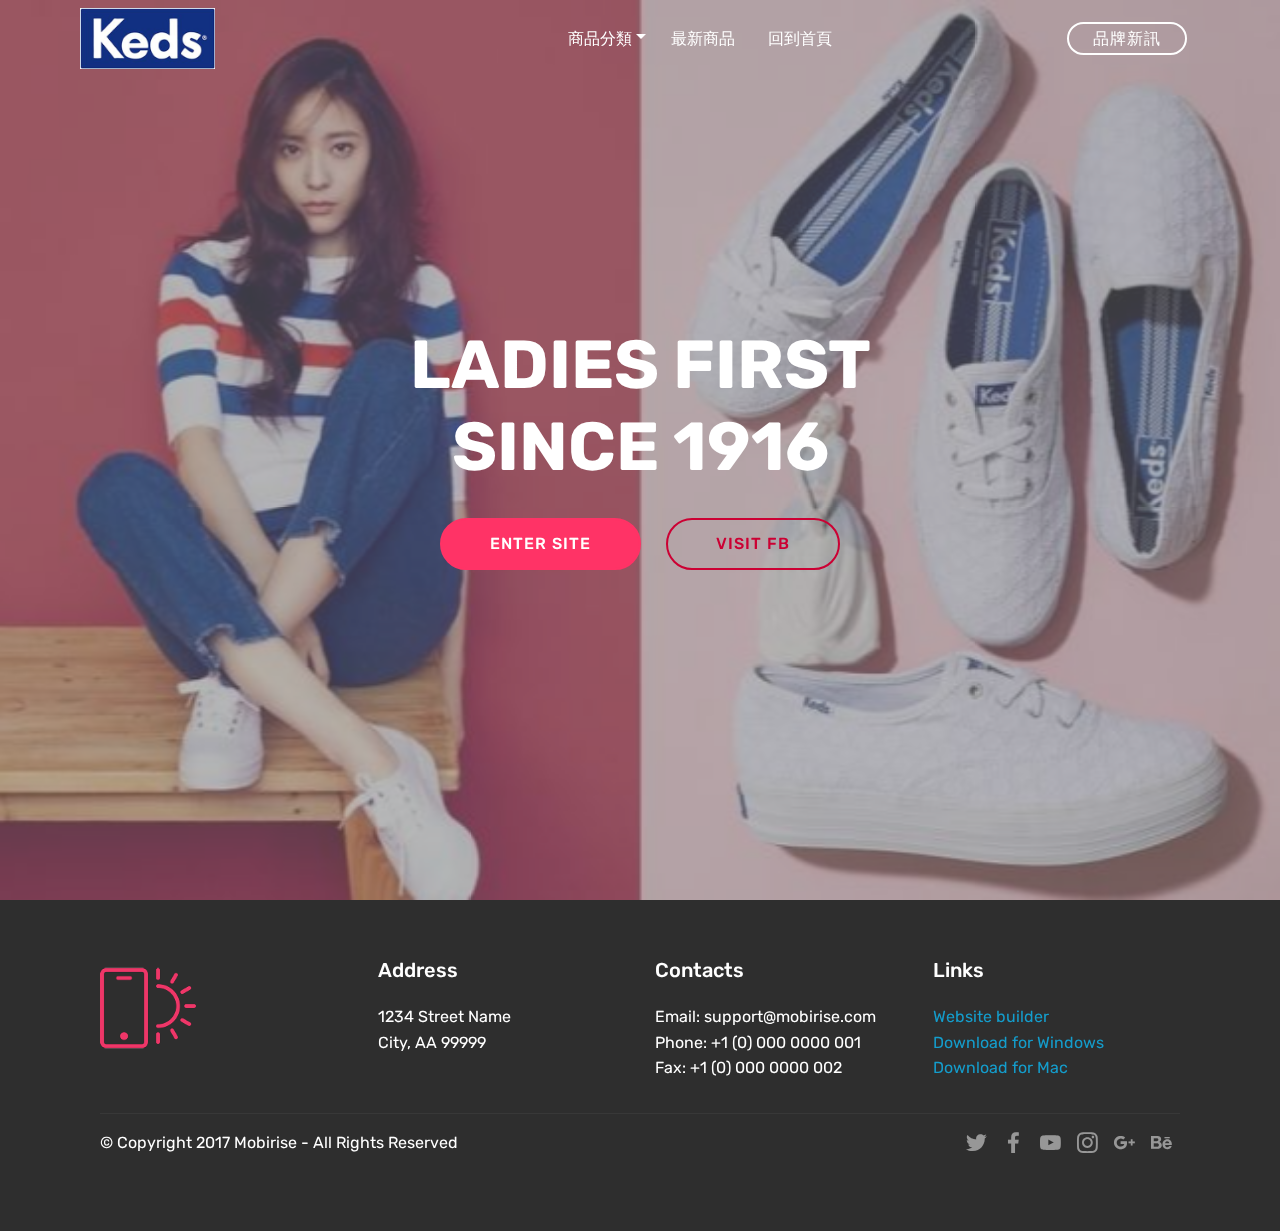
<file: index.html>
<!DOCTYPE html>
<html>
<head>
  <!-- Site made with Mobirise Website Builder v4.3.2, https://mobirise.com -->
  <meta charset="UTF-8">
  <meta http-equiv="X-UA-Compatible" content="IE=edge">
  <meta name="generator" content="Mobirise v4.3.2, mobirise.com">
  <meta name="viewport" content="width=device-width, initial-scale=1">
  <link rel="shortcut icon" href="assets/images/keds-logo-315x142.jpg" type="image/x-icon">
  <meta name="description" content="">
  <title>Home</title>
  <link rel="stylesheet" href="assets/web/assets/mobirise-icons/mobirise-icons.css">
  <link rel="stylesheet" href="assets/tether/tether.min.css">
  <link rel="stylesheet" href="assets/bootstrap/css/bootstrap.min.css">
  <link rel="stylesheet" href="assets/bootstrap/css/bootstrap-grid.min.css">
  <link rel="stylesheet" href="assets/bootstrap/css/bootstrap-reboot.min.css">
  <link rel="stylesheet" href="assets/socicon/css/styles.css">
  <link rel="stylesheet" href="assets/dropdown/css/style.css">
  <link rel="stylesheet" href="assets/theme/css/style.css">
  <link rel="stylesheet" href="assets/mobirise/css/mbr-additional.css" type="text/css">
  
  
  
</head>
<body>
<section class="menu cid-qxtkYb0opC" once="menu" id="menu1-e" data-rv-view="228">

    

    <nav class="navbar navbar-expand beta-menu navbar-dropdown align-items-center navbar-fixed-top navbar-toggleable-sm bg-color transparent">
        <button class="navbar-toggler navbar-toggler-right" type="button" data-toggle="collapse" data-target="#navbarSupportedContent" aria-controls="navbarSupportedContent" aria-expanded="false" aria-label="Toggle navigation">
            <div class="hamburger">
                <span></span>
                <span></span>
                <span></span>
                <span></span>
            </div>
        </button>
        <div class="menu-logo">
            <div class="navbar-brand">
                <span class="navbar-logo">
                    <a href="https://mobirise.com">
                         <img src="assets/images/keds-logo-315x142.jpg" alt="Mobirise" title="" media-simple="true" style="height: 3.8rem;">
                    </a>
                </span>
                <span class="navbar-caption-wrap"><a class="navbar-caption text-white display-4" href="https://mobirise.com"></a></span>
            </div>
        </div>
        <div class="collapse navbar-collapse" id="navbarSupportedContent">
            <ul class="navbar-nav nav-dropdown" data-app-modern-menu="true"><li class="nav-item dropdown open"><a class="nav-link link dropdown-toggle text-white display-4" href="https://mobirise.com" aria-expanded="true" data-toggle="dropdown-submenu">&nbsp;商品分類</a><div class="dropdown-menu"><a class="dropdown-item text-white display-4" href="page6.html" aria-expanded="false">新品上市</a><a class="dropdown-item text-white display-4" href="page3.html" aria-expanded="true">男款</a><a class="text-white dropdown-item display-4" href="page5.html" aria-expanded="true">女款</a><a class="text-white dropdown-item display-4" href="page7.html" aria-expanded="false">童款</a></div></li><li class="nav-item"><a class="nav-link link text-white display-4" href="page6.html" aria-expanded="true">&nbsp;最新商品</a></li><li class="nav-item"><a class="nav-link link text-white display-4" href="page2.html" aria-expanded="false">&nbsp; &nbsp;回到首頁 &nbsp; &nbsp; &nbsp; &nbsp; &nbsp; &nbsp; &nbsp; &nbsp; &nbsp; &nbsp; &nbsp; &nbsp; &nbsp; &nbsp; &nbsp; &nbsp; &nbsp; &nbsp; &nbsp; &nbsp; &nbsp; &nbsp; &nbsp; &nbsp; &nbsp; &nbsp;&nbsp;</a></li></ul>
            <div class="navbar-buttons mbr-section-btn"><a class="btn btn-sm btn-white-outline display-4" href="https://mobirise.com">品牌新訊</a></div>
        </div>
    </nav>
</section>

<section class="engine"><a href="https://mobirise.co/n">bootstrap modal popup</a></section><section class="cid-qxtkYeSoz0 mbr-fullscreen mbr-parallax-background" id="header2-f" data-rv-view="230">

    

    <div class="mbr-overlay" style="opacity: 0.5; background-color: rgb(118, 118, 118);"></div>

    <div class="container align-center">
        <div class="row justify-content-md-center">
            <div class="mbr-white col-md-10">
                <h1 class="mbr-section-title mbr-bold pb-3 mbr-fonts-style display-1">
                    LADIES FIRST<br>SINCE 1916</h1>
                
                
                <div class="mbr-section-btn"><a class="btn btn-md btn-secondary display-4" href="page2.html">ENTER SITE</a>
                     <a class="btn btn-md btn-secondary-outline display-4" href="page1.html">VISIT FB</a></div>
            </div>
        </div>
    </div>
    
</section>

<section class="cid-qxtkYggW9q" id="footer1-g" data-rv-view="233">

    

    

    <div class="container">
        <div class="media-container-row content text-white">
            <div class="col-12 col-md-3">
                <div class="media-wrap">
                    <a href="https://mobirise.com/">
                        <img src="assets/images/logo2.png" alt="Mobirise" media-simple="true">
                    </a>
                </div>
            </div>
            <div class="col-12 col-md-3 mbr-fonts-style display-7">
                <h5 class="pb-3">
                    Address
                </h5>
                <p class="mbr-text">
                    1234 Street Name
                    <br>City, AA 99999
                </p>
            </div>
            <div class="col-12 col-md-3 mbr-fonts-style display-7">
                <h5 class="pb-3">
                    Contacts
                </h5>
                <p class="mbr-text">
                    Email: support@mobirise.com
                    <br>Phone: +1 (0) 000 0000 001
                    <br>Fax: +1 (0) 000 0000 002
                </p>
            </div>
            <div class="col-12 col-md-3 mbr-fonts-style display-7">
                <h5 class="pb-3">
                    Links
                </h5>
                <p class="mbr-text">
                    <a class="text-primary" href="https://mobirise.com/">Website builder</a>
                    <br><a class="text-primary" href="https://mobirise.com/mobirise-free-win.zip">Download for Windows</a>
                    <br><a class="text-primary" href="https://mobirise.com/mobirise-free-mac.zip">Download for Mac</a>
                </p>
            </div>
        </div>
        <div class="footer-lower">
            <div class="media-container-row">
                <div class="col-sm-12">
                    <hr>
                </div>
            </div>
            <div class="media-container-row mbr-white">
                <div class="col-sm-6 copyright">
                    <p class="mbr-text mbr-fonts-style display-7">
                        © Copyright 2017 Mobirise - All Rights Reserved
                    </p>
                </div>
                <div class="col-md-6">
                    <div class="social-list align-right">
                        <div class="soc-item">
                            <a href="https://twitter.com/mobirise" target="_blank">
                                <span class="socicon-twitter socicon mbr-iconfont mbr-iconfont-social" media-simple="true"></span>
                            </a>
                        </div>
                        <div class="soc-item">
                            <a href="https://www.facebook.com/pages/Mobirise/1616226671953247" target="_blank">
                                <span class="socicon-facebook socicon mbr-iconfont mbr-iconfont-social" media-simple="true"></span>
                            </a>
                        </div>
                        <div class="soc-item">
                            <a href="https://www.youtube.com/c/mobirise" target="_blank">
                                <span class="socicon-youtube socicon mbr-iconfont mbr-iconfont-social" media-simple="true"></span>
                            </a>
                        </div>
                        <div class="soc-item">
                            <a href="https://instagram.com/mobirise" target="_blank">
                                <span class="socicon-instagram socicon mbr-iconfont mbr-iconfont-social" media-simple="true"></span>
                            </a>
                        </div>
                        <div class="soc-item">
                            <a href="https://plus.google.com/u/0/+Mobirise" target="_blank">
                                <span class="socicon-googleplus socicon mbr-iconfont mbr-iconfont-social" media-simple="true"></span>
                            </a>
                        </div>
                        <div class="soc-item">
                            <a href="https://www.behance.net/Mobirise" target="_blank">
                                <span class="socicon-behance socicon mbr-iconfont mbr-iconfont-social" media-simple="true"></span>
                            </a>
                        </div>
                    </div>
                </div>
            </div>
        </div>
    </div>
</section>


  <script src="assets/web/assets/jquery/jquery.min.js"></script>
  <script src="assets/popper/popper.min.js"></script>
  <script src="assets/tether/tether.min.js"></script>
  <script src="assets/bootstrap/js/bootstrap.min.js"></script>
  <script src="assets/dropdown/js/script.min.js"></script>
  <script src="assets/touch-swipe/jquery.touch-swipe.min.js"></script>
  <script src="assets/jarallax/jarallax.min.js"></script>
  <script src="assets/smooth-scroll/smooth-scroll.js"></script>
  <script src="assets/theme/js/script.js"></script>
  
  
</body>
</html>
</file>
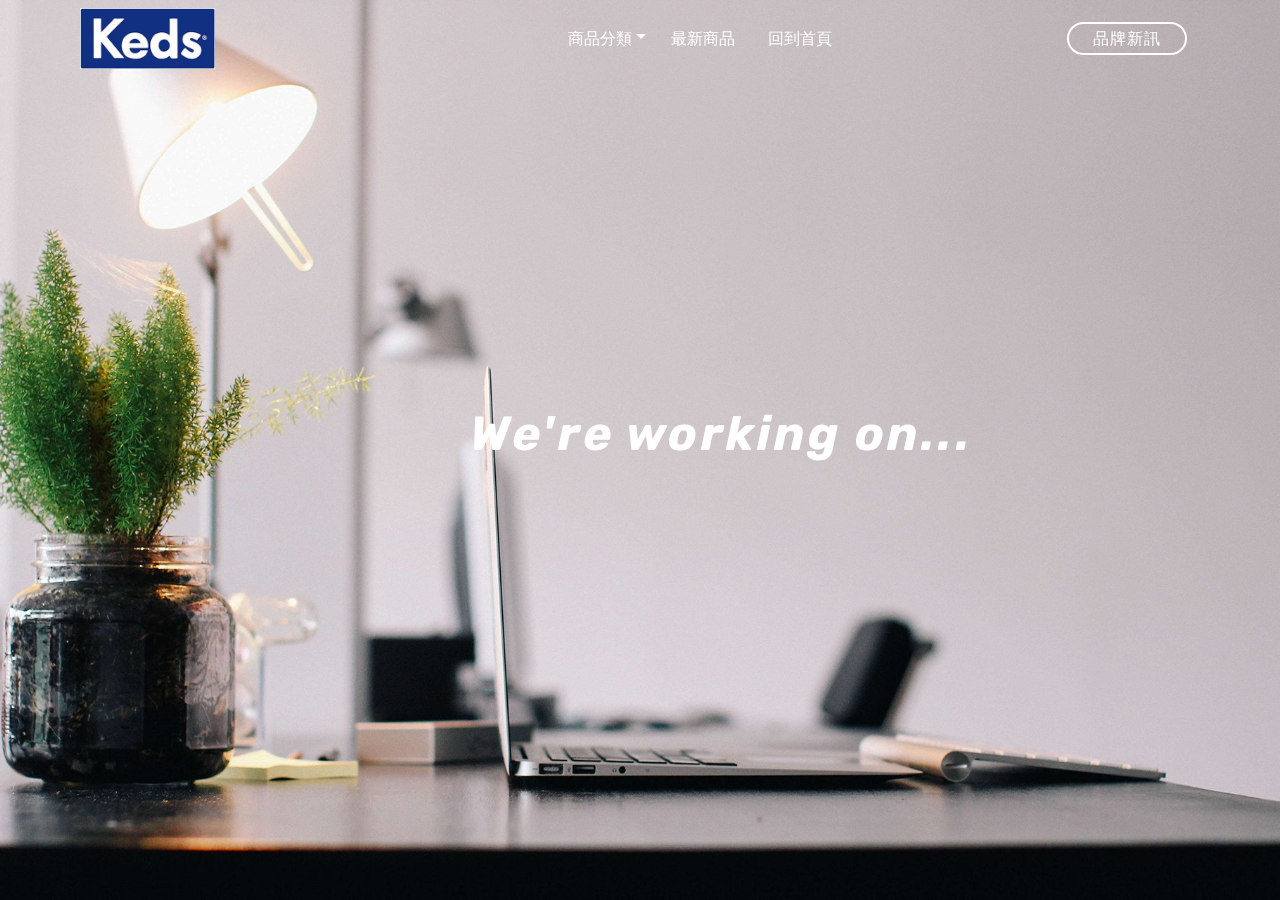
<file: page1.html>
<!DOCTYPE html>
<html>
<head>
  <!-- Site made with Mobirise Website Builder v4.3.2, https://mobirise.com -->
  <meta charset="UTF-8">
  <meta http-equiv="X-UA-Compatible" content="IE=edge">
  <meta name="generator" content="Mobirise v4.3.2, mobirise.com">
  <meta name="viewport" content="width=device-width, initial-scale=1">
  <link rel="shortcut icon" href="assets/images/keds-logo-315x142.jpg" type="image/x-icon">
  <meta name="description" content="Web Generator Description">
  <title>visit FB</title>
  <link rel="stylesheet" href="assets/web/assets/mobirise-icons/mobirise-icons.css">
  <link rel="stylesheet" href="assets/tether/tether.min.css">
  <link rel="stylesheet" href="assets/bootstrap/css/bootstrap.min.css">
  <link rel="stylesheet" href="assets/bootstrap/css/bootstrap-grid.min.css">
  <link rel="stylesheet" href="assets/bootstrap/css/bootstrap-reboot.min.css">
  <link rel="stylesheet" href="assets/dropdown/css/style.css">
  <link rel="stylesheet" href="assets/theme/css/style.css">
  <link rel="stylesheet" href="assets/mobirise/css/mbr-additional.css" type="text/css">
  
  
  
</head>
<body>
<section class="menu cid-qxtkYb0opC" once="menu" id="menu1-h" data-rv-view="236">

    

    <nav class="navbar navbar-expand beta-menu navbar-dropdown align-items-center navbar-fixed-top navbar-toggleable-sm bg-color transparent">
        <button class="navbar-toggler navbar-toggler-right" type="button" data-toggle="collapse" data-target="#navbarSupportedContent" aria-controls="navbarSupportedContent" aria-expanded="false" aria-label="Toggle navigation">
            <div class="hamburger">
                <span></span>
                <span></span>
                <span></span>
                <span></span>
            </div>
        </button>
        <div class="menu-logo">
            <div class="navbar-brand">
                <span class="navbar-logo">
                    <a href="https://mobirise.com">
                         <img src="assets/images/keds-logo-315x142.jpg" alt="Mobirise" title="" media-simple="true" style="height: 3.8rem;">
                    </a>
                </span>
                <span class="navbar-caption-wrap"><a class="navbar-caption text-white display-4" href="https://mobirise.com"></a></span>
            </div>
        </div>
        <div class="collapse navbar-collapse" id="navbarSupportedContent">
            <ul class="navbar-nav nav-dropdown" data-app-modern-menu="true"><li class="nav-item dropdown open"><a class="nav-link link dropdown-toggle text-white display-4" href="https://mobirise.com" aria-expanded="true" data-toggle="dropdown-submenu">&nbsp;商品分類</a><div class="dropdown-menu"><a class="dropdown-item text-white display-4" href="page6.html" aria-expanded="false">新品上市</a><a class="dropdown-item text-white display-4" href="page3.html" aria-expanded="true">男款</a><a class="text-white dropdown-item display-4" href="page5.html" aria-expanded="true">女款</a><a class="text-white dropdown-item display-4" href="page7.html" aria-expanded="false">童款</a></div></li><li class="nav-item"><a class="nav-link link text-white display-4" href="page6.html" aria-expanded="true">&nbsp;最新商品</a></li><li class="nav-item"><a class="nav-link link text-white display-4" href="page2.html" aria-expanded="false">&nbsp; &nbsp;回到首頁 &nbsp; &nbsp; &nbsp; &nbsp; &nbsp; &nbsp; &nbsp; &nbsp; &nbsp; &nbsp; &nbsp; &nbsp; &nbsp; &nbsp; &nbsp; &nbsp; &nbsp; &nbsp; &nbsp; &nbsp; &nbsp; &nbsp; &nbsp; &nbsp; &nbsp; &nbsp;&nbsp;</a></li></ul>
            <div class="navbar-buttons mbr-section-btn"><a class="btn btn-sm btn-white-outline display-4" href="https://mobirise.com">品牌新訊</a></div>
        </div>
    </nav>
</section>

<section class="engine"><a href="https://mobirise.co/a">free site builder</a></section><section class="header10 cid-qCQ6wC91xh mbr-fullscreen mbr-parallax-background" id="header10-i" data-rv-view="238">

    

    

    <div class="container">
        <div class="media-container-column mbr-white col-lg-8 col-md-10 ml-auto">
            <h1 class="mbr-section-title align-right mbr-bold pb-3 mbr-fonts-style display-1"></h1>
            <h3 class="mbr-section-subtitle align-right mbr-light pb-3 mbr-fonts-style display-2"><strong><em>
                We're working on...</em></strong></h3>
            <p class="mbr-text align-right pb-3 mbr-fonts-style display-5"></p>
            
        </div>
    </div>

    
</section>


  <script src="assets/web/assets/jquery/jquery.min.js"></script>
  <script src="assets/popper/popper.min.js"></script>
  <script src="assets/tether/tether.min.js"></script>
  <script src="assets/bootstrap/js/bootstrap.min.js"></script>
  <script src="assets/smooth-scroll/smooth-scroll.js"></script>
  <script src="assets/dropdown/js/script.min.js"></script>
  <script src="assets/touch-swipe/jquery.touch-swipe.min.js"></script>
  <script src="assets/jarallax/jarallax.min.js"></script>
  <script src="assets/theme/js/script.js"></script>
  
  
</body>
</html>
</file>
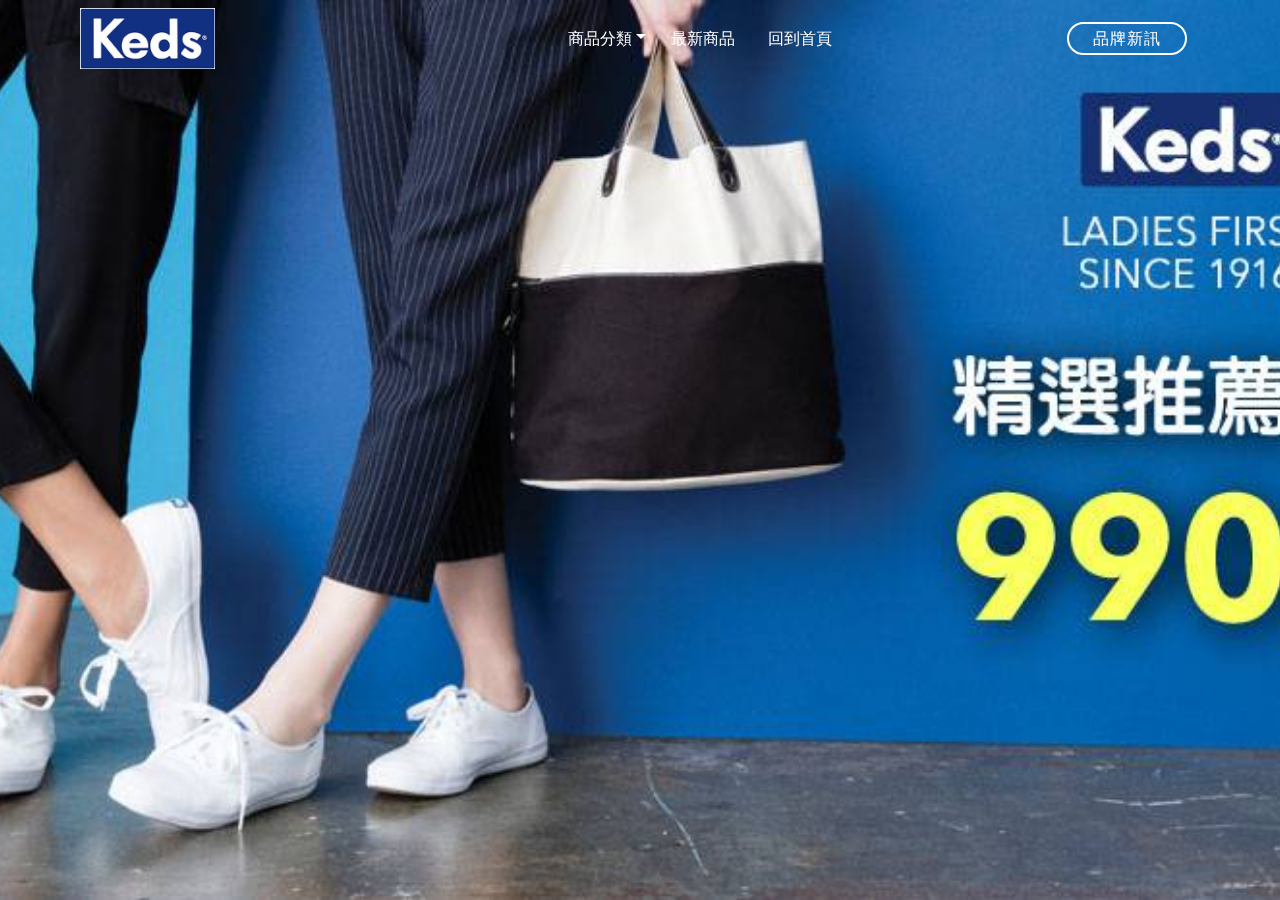
<file: page2.html>
<!DOCTYPE html>
<html>
<head>
  <!-- Site made with Mobirise Website Builder v4.3.2, https://mobirise.com -->
  <meta charset="UTF-8">
  <meta http-equiv="X-UA-Compatible" content="IE=edge">
  <meta name="generator" content="Mobirise v4.3.2, mobirise.com">
  <meta name="viewport" content="width=device-width, initial-scale=1">
  <link rel="shortcut icon" href="assets/images/keds-logo-315x142.jpg" type="image/x-icon">
  <meta name="description" content="Site Maker Description">
  <title>主頁</title>
  <link rel="stylesheet" href="assets/web/assets/mobirise-icons/mobirise-icons.css">
  <link rel="stylesheet" href="assets/tether/tether.min.css">
  <link rel="stylesheet" href="assets/bootstrap/css/bootstrap.min.css">
  <link rel="stylesheet" href="assets/bootstrap/css/bootstrap-grid.min.css">
  <link rel="stylesheet" href="assets/bootstrap/css/bootstrap-reboot.min.css">
  <link rel="stylesheet" href="assets/dropdown/css/style.css">
  <link rel="stylesheet" href="assets/theme/css/style.css">
  <link rel="stylesheet" href="assets/mobirise/css/mbr-additional.css" type="text/css">
  
  
  
</head>
<body>
<section class="menu cid-qxtkYb0opC" once="menu" id="menu1-n" data-rv-view="241">

    

    <nav class="navbar navbar-expand beta-menu navbar-dropdown align-items-center navbar-fixed-top navbar-toggleable-sm bg-color transparent">
        <button class="navbar-toggler navbar-toggler-right" type="button" data-toggle="collapse" data-target="#navbarSupportedContent" aria-controls="navbarSupportedContent" aria-expanded="false" aria-label="Toggle navigation">
            <div class="hamburger">
                <span></span>
                <span></span>
                <span></span>
                <span></span>
            </div>
        </button>
        <div class="menu-logo">
            <div class="navbar-brand">
                <span class="navbar-logo">
                    <a href="https://mobirise.com">
                         <img src="assets/images/keds-logo-315x142.jpg" alt="Mobirise" title="" media-simple="true" style="height: 3.8rem;">
                    </a>
                </span>
                <span class="navbar-caption-wrap"><a class="navbar-caption text-white display-4" href="https://mobirise.com"></a></span>
            </div>
        </div>
        <div class="collapse navbar-collapse" id="navbarSupportedContent">
            <ul class="navbar-nav nav-dropdown" data-app-modern-menu="true"><li class="nav-item dropdown open"><a class="nav-link link dropdown-toggle text-white display-4" href="https://mobirise.com" aria-expanded="true" data-toggle="dropdown-submenu">&nbsp;商品分類</a><div class="dropdown-menu"><a class="dropdown-item text-white display-4" href="page6.html" aria-expanded="false">新品上市</a><a class="dropdown-item text-white display-4" href="page3.html" aria-expanded="true">男款</a><a class="text-white dropdown-item display-4" href="page5.html" aria-expanded="true">女款</a><a class="text-white dropdown-item display-4" href="page7.html" aria-expanded="false">童款</a></div></li><li class="nav-item"><a class="nav-link link text-white display-4" href="page6.html" aria-expanded="true">&nbsp;最新商品</a></li><li class="nav-item"><a class="nav-link link text-white display-4" href="page2.html" aria-expanded="false">&nbsp; &nbsp;回到首頁 &nbsp; &nbsp; &nbsp; &nbsp; &nbsp; &nbsp; &nbsp; &nbsp; &nbsp; &nbsp; &nbsp; &nbsp; &nbsp; &nbsp; &nbsp; &nbsp; &nbsp; &nbsp; &nbsp; &nbsp; &nbsp; &nbsp; &nbsp; &nbsp; &nbsp; &nbsp;&nbsp;</a></li></ul>
            <div class="navbar-buttons mbr-section-btn"><a class="btn btn-sm btn-white-outline display-4" href="https://mobirise.com">品牌新訊</a></div>
        </div>
    </nav>
</section>

<section class="engine"><a href="https://mobirise.co/g">create a website for free</a></section><section class="cid-qCQcGLoB9m mbr-fullscreen mbr-parallax-background" id="header2-o" data-rv-view="243">

    

    

    <div class="container align-center">
        <div class="row justify-content-md-center">
            <div class="mbr-white col-md-10">
                
                
                
                
            </div>
        </div>
    </div>
    
</section>


  <script src="assets/web/assets/jquery/jquery.min.js"></script>
  <script src="assets/popper/popper.min.js"></script>
  <script src="assets/tether/tether.min.js"></script>
  <script src="assets/bootstrap/js/bootstrap.min.js"></script>
  <script src="assets/smooth-scroll/smooth-scroll.js"></script>
  <script src="assets/dropdown/js/script.min.js"></script>
  <script src="assets/touch-swipe/jquery.touch-swipe.min.js"></script>
  <script src="assets/jarallax/jarallax.min.js"></script>
  <script src="assets/theme/js/script.js"></script>
  
  
</body>
</html>
</file>
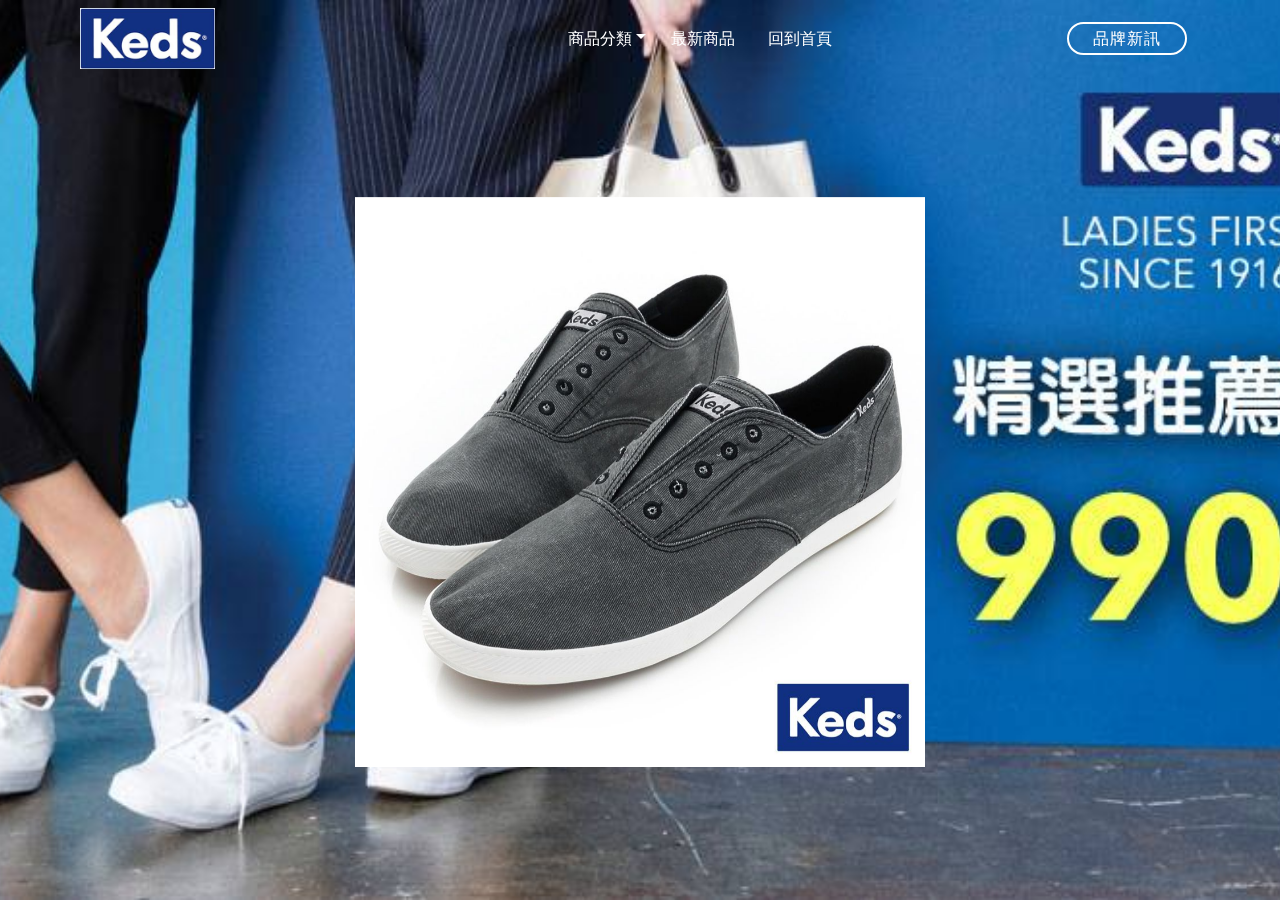
<file: page3.html>
<!DOCTYPE html>
<html>
<head>
  <!-- Site made with Mobirise Website Builder v4.3.2, https://mobirise.com -->
  <meta charset="UTF-8">
  <meta http-equiv="X-UA-Compatible" content="IE=edge">
  <meta name="generator" content="Mobirise v4.3.2, mobirise.com">
  <meta name="viewport" content="width=device-width, initial-scale=1">
  <link rel="shortcut icon" href="assets/images/keds-logo-315x142.jpg" type="image/x-icon">
  <meta name="description" content="Site Maker Description">
  <title>商品分類-男款</title>
  <link rel="stylesheet" href="assets/tether/tether.min.css">
  <link rel="stylesheet" href="assets/bootstrap/css/bootstrap.min.css">
  <link rel="stylesheet" href="assets/bootstrap/css/bootstrap-grid.min.css">
  <link rel="stylesheet" href="assets/bootstrap/css/bootstrap-reboot.min.css">
  <link rel="stylesheet" href="assets/dropdown/css/style.css">
  <link rel="stylesheet" href="assets/theme/css/style.css">
  <link rel="stylesheet" href="assets/mobirise/css/mbr-additional.css" type="text/css">
  
  
  
</head>
<body>
<section class="menu cid-qxtkYb0opC" once="menu" id="menu1-p" data-rv-view="246">

    

    <nav class="navbar navbar-expand beta-menu navbar-dropdown align-items-center navbar-fixed-top navbar-toggleable-sm bg-color transparent">
        <button class="navbar-toggler navbar-toggler-right" type="button" data-toggle="collapse" data-target="#navbarSupportedContent" aria-controls="navbarSupportedContent" aria-expanded="false" aria-label="Toggle navigation">
            <div class="hamburger">
                <span></span>
                <span></span>
                <span></span>
                <span></span>
            </div>
        </button>
        <div class="menu-logo">
            <div class="navbar-brand">
                <span class="navbar-logo">
                    <a href="https://mobirise.com">
                         <img src="assets/images/keds-logo-315x142.jpg" alt="Mobirise" title="" media-simple="true" style="height: 3.8rem;">
                    </a>
                </span>
                <span class="navbar-caption-wrap"><a class="navbar-caption text-white display-4" href="https://mobirise.com"></a></span>
            </div>
        </div>
        <div class="collapse navbar-collapse" id="navbarSupportedContent">
            <ul class="navbar-nav nav-dropdown" data-app-modern-menu="true"><li class="nav-item dropdown open"><a class="nav-link link dropdown-toggle text-white display-4" href="https://mobirise.com" aria-expanded="true" data-toggle="dropdown-submenu">&nbsp;商品分類</a><div class="dropdown-menu"><a class="dropdown-item text-white display-4" href="page6.html" aria-expanded="false">新品上市</a><a class="dropdown-item text-white display-4" href="page3.html" aria-expanded="true">男款</a><a class="text-white dropdown-item display-4" href="page5.html" aria-expanded="true">女款</a><a class="text-white dropdown-item display-4" href="page7.html" aria-expanded="false">童款</a></div></li><li class="nav-item"><a class="nav-link link text-white display-4" href="page6.html" aria-expanded="true">&nbsp;最新商品</a></li><li class="nav-item"><a class="nav-link link text-white display-4" href="page2.html" aria-expanded="false">&nbsp; &nbsp;回到首頁 &nbsp; &nbsp; &nbsp; &nbsp; &nbsp; &nbsp; &nbsp; &nbsp; &nbsp; &nbsp; &nbsp; &nbsp; &nbsp; &nbsp; &nbsp; &nbsp; &nbsp; &nbsp; &nbsp; &nbsp; &nbsp; &nbsp; &nbsp; &nbsp; &nbsp; &nbsp;&nbsp;</a></li></ul>
            <div class="navbar-buttons mbr-section-btn"><a class="btn btn-sm btn-white-outline display-4" href="https://mobirise.com">品牌新訊</a></div>
        </div>
    </nav>
</section>

<section class="engine"><a href="https://mobirise.co/b">web site creator</a></section><section class="header4 cid-qCQfVsIWXk mbr-fullscreen mbr-parallax-background" id="header4-v" data-rv-view="248">

    

    

    <div class="container">
        <div class="row justify-content-md-center">
            <div class="media-content col-md-10">
                
                
                <div class="mbr-text align-center mbr-white pb-3">
                    
                </div>
                
            </div>
        
            <div class="mbr-figure pt-5" style="width: 50%;">
                <img src="assets/images/184344-1000x1000.jpg" alt="Mobirise" title="" media-simple="true">
            </div>
        </div>
    </div>
</section>


  <script src="assets/web/assets/jquery/jquery.min.js"></script>
  <script src="assets/popper/popper.min.js"></script>
  <script src="assets/tether/tether.min.js"></script>
  <script src="assets/bootstrap/js/bootstrap.min.js"></script>
  <script src="assets/smooth-scroll/smooth-scroll.js"></script>
  <script src="assets/dropdown/js/script.min.js"></script>
  <script src="assets/touch-swipe/jquery.touch-swipe.min.js"></script>
  <script src="assets/jarallax/jarallax.min.js"></script>
  <script src="assets/theme/js/script.js"></script>
  
  
</body>
</html>
</file>
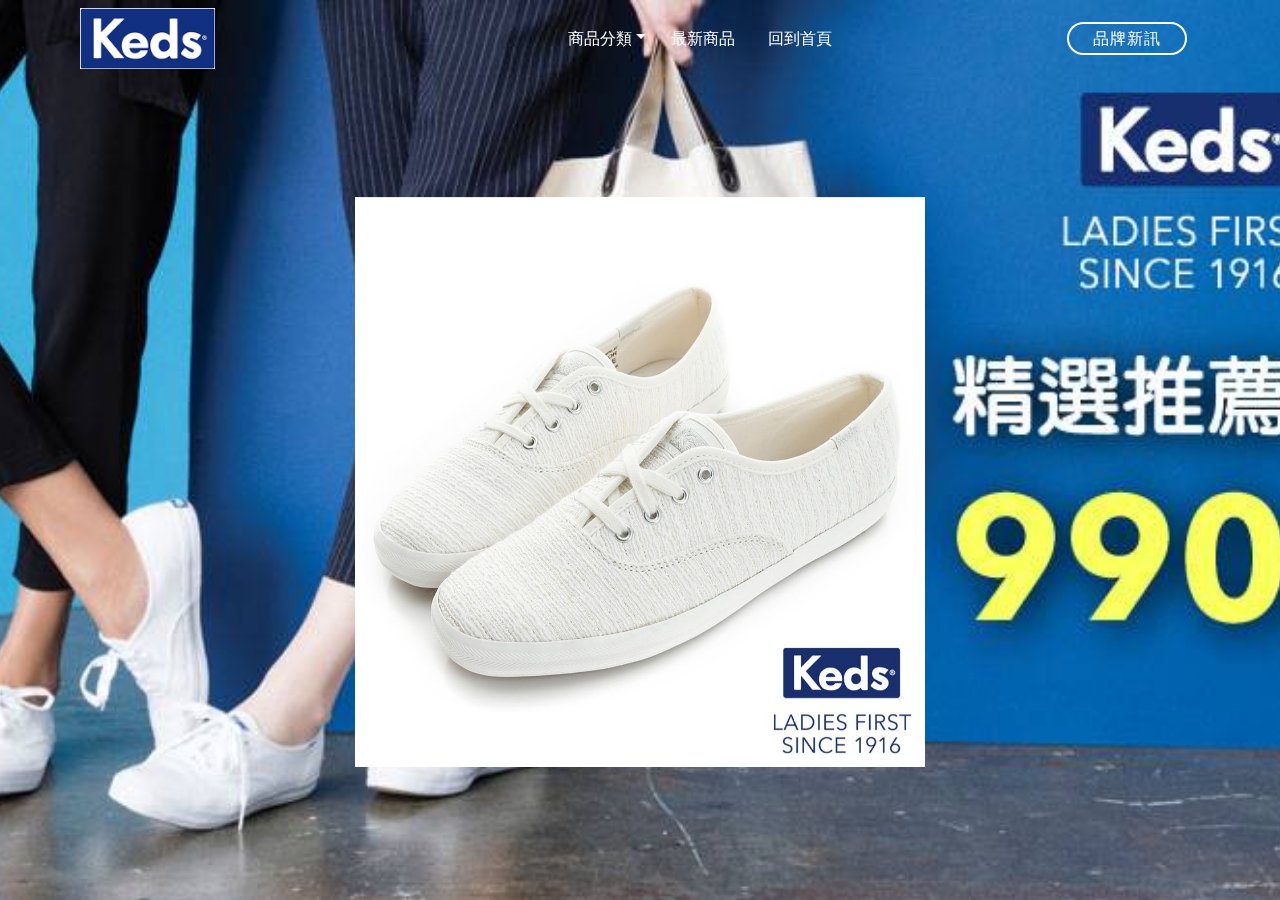
<file: page5.html>
<!DOCTYPE html>
<html>
<head>
  <!-- Site made with Mobirise Website Builder v4.3.2, https://mobirise.com -->
  <meta charset="UTF-8">
  <meta http-equiv="X-UA-Compatible" content="IE=edge">
  <meta name="generator" content="Mobirise v4.3.2, mobirise.com">
  <meta name="viewport" content="width=device-width, initial-scale=1">
  <link rel="shortcut icon" href="assets/images/keds-logo-315x142.jpg" type="image/x-icon">
  <meta name="description" content="Site Maker Description">
  <title>商品分類-女款</title>
  <link rel="stylesheet" href="assets/tether/tether.min.css">
  <link rel="stylesheet" href="assets/bootstrap/css/bootstrap.min.css">
  <link rel="stylesheet" href="assets/bootstrap/css/bootstrap-grid.min.css">
  <link rel="stylesheet" href="assets/bootstrap/css/bootstrap-reboot.min.css">
  <link rel="stylesheet" href="assets/dropdown/css/style.css">
  <link rel="stylesheet" href="assets/theme/css/style.css">
  <link rel="stylesheet" href="assets/mobirise/css/mbr-additional.css" type="text/css">
  
  
  
</head>
<body>
<section class="menu cid-qxtkYb0opC" once="menu" id="menu1-x" data-rv-view="251">

    

    <nav class="navbar navbar-expand beta-menu navbar-dropdown align-items-center navbar-fixed-top navbar-toggleable-sm bg-color transparent">
        <button class="navbar-toggler navbar-toggler-right" type="button" data-toggle="collapse" data-target="#navbarSupportedContent" aria-controls="navbarSupportedContent" aria-expanded="false" aria-label="Toggle navigation">
            <div class="hamburger">
                <span></span>
                <span></span>
                <span></span>
                <span></span>
            </div>
        </button>
        <div class="menu-logo">
            <div class="navbar-brand">
                <span class="navbar-logo">
                    <a href="https://mobirise.com">
                         <img src="assets/images/keds-logo-315x142.jpg" alt="Mobirise" title="" media-simple="true" style="height: 3.8rem;">
                    </a>
                </span>
                <span class="navbar-caption-wrap"><a class="navbar-caption text-white display-4" href="https://mobirise.com"></a></span>
            </div>
        </div>
        <div class="collapse navbar-collapse" id="navbarSupportedContent">
            <ul class="navbar-nav nav-dropdown" data-app-modern-menu="true"><li class="nav-item dropdown open"><a class="nav-link link dropdown-toggle text-white display-4" href="https://mobirise.com" aria-expanded="true" data-toggle="dropdown-submenu">&nbsp;商品分類</a><div class="dropdown-menu"><a class="dropdown-item text-white display-4" href="page6.html" aria-expanded="false">新品上市</a><a class="dropdown-item text-white display-4" href="page3.html" aria-expanded="true">男款</a><a class="text-white dropdown-item display-4" href="page5.html" aria-expanded="true">女款</a><a class="text-white dropdown-item display-4" href="page7.html" aria-expanded="false">童款</a></div></li><li class="nav-item"><a class="nav-link link text-white display-4" href="page6.html" aria-expanded="true">&nbsp;最新商品</a></li><li class="nav-item"><a class="nav-link link text-white display-4" href="page2.html" aria-expanded="false">&nbsp; &nbsp;回到首頁 &nbsp; &nbsp; &nbsp; &nbsp; &nbsp; &nbsp; &nbsp; &nbsp; &nbsp; &nbsp; &nbsp; &nbsp; &nbsp; &nbsp; &nbsp; &nbsp; &nbsp; &nbsp; &nbsp; &nbsp; &nbsp; &nbsp; &nbsp; &nbsp; &nbsp; &nbsp;&nbsp;</a></li></ul>
            <div class="navbar-buttons mbr-section-btn"><a class="btn btn-sm btn-white-outline display-4" href="https://mobirise.com">品牌新訊</a></div>
        </div>
    </nav>
</section>

<section class="engine"><a href="https://mobirise.co/m">bootstrap table</a></section><section class="header4 cid-qCQfVsIWXk mbr-fullscreen mbr-parallax-background" id="header4-y" data-rv-view="253">

    

    

    <div class="container">
        <div class="row justify-content-md-center">
            <div class="media-content col-md-10">
                
                
                <div class="mbr-text align-center mbr-white pb-3">
                    
                </div>
                
            </div>
        
            <div class="mbr-figure pt-5" style="width: 50%;">
                <img src="assets/images/184414-1000x1000.jpg" alt="Mobirise" title="" media-simple="true">
            </div>
        </div>
    </div>
</section>


  <script src="assets/web/assets/jquery/jquery.min.js"></script>
  <script src="assets/popper/popper.min.js"></script>
  <script src="assets/tether/tether.min.js"></script>
  <script src="assets/bootstrap/js/bootstrap.min.js"></script>
  <script src="assets/smooth-scroll/smooth-scroll.js"></script>
  <script src="assets/dropdown/js/script.min.js"></script>
  <script src="assets/touch-swipe/jquery.touch-swipe.min.js"></script>
  <script src="assets/jarallax/jarallax.min.js"></script>
  <script src="assets/theme/js/script.js"></script>
  
  
</body>
</html>
</file>
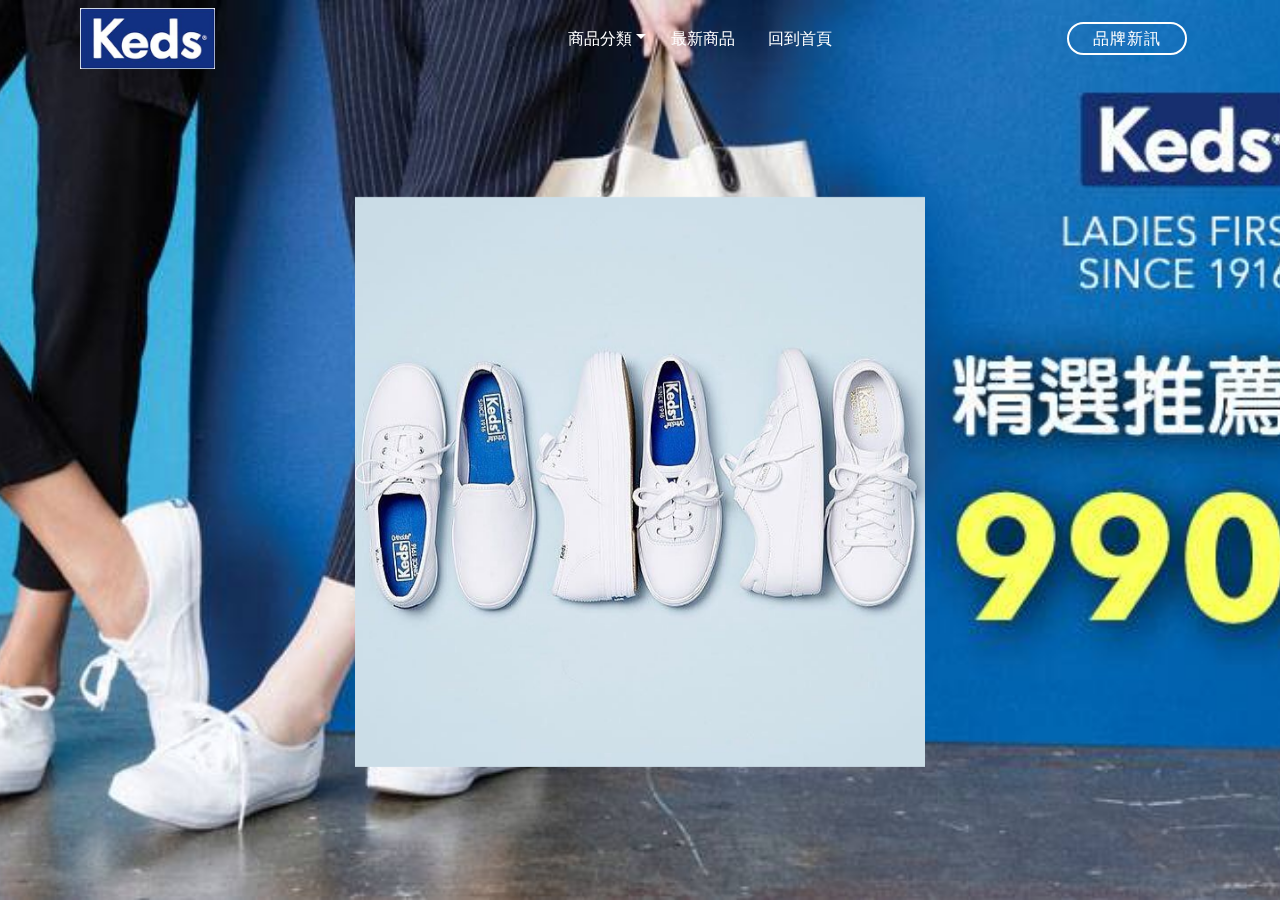
<file: page6.html>
<!DOCTYPE html>
<html>
<head>
  <!-- Site made with Mobirise Website Builder v4.3.2, https://mobirise.com -->
  <meta charset="UTF-8">
  <meta http-equiv="X-UA-Compatible" content="IE=edge">
  <meta name="generator" content="Mobirise v4.3.2, mobirise.com">
  <meta name="viewport" content="width=device-width, initial-scale=1">
  <link rel="shortcut icon" href="assets/images/keds-logo-315x142.jpg" type="image/x-icon">
  <meta name="description" content="Site Maker Description">
  <title>商品分類-新品上市</title>
  <link rel="stylesheet" href="assets/tether/tether.min.css">
  <link rel="stylesheet" href="assets/bootstrap/css/bootstrap.min.css">
  <link rel="stylesheet" href="assets/bootstrap/css/bootstrap-grid.min.css">
  <link rel="stylesheet" href="assets/bootstrap/css/bootstrap-reboot.min.css">
  <link rel="stylesheet" href="assets/dropdown/css/style.css">
  <link rel="stylesheet" href="assets/theme/css/style.css">
  <link rel="stylesheet" href="assets/mobirise/css/mbr-additional.css" type="text/css">
  
  
  
</head>
<body>
<section class="menu cid-qxtkYb0opC" once="menu" id="menu1-z" data-rv-view="256">

    

    <nav class="navbar navbar-expand beta-menu navbar-dropdown align-items-center navbar-fixed-top navbar-toggleable-sm bg-color transparent">
        <button class="navbar-toggler navbar-toggler-right" type="button" data-toggle="collapse" data-target="#navbarSupportedContent" aria-controls="navbarSupportedContent" aria-expanded="false" aria-label="Toggle navigation">
            <div class="hamburger">
                <span></span>
                <span></span>
                <span></span>
                <span></span>
            </div>
        </button>
        <div class="menu-logo">
            <div class="navbar-brand">
                <span class="navbar-logo">
                    <a href="https://mobirise.com">
                         <img src="assets/images/keds-logo-315x142.jpg" alt="Mobirise" title="" media-simple="true" style="height: 3.8rem;">
                    </a>
                </span>
                <span class="navbar-caption-wrap"><a class="navbar-caption text-white display-4" href="https://mobirise.com"></a></span>
            </div>
        </div>
        <div class="collapse navbar-collapse" id="navbarSupportedContent">
            <ul class="navbar-nav nav-dropdown" data-app-modern-menu="true"><li class="nav-item dropdown open"><a class="nav-link link dropdown-toggle text-white display-4" href="https://mobirise.com" aria-expanded="true" data-toggle="dropdown-submenu">&nbsp;商品分類</a><div class="dropdown-menu"><a class="dropdown-item text-white display-4" href="page6.html" aria-expanded="false">新品上市</a><a class="dropdown-item text-white display-4" href="page3.html" aria-expanded="true">男款</a><a class="text-white dropdown-item display-4" href="page5.html" aria-expanded="true">女款</a><a class="text-white dropdown-item display-4" href="page7.html" aria-expanded="false">童款</a></div></li><li class="nav-item"><a class="nav-link link text-white display-4" href="page6.html" aria-expanded="true">&nbsp;最新商品</a></li><li class="nav-item"><a class="nav-link link text-white display-4" href="page2.html" aria-expanded="false">&nbsp; &nbsp;回到首頁 &nbsp; &nbsp; &nbsp; &nbsp; &nbsp; &nbsp; &nbsp; &nbsp; &nbsp; &nbsp; &nbsp; &nbsp; &nbsp; &nbsp; &nbsp; &nbsp; &nbsp; &nbsp; &nbsp; &nbsp; &nbsp; &nbsp; &nbsp; &nbsp; &nbsp; &nbsp;&nbsp;</a></li></ul>
            <div class="navbar-buttons mbr-section-btn"><a class="btn btn-sm btn-white-outline display-4" href="https://mobirise.com">品牌新訊</a></div>
        </div>
    </nav>
</section>

<section class="engine"><a href="https://mobirise.co">Mobirise</a></section><section class="header4 cid-qCQfVsIWXk mbr-fullscreen mbr-parallax-background" id="header4-10" data-rv-view="258">

    

    

    <div class="container">
        <div class="row justify-content-md-center">
            <div class="media-content col-md-10">
                
                
                <div class="mbr-text align-center mbr-white pb-3">
                    
                </div>
                
            </div>
        
            <div class="mbr-figure pt-5" style="width: 50%;">
                <img src="assets/images/23596592-165008090760470-8464860368336846848-n-1-640x640.jpg" alt="Mobirise" title="" media-simple="true">
            </div>
        </div>
    </div>
</section>


  <script src="assets/web/assets/jquery/jquery.min.js"></script>
  <script src="assets/popper/popper.min.js"></script>
  <script src="assets/tether/tether.min.js"></script>
  <script src="assets/bootstrap/js/bootstrap.min.js"></script>
  <script src="assets/smooth-scroll/smooth-scroll.js"></script>
  <script src="assets/dropdown/js/script.min.js"></script>
  <script src="assets/touch-swipe/jquery.touch-swipe.min.js"></script>
  <script src="assets/jarallax/jarallax.min.js"></script>
  <script src="assets/theme/js/script.js"></script>
  
  
</body>
</html>
</file>
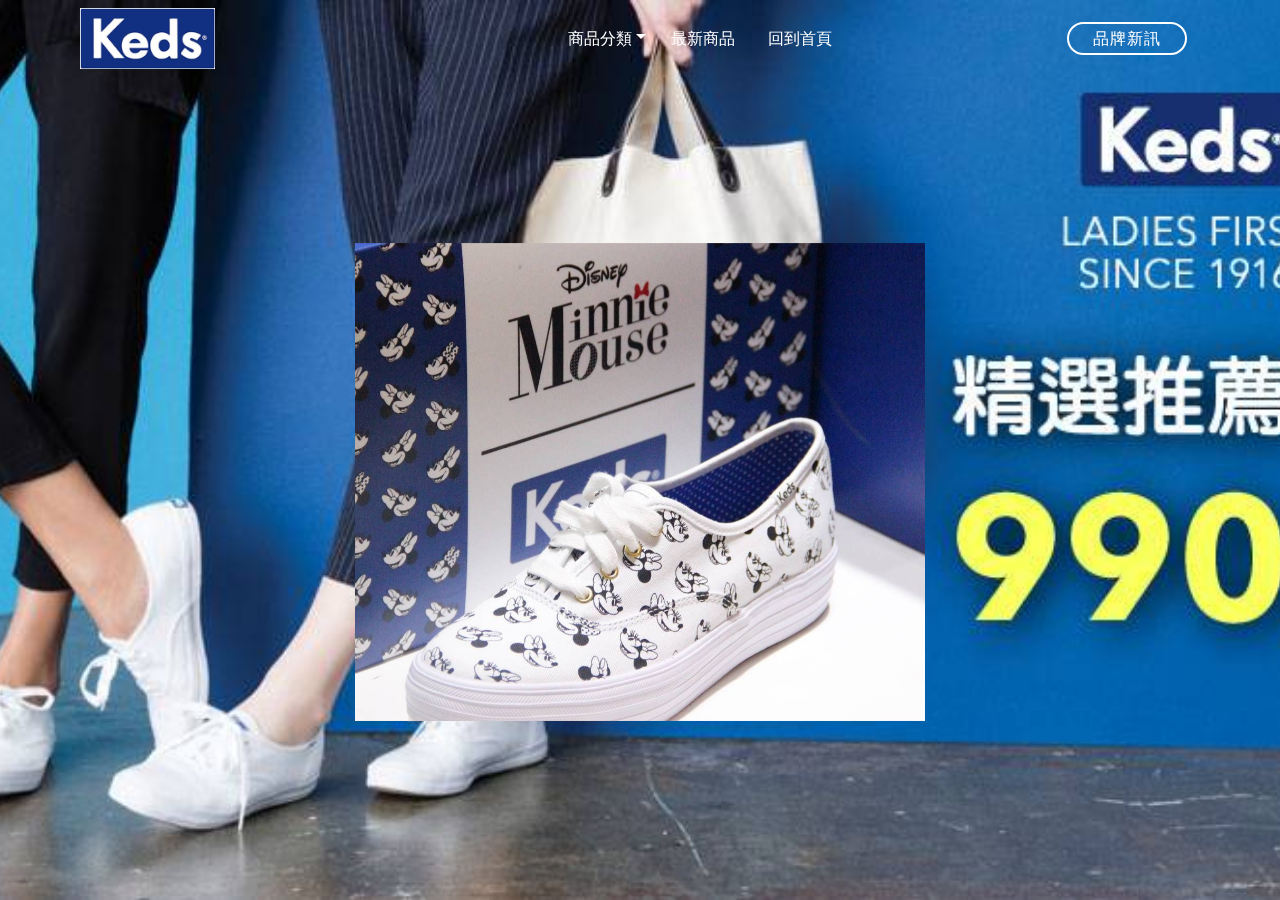
<file: page7.html>
<!DOCTYPE html>
<html>
<head>
  <!-- Site made with Mobirise Website Builder v4.3.2, https://mobirise.com -->
  <meta charset="UTF-8">
  <meta http-equiv="X-UA-Compatible" content="IE=edge">
  <meta name="generator" content="Mobirise v4.3.2, mobirise.com">
  <meta name="viewport" content="width=device-width, initial-scale=1">
  <link rel="shortcut icon" href="assets/images/keds-logo-315x142.jpg" type="image/x-icon">
  <meta name="description" content="Site Maker Description">
  <title>商品分類-童款</title>
  <link rel="stylesheet" href="assets/tether/tether.min.css">
  <link rel="stylesheet" href="assets/bootstrap/css/bootstrap.min.css">
  <link rel="stylesheet" href="assets/bootstrap/css/bootstrap-grid.min.css">
  <link rel="stylesheet" href="assets/bootstrap/css/bootstrap-reboot.min.css">
  <link rel="stylesheet" href="assets/dropdown/css/style.css">
  <link rel="stylesheet" href="assets/theme/css/style.css">
  <link rel="stylesheet" href="assets/mobirise/css/mbr-additional.css" type="text/css">
  
  
  
</head>
<body>
<section class="menu cid-qxtkYb0opC" once="menu" id="menu1-11" data-rv-view="261">

    

    <nav class="navbar navbar-expand beta-menu navbar-dropdown align-items-center navbar-fixed-top navbar-toggleable-sm bg-color transparent">
        <button class="navbar-toggler navbar-toggler-right" type="button" data-toggle="collapse" data-target="#navbarSupportedContent" aria-controls="navbarSupportedContent" aria-expanded="false" aria-label="Toggle navigation">
            <div class="hamburger">
                <span></span>
                <span></span>
                <span></span>
                <span></span>
            </div>
        </button>
        <div class="menu-logo">
            <div class="navbar-brand">
                <span class="navbar-logo">
                    <a href="https://mobirise.com">
                         <img src="assets/images/keds-logo-315x142.jpg" alt="Mobirise" title="" media-simple="true" style="height: 3.8rem;">
                    </a>
                </span>
                <span class="navbar-caption-wrap"><a class="navbar-caption text-white display-4" href="https://mobirise.com"></a></span>
            </div>
        </div>
        <div class="collapse navbar-collapse" id="navbarSupportedContent">
            <ul class="navbar-nav nav-dropdown" data-app-modern-menu="true"><li class="nav-item dropdown open"><a class="nav-link link dropdown-toggle text-white display-4" href="https://mobirise.com" aria-expanded="true" data-toggle="dropdown-submenu">&nbsp;商品分類</a><div class="dropdown-menu"><a class="dropdown-item text-white display-4" href="page6.html" aria-expanded="false">新品上市</a><a class="dropdown-item text-white display-4" href="page3.html" aria-expanded="true">男款</a><a class="text-white dropdown-item display-4" href="page5.html" aria-expanded="true">女款</a><a class="text-white dropdown-item display-4" href="page7.html" aria-expanded="false">童款</a></div></li><li class="nav-item"><a class="nav-link link text-white display-4" href="page6.html" aria-expanded="true">&nbsp;最新商品</a></li><li class="nav-item"><a class="nav-link link text-white display-4" href="page2.html" aria-expanded="false">&nbsp; &nbsp;回到首頁 &nbsp; &nbsp; &nbsp; &nbsp; &nbsp; &nbsp; &nbsp; &nbsp; &nbsp; &nbsp; &nbsp; &nbsp; &nbsp; &nbsp; &nbsp; &nbsp; &nbsp; &nbsp; &nbsp; &nbsp; &nbsp; &nbsp; &nbsp; &nbsp; &nbsp; &nbsp;&nbsp;</a></li></ul>
            <div class="navbar-buttons mbr-section-btn"><a class="btn btn-sm btn-white-outline display-4" href="https://mobirise.com">品牌新訊</a></div>
        </div>
    </nav>
</section>

<section class="engine"><a href="https://mobirise.co/o">bootstrap button</a></section><section class="header4 cid-qCQfVsIWXk mbr-fullscreen mbr-parallax-background" id="header4-12" data-rv-view="263">

    

    

    <div class="container">
        <div class="row justify-content-md-center">
            <div class="media-content col-md-10">
                
                
                <div class="mbr-text align-center mbr-white pb-3">
                    
                </div>
                
            </div>
        
            <div class="mbr-figure pt-5" style="width: 50%;">
                <img src="assets/images/15057152-1717462635239958-3038093383668072448-n-1080x904.jpg" alt="Mobirise" title="" media-simple="true">
            </div>
        </div>
    </div>
</section>


  <script src="assets/web/assets/jquery/jquery.min.js"></script>
  <script src="assets/popper/popper.min.js"></script>
  <script src="assets/tether/tether.min.js"></script>
  <script src="assets/bootstrap/js/bootstrap.min.js"></script>
  <script src="assets/smooth-scroll/smooth-scroll.js"></script>
  <script src="assets/dropdown/js/script.min.js"></script>
  <script src="assets/touch-swipe/jquery.touch-swipe.min.js"></script>
  <script src="assets/jarallax/jarallax.min.js"></script>
  <script src="assets/theme/js/script.js"></script>
  
  
</body>
</html>
</file>
<file: assets/web/assets/mobirise-icons/mobirise-icons.css>
@font-face {
  font-family: 'MobiriseIcons';
  src:  url('mobirise-icons.eot?spat4u');
  src:  url('mobirise-icons.eot?spat4u#iefix') format('embedded-opentype'),
    url('mobirise-icons.ttf?spat4u') format('truetype'),
    url('mobirise-icons.woff?spat4u') format('woff'),
    url('mobirise-icons.svg?spat4u#MobiriseIcons') format('svg');
  font-weight: normal;
  font-style: normal;
}

[class^="mbri-"], [class*=" mbri-"] {
  /* use !important to prevent issues with browser extensions that change fonts */
  font-family: MobiriseIcons !important;
  speak: none;
  font-style: normal;
  font-weight: normal;
  font-variant: normal;
  text-transform: none;
  line-height: 1;

  /* Better Font Rendering =========== */
  -webkit-font-smoothing: antialiased;
  -moz-osx-font-smoothing: grayscale;
}

.mbri-add-submenu:before {
  content: "\e900";
}
.mbri-alert:before {
  content: "\e901";
}
.mbri-align-center:before {
  content: "\e902";
}
.mbri-align-justify:before {
  content: "\e903";
}
.mbri-align-left:before {
  content: "\e904";
}
.mbri-align-right:before {
  content: "\e905";
}
.mbri-android:before {
  content: "\e906";
}
.mbri-apple:before {
  content: "\e907";
}
.mbri-arrow-down:before {
  content: "\e908";
}
.mbri-arrow-next:before {
  content: "\e909";
}
.mbri-arrow-prev:before {
  content: "\e90a";
}
.mbri-arrow-up:before {
  content: "\e90b";
}
.mbri-bold:before {
  content: "\e90c";
}
.mbri-bookmark:before {
  content: "\e90d";
}
.mbri-bootstrap:before {
  content: "\e90e";
}
.mbri-briefcase:before {
  content: "\e90f";
}
.mbri-browse:before {
  content: "\e910";
}
.mbri-bulleted-list:before {
  content: "\e911";
}
.mbri-calendar:before {
  content: "\e912";
}
.mbri-camera:before {
  content: "\e913";
}
.mbri-cart-add:before {
  content: "\e914";
}
.mbri-cart-full:before {
  content: "\e915";
}
.mbri-cash:before {
  content: "\e916";
}
.mbri-change-style:before {
  content: "\e917";
}
.mbri-chat:before {
  content: "\e918";
}
.mbri-clock:before {
  content: "\e919";
}
.mbri-close:before {
  content: "\e91a";
}
.mbri-cloud:before {
  content: "\e91b";
}
.mbri-code:before {
  content: "\e91c";
}
.mbri-contact-form:before {
  content: "\e91d";
}
.mbri-credit-card:before {
  content: "\e91e";
}
.mbri-cursor-click:before {
  content: "\e91f";
}
.mbri-cust-feedback:before {
  content: "\e920";
}
.mbri-database:before {
  content: "\e921";
}
.mbri-delivery:before {
  content: "\e922";
}
.mbri-desktop:before {
  content: "\e923";
}
.mbri-devices:before {
  content: "\e924";
}
.mbri-down:before {
  content: "\e925";
}
.mbri-download:before {
  content: "\e989";
}
.mbri-drag-n-drop:before {
  content: "\e927";
}
.mbri-drag-n-drop2:before {
  content: "\e928";
}
.mbri-edit:before {
  content: "\e929";
}
.mbri-edit2:before {
  content: "\e92a";
}
.mbri-error:before {
  content: "\e92b";
}
.mbri-extension:before {
  content: "\e92c";
}
.mbri-features:before {
  content: "\e92d";
}
.mbri-file:before {
  content: "\e92e";
}
.mbri-flag:before {
  content: "\e92f";
}
.mbri-folder:before {
  content: "\e930";
}
.mbri-gift:before {
  content: "\e931";
}
.mbri-github:before {
  content: "\e932";
}
.mbri-globe:before {
  content: "\e933";
}
.mbri-globe-2:before {
  content: "\e934";
}
.mbri-growing-chart:before {
  content: "\e935";
}
.mbri-hearth:before {
  content: "\e936";
}
.mbri-help:before {
  content: "\e937";
}
.mbri-home:before {
  content: "\e938";
}
.mbri-hot-cup:before {
  content: "\e939";
}
.mbri-idea:before {
  content: "\e93a";
}
.mbri-image-gallery:before {
  content: "\e93b";
}
.mbri-image-slider:before {
  content: "\e93c";
}
.mbri-info:before {
  content: "\e93d";
}
.mbri-italic:before {
  content: "\e93e";
}
.mbri-key:before {
  content: "\e93f";
}
.mbri-laptop:before {
  content: "\e940";
}
.mbri-layers:before {
  content: "\e941";
}
.mbri-left-right:before {
  content: "\e942";
}
.mbri-left:before {
  content: "\e943";
}
.mbri-letter:before {
  content: "\e944";
}
.mbri-like:before {
  content: "\e945";
}
.mbri-link:before {
  content: "\e946";
}
.mbri-lock:before {
  content: "\e947";
}
.mbri-login:before {
  content: "\e948";
}
.mbri-logout:before {
  content: "\e949";
}
.mbri-magic-stick:before {
  content: "\e94a";
}
.mbri-map-pin:before {
  content: "\e94b";
}
.mbri-menu:before {
  content: "\e94c";
}
.mbri-mobile:before {
  content: "\e94d";
}
.mbri-mobile2:before {
  content: "\e94e";
}
.mbri-mobirise:before {
  content: "\e94f";
}
.mbri-more-horizontal:before {
  content: "\e950";
}
.mbri-more-vertical:before {
  content: "\e951";
}
.mbri-music:before {
  content: "\e952";
}
.mbri-new-file:before {
  content: "\e953";
}
.mbri-numbered-list:before {
  content: "\e954";
}
.mbri-opened-folder:before {
  content: "\e955";
}
.mbri-pages:before {
  content: "\e956";
}
.mbri-paper-plane:before {
  content: "\e957";
}
.mbri-paperclip:before {
  content: "\e958";
}
.mbri-photo:before {
  content: "\e959";
}
.mbri-photos:before {
  content: "\e95a";
}
.mbri-pin:before {
  content: "\e95b";
}
.mbri-play:before {
  content: "\e95c";
}
.mbri-plus:before {
  content: "\e95d";
}
.mbri-preview:before {
  content: "\e95e";
}
.mbri-print:before {
  content: "\e95f";
}
.mbri-protect:before {
  content: "\e960";
}
.mbri-question:before {
  content: "\e961";
}
.mbri-quote-left:before {
  content: "\e962";
}
.mbri-quote-right:before {
  content: "\e963";
}
.mbri-refresh:before {
  content: "\e964";
}
.mbri-responsive:before {
  content: "\e965";
}
.mbri-right:before {
  content: "\e966";
}
.mbri-rocket:before {
  content: "\e967";
}
.mbri-sad-face:before {
  content: "\e968";
}
.mbri-sale:before {
  content: "\e969";
}
.mbri-save:before {
  content: "\e96a";
}
.mbri-search:before {
  content: "\e96b";
}
.mbri-setting:before {
  content: "\e96c";
}
.mbri-setting2:before {
  content: "\e96d";
}
.mbri-setting3:before {
  content: "\e96e";
}
.mbri-share:before {
  content: "\e96f";
}
.mbri-shopping-bag:before {
  content: "\e970";
}
.mbri-shopping-basket:before {
  content: "\e971";
}
.mbri-shopping-cart:before {
  content: "\e972";
}
.mbri-sites:before {
  content: "\e973";
}
.mbri-smile-face:before {
  content: "\e974";
}
.mbri-speed:before {
  content: "\e975";
}
.mbri-star:before {
  content: "\e976";
}
.mbri-success:before {
  content: "\e977";
}
.mbri-sun:before {
  content: "\e978";
}
.mbri-sun2:before {
  content: "\e979";
}
.mbri-tablet:before {
  content: "\e97a";
}
.mbri-tablet-vertical:before {
  content: "\e97b";
}
.mbri-target:before {
  content: "\e97c";
}
.mbri-timer:before {
  content: "\e97d";
}
.mbri-to-ftp:before {
  content: "\e97e";
}
.mbri-to-local-drive:before {
  content: "\e97f";
}
.mbri-touch-swipe:before {
  content: "\e980";
}
.mbri-touch:before {
  content: "\e981";
}
.mbri-trash:before {
  content: "\e982";
}
.mbri-underline:before {
  content: "\e983";
}
.mbri-unlink:before {
  content: "\e984";
}
.mbri-unlock:before {
  content: "\e985";
}
.mbri-up-down:before {
  content: "\e986";
}
.mbri-up:before {
  content: "\e987";
}
.mbri-update:before {
  content: "\e988";
}
.mbri-upload:before {
 content: "\e926"; 
}
.mbri-user:before {
  content: "\e98a";
}
.mbri-user2:before {
  content: "\e98b";
}
.mbri-users:before {
  content: "\e98c";
}
.mbri-video:before {
  content: "\e98d";
}
.mbri-video-play:before {
  content: "\e98e";
}
.mbri-watch:before {
  content: "\e98f";
}
.mbri-website-theme:before {
  content: "\e990";
}
.mbri-wifi:before {
  content: "\e991";
}
.mbri-windows:before {
  content: "\e992";
}
.mbri-zoom-out:before {
  content: "\e993";
}
.mbri-redo:before {
  content: "\e994";
}
.mbri-undo:before {
  content: "\e995";
}
</file>
<file: assets/socicon/css/styles.css>
@charset "UTF-8";

@font-face {
  font-family: "socicon";
  src:url("../fonts/socicon.eot");
  src:url("../fonts/socicon.eot?#iefix") format("embedded-opentype"),
    url("../fonts/socicon.woff") format("woff"),
    url("../fonts/socicon.ttf") format("truetype"),
    url("../fonts/socicon.svg#socicon") format("svg");
  font-weight: normal;
  font-style: normal;

}

[data-icon]:before {
  font-family: "socicon" !important;
  content: attr(data-icon);
  font-style: normal !important;
  font-weight: normal !important;
  font-variant: normal !important;
  text-transform: none !important;
  speak: none;
  line-height: 1;
  -webkit-font-smoothing: antialiased;
  -moz-osx-font-smoothing: grayscale;
}

[class^="socicon-"]:before,
[class*=" socicon-"]:before {
  font-family: "socicon" !important;
  font-style: normal !important;
  font-weight: normal !important;
  font-variant: normal !important;
  text-transform: none !important;
  speak: none;
  line-height: 1;
  -webkit-font-smoothing: antialiased;
  -moz-osx-font-smoothing: grayscale;
}

.socicon-modelmayhem:before {
  content: "\e000";
}
.socicon-mixcloud:before {
  content: "\e001";
}
.socicon-drupal:before {
  content: "\e002";
}
.socicon-swarm:before {
  content: "\e003";
}
.socicon-istock:before {
  content: "\e004";
}
.socicon-yammer:before {
  content: "\e005";
}
.socicon-ello:before {
  content: "\e006";
}
.socicon-stackoverflow:before {
  content: "\e007";
}
.socicon-persona:before {
  content: "\e008";
}
.socicon-triplej:before {
  content: "\e009";
}
.socicon-houzz:before {
  content: "\e00a";
}
.socicon-rss:before {
  content: "\e00b";
}
.socicon-paypal:before {
  content: "\e00c";
}
.socicon-odnoklassniki:before {
  content: "\e00d";
}
.socicon-airbnb:before {
  content: "\e00e";
}
.socicon-periscope:before {
  content: "\e00f";
}
.socicon-outlook:before {
  content: "\e010";
}
.socicon-coderwall:before {
  content: "\e011";
}
.socicon-tripadvisor:before {
  content: "\e012";
}
.socicon-appnet:before {
  content: "\e013";
}
.socicon-goodreads:before {
  content: "\e014";
}
.socicon-tripit:before {
  content: "\e015";
}
.socicon-lanyrd:before {
  content: "\e016";
}
.socicon-slideshare:before {
  content: "\e017";
}
.socicon-buffer:before {
  content: "\e018";
}
.socicon-disqus:before {
  content: "\e019";
}
.socicon-vkontakte:before {
  content: "\e01a";
}
.socicon-whatsapp:before {
  content: "\e01b";
}
.socicon-patreon:before {
  content: "\e01c";
}
.socicon-storehouse:before {
  content: "\e01d";
}
.socicon-pocket:before {
  content: "\e01e";
}
.socicon-mail:before {
  content: "\e01f";
}
.socicon-blogger:before {
  content: "\e020";
}
.socicon-technorati:before {
  content: "\e021";
}
.socicon-reddit:before {
  content: "\e022";
}
.socicon-dribbble:before {
  content: "\e023";
}
.socicon-stumbleupon:before {
  content: "\e024";
}
.socicon-digg:before {
  content: "\e025";
}
.socicon-envato:before {
  content: "\e026";
}
.socicon-behance:before {
  content: "\e027";
}
.socicon-delicious:before {
  content: "\e028";
}
.socicon-deviantart:before {
  content: "\e029";
}
.socicon-forrst:before {
  content: "\e02a";
}
.socicon-play:before {
  content: "\e02b";
}
.socicon-zerply:before {
  content: "\e02c";
}
.socicon-wikipedia:before {
  content: "\e02d";
}
.socicon-apple:before {
  content: "\e02e";
}
.socicon-flattr:before {
  content: "\e02f";
}
.socicon-github:before {
  content: "\e030";
}
.socicon-renren:before {
  content: "\e031";
}
.socicon-friendfeed:before {
  content: "\e032";
}
.socicon-newsvine:before {
  content: "\e033";
}
.socicon-identica:before {
  content: "\e034";
}
.socicon-bebo:before {
  content: "\e035";
}
.socicon-zynga:before {
  content: "\e036";
}
.socicon-steam:before {
  content: "\e037";
}
.socicon-xbox:before {
  content: "\e038";
}
.socicon-windows:before {
  content: "\e039";
}
.socicon-qq:before {
  content: "\e03a";
}
.socicon-douban:before {
  content: "\e03b";
}
.socicon-meetup:before {
  content: "\e03c";
}
.socicon-playstation:before {
  content: "\e03d";
}
.socicon-android:before {
  content: "\e03e";
}
.socicon-snapchat:before {
  content: "\e03f";
}
.socicon-twitter:before {
  content: "\e040";
}
.socicon-facebook:before {
  content: "\e041";
}
.socicon-googleplus:before {
  content: "\e042";
}
.socicon-pinterest:before {
  content: "\e043";
}
.socicon-foursquare:before {
  content: "\e044";
}
.socicon-yahoo:before {
  content: "\e045";
}
.socicon-skype:before {
  content: "\e046";
}
.socicon-yelp:before {
  content: "\e047";
}
.socicon-feedburner:before {
  content: "\e048";
}
.socicon-linkedin:before {
  content: "\e049";
}
.socicon-viadeo:before {
  content: "\e04a";
}
.socicon-xing:before {
  content: "\e04b";
}
.socicon-myspace:before {
  content: "\e04c";
}
.socicon-soundcloud:before {
  content: "\e04d";
}
.socicon-spotify:before {
  content: "\e04e";
}
.socicon-grooveshark:before {
  content: "\e04f";
}
.socicon-lastfm:before {
  content: "\e050";
}
.socicon-youtube:before {
  content: "\e051";
}
.socicon-vimeo:before {
  content: "\e052";
}
.socicon-dailymotion:before {
  content: "\e053";
}
.socicon-vine:before {
  content: "\e054";
}
.socicon-flickr:before {
  content: "\e055";
}
.socicon-500px:before {
  content: "\e056";
}
.socicon-wordpress:before {
  content: "\e058";
}
.socicon-tumblr:before {
  content: "\e059";
}
.socicon-twitch:before {
  content: "\e05a";
}
.socicon-8tracks:before {
  content: "\e05b";
}
.socicon-amazon:before {
  content: "\e05c";
}
.socicon-icq:before {
  content: "\e05d";
}
.socicon-smugmug:before {
  content: "\e05e";
}
.socicon-ravelry:before {
  content: "\e05f";
}
.socicon-weibo:before {
  content: "\e060";
}
.socicon-baidu:before {
  content: "\e061";
}
.socicon-angellist:before {
  content: "\e062";
}
.socicon-ebay:before {
  content: "\e063";
}
.socicon-imdb:before {
  content: "\e064";
}
.socicon-stayfriends:before {
  content: "\e065";
}
.socicon-residentadvisor:before {
  content: "\e066";
}
.socicon-google:before {
  content: "\e067";
}
.socicon-yandex:before {
  content: "\e068";
}
.socicon-sharethis:before {
  content: "\e069";
}
.socicon-bandcamp:before {
  content: "\e06a";
}
.socicon-itunes:before {
  content: "\e06b";
}
.socicon-deezer:before {
  content: "\e06c";
}
.socicon-telegram:before {
  content: "\e06e";
}
.socicon-openid:before {
  content: "\e06f";
}
.socicon-amplement:before {
  content: "\e070";
}
.socicon-viber:before {
  content: "\e071";
}
.socicon-zomato:before {
  content: "\e072";
}
.socicon-draugiem:before {
  content: "\e074";
}
.socicon-endomodo:before {
  content: "\e075";
}
.socicon-filmweb:before {
  content: "\e076";
}
.socicon-stackexchange:before {
  content: "\e077";
}
.socicon-wykop:before {
  content: "\e078";
}
.socicon-teamspeak:before {
  content: "\e079";
}
.socicon-teamviewer:before {
  content: "\e07a";
}
.socicon-ventrilo:before {
  content: "\e07b";
}
.socicon-younow:before {
  content: "\e07c";
}
.socicon-raidcall:before {
  content: "\e07d";
}
.socicon-mumble:before {
  content: "\e07e";
}
.socicon-medium:before {
  content: "\e06d";
}
.socicon-bebee:before {
  content: "\e07f";
}
.socicon-hitbox:before {
  content: "\e080";
}
.socicon-reverbnation:before {
  content: "\e081";
}
.socicon-formulr:before {
  content: "\e082";
}
.socicon-instagram:before {
  content: "\e057";
}
.socicon-battlenet:before {
  content: "\e083";
}
.socicon-chrome:before {
  content: "\e084";
}
.socicon-discord:before {
  content: "\e086";
}
.socicon-issuu:before {
  content: "\e087";
}
.socicon-macos:before {
  content: "\e088";
}
.socicon-firefox:before {
  content: "\e089";
}
.socicon-opera:before {
  content: "\e08d";
}
.socicon-keybase:before {
  content: "\e090";
}
.socicon-alliance:before {
  content: "\e091";
}
.socicon-livejournal:before {
  content: "\e092";
}
.socicon-googlephotos:before {
  content: "\e093";
}
.socicon-horde:before {
  content: "\e094";
}
.socicon-etsy:before {
  content: "\e095";
}
.socicon-zapier:before {
  content: "\e096";
}
.socicon-google-scholar:before {
  content: "\e097";
}
.socicon-researchgate:before {
  content: "\e098";
}
.socicon-wechat:before {
  content: "\e099";
}
.socicon-strava:before {
  content: "\e09a";
}
.socicon-line:before {
  content: "\e09b";
}
.socicon-lyft:before {
  content: "\e09c";
}
.socicon-uber:before {
  content: "\e09d";
}
.socicon-songkick:before {
  content: "\e09e";
}
.socicon-viewbug:before {
  content: "\e09f";
}
.socicon-googlegroups:before {
  content: "\e0a0";
}
.socicon-quora:before {
  content: "\e073";
}
.socicon-diablo:before {
  content: "\e085";
}
.socicon-blizzard:before {
  content: "\e0a1";
}
.socicon-hearthstone:before {
  content: "\e08b";
}
.socicon-heroes:before {
  content: "\e08a";
}
.socicon-overwatch:before {
  content: "\e08c";
}
.socicon-warcraft:before {
  content: "\e08e";
}
.socicon-starcraft:before {
  content: "\e08f";
}
.socicon-beam:before {
  content: "\e0a2";
}
.socicon-curse:before {
  content: "\e0a3";
}
.socicon-player:before {
  content: "\e0a4";
}
.socicon-streamjar:before {
  content: "\e0a5";
}
.socicon-nintendo:before {
  content: "\e0a6";
}
.socicon-hellocoton:before {
  content: "\e0a7";
}
</file>
<file: assets/dropdown/css/style.css>
.navbar-dropdown {
  left: 0;
  padding: 0;
  position: absolute;
  right: 0;
  top: 0;
  transition: all 0.45s ease;
  z-index: 1030;
  background: #282828; }
  .navbar-dropdown .navbar-logo {
    margin-right: 0.8rem;
    transition: margin 0.3s ease-in-out;
    vertical-align: middle; }
    .navbar-dropdown .navbar-logo img {
      height: 3.125rem;
      transition: all 0.3s ease-in-out; }
    .navbar-dropdown .navbar-logo.mbr-iconfont {
      font-size: 3.125rem;
      line-height: 3.125rem; }
  .navbar-dropdown .navbar-caption {
    font-weight: 700;
    white-space: normal;
    vertical-align: -4px;
    line-height: 3.125rem !important; }
    .navbar-dropdown .navbar-caption, .navbar-dropdown .navbar-caption:hover {
      color: inherit;
      text-decoration: none; }
  .navbar-dropdown .mbr-iconfont + .navbar-caption {
    vertical-align: -1px; }
  .navbar-dropdown.navbar-fixed-top {
    position: fixed; }
  .navbar-dropdown .navbar-brand span {
    vertical-align: -4px; }
  .navbar-dropdown.bg-color.transparent {
    background: none; }
  .navbar-dropdown.navbar-short .navbar-brand {
    padding: 0.625rem 0; }
    .navbar-dropdown.navbar-short .navbar-brand span {
      vertical-align: -1px; }
  .navbar-dropdown.navbar-short .navbar-caption {
    line-height: 2.375rem !important;
    vertical-align: -2px; }
  .navbar-dropdown.navbar-short .navbar-logo {
    margin-right: 0.5rem; }
    .navbar-dropdown.navbar-short .navbar-logo img {
      height: 2.375rem; }
    .navbar-dropdown.navbar-short .navbar-logo.mbr-iconfont {
      font-size: 2.375rem;
      line-height: 2.375rem; }
  .navbar-dropdown.navbar-short .mbr-table-cell {
    height: 3.625rem; }
  .navbar-dropdown .navbar-close {
    left: 0.6875rem;
    position: fixed;
    top: 0.75rem;
    z-index: 1000; }
  .navbar-dropdown .hamburger-icon {
    content: "";
    display: inline-block;
    vertical-align: middle;
    width: 16px;
    -webkit-box-shadow: 0 -6px 0 1px #282828,0 0 0 1px #282828,0 6px 0 1px #282828;
    -moz-box-shadow: 0 -6px 0 1px #282828,0 0 0 1px #282828,0 6px 0 1px #282828;
    box-shadow: 0 -6px 0 1px #282828,0 0 0 1px #282828,0 6px 0 1px #282828; }

.dropdown-menu .dropdown-toggle[data-toggle="dropdown-submenu"]::after {
  border-bottom: 0.35em solid transparent;
  border-left: 0.35em solid;
  border-right: 0;
  border-top: 0.35em solid transparent;
  margin-left: 0.3rem; }

.dropdown-menu .dropdown-item:focus {
  outline: 0; }

.nav-dropdown {
  font-size: 0.75rem;
  font-weight: 500;
  height: auto !important; }
  .nav-dropdown .nav-btn {
    padding-left: 1rem; }
  .nav-dropdown .link {
    margin: .667em 1.667em;
    font-weight: 500;
    padding: 0;
    transition: color .2s ease-in-out; }
    .nav-dropdown .link.dropdown-toggle {
      margin-right: 2.583em; }
      .nav-dropdown .link.dropdown-toggle::after {
        margin-left: .25rem;
        border-top: 0.35em solid;
        border-right: 0.35em solid transparent;
        border-left: 0.35em solid transparent;
        border-bottom: 0; }
      .nav-dropdown .link.dropdown-toggle[aria-expanded="true"] {
        margin: 0;
        padding: 0.667em 3.263em  0.667em 1.667em; }
  .nav-dropdown .link::after,
  .nav-dropdown .dropdown-item::after {
    color: inherit; }
  .nav-dropdown .btn {
    font-size: 0.75rem;
    font-weight: 700;
    letter-spacing: 0;
    margin-bottom: 0;
    padding-left: 1.25rem;
    padding-right: 1.25rem; }
  .nav-dropdown .dropdown-menu {
    border-radius: 0;
    border: 0;
    left: 0;
    margin: 0;
    padding-bottom: 1.25rem;
    padding-top: 1.25rem;
    position: relative; }
  .nav-dropdown .dropdown-submenu {
    margin-left: 0.125rem;
    top: 0; }
  .nav-dropdown .dropdown-item {
    font-weight: 500;
    line-height: 2;
    padding: 0.3846em 4.615em 0.3846em 1.5385em;
    position: relative;
    transition: color .2s ease-in-out, background-color .2s ease-in-out; }
    .nav-dropdown .dropdown-item::after {
      margin-top: -0.3077em;
      position: absolute;
      right: 1.1538em;
      top: 50%; }
    .nav-dropdown .dropdown-item:focus, .nav-dropdown .dropdown-item:hover {
      background: none; }

@media (max-width: 767px) {
  .nav-dropdown.navbar-toggleable-sm {
    bottom: 0;
    display: none;
    left: 0;
    overflow-x: hidden;
    position: fixed;
    top: 0;
    transform: translateX(-100%);
    -ms-transform: translateX(-100%);
    -webkit-transform: translateX(-100%);
    width: 18.75rem;
    z-index: 999; } }
.nav-dropdown.navbar-toggleable-xl {
  bottom: 0;
  display: none;
  left: 0;
  overflow-x: hidden;
  position: fixed;
  top: 0;
  transform: translateX(-100%);
  -ms-transform: translateX(-100%);
  -webkit-transform: translateX(-100%);
  width: 18.75rem;
  z-index: 999; }

.nav-dropdown-sm {
  display: block !important;
  overflow-x: hidden;
  overflow: auto;
  padding-top: 3.875rem; }
  .nav-dropdown-sm::after {
    content: "";
    display: block;
    height: 3rem;
    width: 100%; }
  .nav-dropdown-sm.collapse.in ~ .navbar-close {
    display: block !important; }
  .nav-dropdown-sm.collapsing, .nav-dropdown-sm.collapse.in {
    transform: translateX(0);
    -ms-transform: translateX(0);
    -webkit-transform: translateX(0);
    transition: all 0.25s ease-out;
    -webkit-transition: all 0.25s ease-out;
    background: #282828; }
  .nav-dropdown-sm.collapsing[aria-expanded="false"] {
    transform: translateX(-100%);
    -ms-transform: translateX(-100%);
    -webkit-transform: translateX(-100%); }
  .nav-dropdown-sm .nav-item {
    display: block;
    margin-left: 0 !important;
    padding-left: 0; }
  .nav-dropdown-sm .link,
  .nav-dropdown-sm .dropdown-item {
    border-top: 1px dotted rgba(255, 255, 255, 0.1);
    font-size: 0.8125rem;
    line-height: 1.6;
    margin: 0 !important;
    padding: 0.875rem 2.4rem 0.875rem 1.5625rem !important;
    position: relative;
    white-space: normal; }
    .nav-dropdown-sm .link:focus, .nav-dropdown-sm .link:hover,
    .nav-dropdown-sm .dropdown-item:focus,
    .nav-dropdown-sm .dropdown-item:hover {
      background: rgba(0, 0, 0, 0.2) !important;
      color: #c0a375; }
  .nav-dropdown-sm .nav-btn {
    position: relative;
    padding: 1.5625rem 1.5625rem 0 1.5625rem; }
    .nav-dropdown-sm .nav-btn::before {
      border-top: 1px dotted rgba(255, 255, 255, 0.1);
      content: "";
      left: 0;
      position: absolute;
      top: 0;
      width: 100%; }
    .nav-dropdown-sm .nav-btn + .nav-btn {
      padding-top: 0.625rem; }
      .nav-dropdown-sm .nav-btn + .nav-btn::before {
        display: none; }
  .nav-dropdown-sm .btn {
    padding: 0.625rem 0; }
  .nav-dropdown-sm .dropdown-toggle[data-toggle="dropdown-submenu"]::after {
    margin-left: .25rem;
    border-top: 0.35em solid;
    border-right: 0.35em solid transparent;
    border-left: 0.35em solid transparent;
    border-bottom: 0; }
  .nav-dropdown-sm .dropdown-toggle[data-toggle="dropdown-submenu"][aria-expanded="true"]::after {
    border-top: 0;
    border-right: 0.35em solid transparent;
    border-left: 0.35em solid transparent;
    border-bottom: 0.35em solid; }
  .nav-dropdown-sm .dropdown-menu {
    margin: 0;
    padding: 0;
    position: relative;
    top: 0;
    left: 0;
    width: 100%;
    border: 0;
    float: none;
    border-radius: 0;
    background: none; }
  .nav-dropdown-sm .dropdown-submenu {
    left: 100%;
    margin-left: 0.125rem;
    margin-top: -1.25rem;
    top: 0; }

.navbar-toggleable-sm .nav-dropdown .dropdown-menu {
  position: absolute; }

.navbar-toggleable-sm .nav-dropdown .dropdown-submenu {
  left: 100%;
  margin-left: 0.125rem;
  margin-top: -1.25rem;
  top: 0; }

.navbar-toggleable-sm.opened .nav-dropdown .dropdown-menu {
  position: relative; }

.navbar-toggleable-sm.opened .nav-dropdown .dropdown-submenu {
  left: 0;
  margin-left: 00rem;
  margin-top: 0rem;
  top: 0; }

.is-builder .nav-dropdown.collapsing {
  transition: none !important; }

/*# sourceMappingURL=style.css.map */
</file>
<file: assets/theme/css/style.css>
/*!
 * Mobirise v4 theme (https://mobirise.com/)
 * Copyright 2017 Mobirise
 */
section {
  background-color: #eeeeee; }

section,
.container,
.container-fluid {
  position: relative;
  word-wrap: break-word; }

a.mbr-iconfont:hover {
  text-decoration: none; }

.article .lead p, .article .lead ul, .article .lead ol, .article .lead pre, .article .lead blockquote {
  margin-bottom: 0; }

a {
  font-style: normal;
  font-weight: 400;
  cursor: pointer; }
  a, a:hover {
    text-decoration: none; }

figure {
  margin-bottom: 0; }

body {
  color: #232323; }

h1, h2, h3, h4, h5, h6,
.h1, .h2, .h3, .h4, .h5, .h6,
.display-1, .display-2, .display-3, .display-4 {
  line-height: 1;
  word-break: break-word;
  word-wrap: break-word; }

b, strong {
  font-weight: bold; }

blockquote {
  padding: 10px 0 10px 20px;
  position: relative;
  border-left: 2px solid;
  border-color: #ff3366; }

input:-webkit-autofill, input:-webkit-autofill:hover, input:-webkit-autofill:focus, input:-webkit-autofill:active {
  transition-delay: 9999s;
  transition-property: background-color, color; }

textarea[type="hidden"] {
  display: none; }

body {
  position: relative; }

section {
  background-position: 50% 50%;
  background-repeat: no-repeat;
  background-size: cover; }
  section .mbr-background-video,
  section .mbr-background-video-preview {
    position: absolute;
    bottom: 0;
    left: 0;
    right: 0;
    top: 0; }

.hidden {
  visibility: hidden; }

.mbr-z-index20 {
  z-index: 20; }

/*! Base colors */
.mbr-white {
  color: #ffffff; }

.mbr-black {
  color: #000000; }

.mbr-bg-white {
  background-color: #ffffff; }

.mbr-bg-black {
  background-color: #000000; }

/*! Text-aligns */
.align-left {
  text-align: left; }

.align-center {
  text-align: center; }

.align-right {
  text-align: right; }

@media (max-width: 767px) {
  .align-left, .align-center, .align-right, .mbr-section-btn, .mbr-section-title {
    text-align: center; } }
/*! Font-weight  */
.mbr-light {
  font-weight: 300; }

.mbr-regular {
  font-weight: 400; }

.mbr-semibold {
  font-weight: 500; }

.mbr-bold {
  font-weight: 700; }

/*! Media  */
.media-size-item {
  -webkit-flex: 1 1 auto;
  -moz-flex: 1 1 auto;
  -ms-flex: 1 1 auto;
  -o-flex: 1 1 auto;
  flex: 1 1 auto; }

.media-content {
  -webkit-flex-basis: 100%;
  flex-basis: 100%; }

.media-container-row {
  display: -ms-flexbox;
  display: -webkit-flex;
  display: flex;
  -webkit-flex-direction: row;
  -ms-flex-direction: row;
  flex-direction: row;
  -webkit-flex-wrap: wrap;
  -ms-flex-wrap: wrap;
  flex-wrap: wrap;
  -webkit-justify-content: center;
  -ms-flex-pack: center;
  justify-content: center;
  -webkit-align-content: center;
  -ms-flex-line-pack: center;
  align-content: center;
  -webkit-align-items: start;
  -ms-flex-align: start;
  align-items: start; }
  .media-container-row .media-size-item {
    width: 400px; }

.media-container-column {
  display: -ms-flexbox;
  display: -webkit-flex;
  display: flex;
  -webkit-flex-direction: column;
  -ms-flex-direction: column;
  flex-direction: column;
  -webkit-flex-wrap: wrap;
  -ms-flex-wrap: wrap;
  flex-wrap: wrap;
  -webkit-justify-content: center;
  -ms-flex-pack: center;
  justify-content: center;
  -webkit-align-content: center;
  -ms-flex-line-pack: center;
  align-content: center;
  -webkit-align-items: stretch;
  -ms-flex-align: stretch;
  align-items: stretch; }
  .media-container-column > * {
    width: 100%; }

@media (min-width: 992px) {
  .media-container-row {
    -webkit-flex-wrap: nowrap;
    -ms-flex-wrap: nowrap;
    flex-wrap: nowrap; } }
figure {
  overflow: hidden; }

figure[mbr-media-size] {
  transition: width 0.1s; }

.mbr-figure img, .mbr-figure iframe {
  display: block;
  width: 100%; }

.card {
  background-color: transparent;
  border: none; }

.card-img {
  text-align: center;
  flex-shrink: 0; }

.media {
  max-width: 100%;
  margin: 0 auto; }

.mbr-figure {
  -ms-flex-item-align: center;
  -ms-grid-row-align: center;
  -webkit-align-self: center;
  align-self: center; }

.media-container > div {
  max-width: 100%; }

.mbr-figure img, .card-img img {
  width: 100%; }

@media (max-width: 991px) {
  .media-size-item {
    width: auto !important; }

  .media {
    width: auto; }

  .mbr-figure {
    width: 100% !important; } }
/*! Buttons */
.mbr-section-btn {
  margin-left: -.25rem;
  margin-right: -.25rem;
  font-size: 0; }

nav .mbr-section-btn {
  margin-left: 0rem;
  margin-right: 0rem; }

/*! Btn icon margin */
.btn .mbr-iconfont, .btn.btn-sm .mbr-iconfont {
  cursor: pointer;
  margin-right: 0.5rem; }

.btn.btn-md .mbr-iconfont, .btn.btn-md .mbr-iconfont {
  margin-right: 0.8rem; }

.mbr-regular {
  font-weight: 400; }

.mbr-semibold {
  font-weight: 500; }

.mbr-bold {
  font-weight: 700; }

[type="submit"] {
  -webkit-appearance: none; }

/*! Full-screen */
.mbr-fullscreen .mbr-overlay {
  min-height: 100vh; }

.mbr-fullscreen {
  display: flex;
  display: -webkit-flex;
  display: -moz-flex;
  display: -ms-flex;
  display: -o-flex;
  align-items: center;
  -webkit-align-items: center;
  min-height: 100vh;
  padding-top: 3rem;
  padding-bottom: 3rem; }

/*! Map */
.map {
  height: 25rem;
  position: relative; }
  .map iframe {
    width: 100%;
    height: 100%; }

/* Form */
.form-asterisk {
  font-family: initial;
  position: absolute;
  top: -2px;
  font-weight: normal; }

/*! Scroll to top arrow */
.mbr-arrow-up {
  bottom: 25px;
  right: 90px;
  position: fixed;
  text-align: right;
  z-index: 5000;
  color: #ffffff;
  font-size: 32px;
  transform: rotate(180deg);
  -webkit-transform: rotate(180deg); }

.mbr-arrow-up a {
  background: rgba(0, 0, 0, 0.2);
  border-radius: 3px;
  color: #fff;
  display: inline-block;
  height: 60px;
  width: 60px;
  outline-style: none !important;
  position: relative;
  text-decoration: none;
  transition: all .3s ease-in-out;
  cursor: pointer;
  text-align: center; }
  .mbr-arrow-up a:hover {
    background-color: rgba(0, 0, 0, 0.4); }
  .mbr-arrow-up a i {
    line-height: 60px; }

.mbr-arrow-up-icon {
  display: block;
  color: #fff; }

.mbr-arrow-up-icon::before {
  content: "\203a";
  display: inline-block;
  font-family: serif;
  font-size: 32px;
  line-height: 1;
  font-style: normal;
  position: relative;
  top: 6px;
  left: -4px;
  -webkit-transform: rotate(-90deg);
  transform: rotate(-90deg); }

/*! Arrow Down */
.mbr-arrow {
  position: absolute;
  bottom: 45px;
  left: 50%;
  width: 60px;
  height: 60px;
  cursor: pointer;
  background-color: rgba(80, 80, 80, 0.5);
  border-radius: 50%;
  -webkit-transform: translateX(-50%);
  transform: translateX(-50%); }
  .mbr-arrow > a {
    display: inline-block;
    text-decoration: none;
    outline-style: none;
    -webkit-animation: arrowdown 1.7s ease-in-out infinite;
    animation: arrowdown 1.7s ease-in-out infinite; }
    .mbr-arrow > a > i {
      position: absolute;
      top: -2px;
      left: 15px;
      font-size: 2rem; }

@keyframes arrowdown {
  0% {
    transform: translateY(0px);
    -webkit-transform: translateY(0px); }
  50% {
    transform: translateY(-5px);
    -webkit-transform: translateY(-5px); }
  100% {
    transform: translateY(0px);
    -webkit-transform: translateY(0px); } }
@-webkit-keyframes arrowdown {
  0% {
    transform: translateY(0px);
    -webkit-transform: translateY(0px); }
  50% {
    transform: translateY(-5px);
    -webkit-transform: translateY(-5px); }
  100% {
    transform: translateY(0px);
    -webkit-transform: translateY(0px); } }
@media (max-width: 500px) {
  .mbr-arrow-up {
    left: 50%;
    right: auto;
    transform: translateX(-50%) rotate(180deg);
    -webkit-transform: translateX(-50%) rotate(180deg); } }
/*Gradients animation*/
@keyframes gradient-animation {
  from {
    background-position: 0% 100%;
    animation-timing-function: ease-in-out; }
  to {
    background-position: 100% 0%;
    animation-timing-function: ease-in-out; } }
@-webkit-keyframes gradient-animation {
  from {
    background-position: 0% 100%;
    animation-timing-function: ease-in-out; }
  to {
    background-position: 100% 0%;
    animation-timing-function: ease-in-out; } }
.bg-gradient {
  background-size: 200% 200%;
  animation: gradient-animation 5s infinite alternate;
  -webkit-animation: gradient-animation 5s infinite alternate; }

.menu .navbar-brand {
  display: -webkit-flex; }
  .menu .navbar-brand span {
    display: flex;
    display: -webkit-flex; }
  .menu .navbar-brand .navbar-caption-wrap {
    display: -webkit-flex; }
  .menu .navbar-brand .navbar-logo img {
    display: -webkit-flex; }
@media (min-width: 768px) and (max-width: 991px) {
  .menu .navbar-toggleable-sm .navbar-nav {
    display: -webkit-box;
    display: -webkit-flex;
    display: -ms-flexbox; } }
@media (min-width: 992px) {
  .menu .navbar-nav.nav-dropdown {
    display: -webkit-flex; }
  .menu .navbar-toggleable-sm .navbar-collapse {
    display: -webkit-flex !important; } }

/*# sourceMappingURL=style.css.map */
.engine {
	position: absolute;
	text-indent: -2400px;
	text-align: center;
	padding: 0;
	top: 0;
	left: -2400px;
}
</file>
<file: assets/mobirise/css/mbr-additional.css>
@import url(https://fonts.googleapis.com/css?family=Rubik:300,300i,400,400i,500,500i,700,700i,900,900i);





body {
  font-style: normal;
  line-height: 1.5;
}
.mbr-section-title {
  font-style: normal;
  line-height: 1.2;
}
.mbr-section-subtitle {
  line-height: 1.3;
}
.mbr-text {
  font-style: normal;
  line-height: 1.6;
}
.display-1 {
  font-family: 'Rubik', sans-serif;
  font-size: 4.25rem;
}
.display-1 > .mbr-iconfont {
  font-size: 6.8rem;
}
.display-2 {
  font-family: 'Rubik', sans-serif;
  font-size: 3rem;
}
.display-2 > .mbr-iconfont {
  font-size: 4.8rem;
}
.display-4 {
  font-family: 'Rubik', sans-serif;
  font-size: 1rem;
}
.display-4 > .mbr-iconfont {
  font-size: 1.6rem;
}
.display-5 {
  font-family: 'Rubik', sans-serif;
  font-size: 1.5rem;
}
.display-5 > .mbr-iconfont {
  font-size: 2.4rem;
}
.display-7 {
  font-family: 'Rubik', sans-serif;
  font-size: 1rem;
}
.display-7 > .mbr-iconfont {
  font-size: 1.6rem;
}
/* ---- Fluid typography for mobile devices ---- */
/* 1.4 - font scale ratio ( bootstrap == 1.42857 ) */
/* 100vw - current viewport width */
/* (48 - 20)  48 == 48rem == 768px, 20 == 20rem == 320px(minimal supported viewport) */
/* 0.65 - min scale variable, may vary */
@media (max-width: 768px) {
  .display-1 {
    font-size: 3.4rem;
    font-size: calc( 2.1374999999999997rem + (4.25 - 2.1374999999999997) * ((100vw - 20rem) / (48 - 20)));
    line-height: calc( 1.4 * (2.1374999999999997rem + (4.25 - 2.1374999999999997) * ((100vw - 20rem) / (48 - 20))));
  }
  .display-2 {
    font-size: 2.4rem;
    font-size: calc( 1.7rem + (3 - 1.7) * ((100vw - 20rem) / (48 - 20)));
    line-height: calc( 1.4 * (1.7rem + (3 - 1.7) * ((100vw - 20rem) / (48 - 20))));
  }
  .display-4 {
    font-size: 0.8rem;
    font-size: calc( 1rem + (1 - 1) * ((100vw - 20rem) / (48 - 20)));
    line-height: calc( 1.4 * (1rem + (1 - 1) * ((100vw - 20rem) / (48 - 20))));
  }
  .display-5 {
    font-size: 1.2rem;
    font-size: calc( 1.175rem + (1.5 - 1.175) * ((100vw - 20rem) / (48 - 20)));
    line-height: calc( 1.4 * (1.175rem + (1.5 - 1.175) * ((100vw - 20rem) / (48 - 20))));
  }
}
/* Buttons */
.btn {
  font-weight: 500;
  border-width: 2px;
  font-style: normal;
  letter-spacing: 1px;
  margin: .4rem .8rem;
  white-space: normal;
  -webkit-transition: all 0.3s ease-in-out;
  -moz-transition: all 0.3s ease-in-out;
  transition: all 0.3s ease-in-out;
  padding: 1rem 3rem;
  border-radius: 3px;
  display: inline-flex;
  align-items: center;
  justify-content: center;
  word-break: break-word;
}
.btn-sm {
  font-weight: 500;
  letter-spacing: 1px;
  -webkit-transition: all 0.3s ease-in-out;
  -moz-transition: all 0.3s ease-in-out;
  transition: all 0.3s ease-in-out;
  padding: 0.6rem 1.5rem;
  border-radius: 3px;
}
.btn-md {
  font-weight: 500;
  letter-spacing: 1px;
  margin: .4rem .8rem !important;
  -webkit-transition: all 0.3s ease-in-out;
  -moz-transition: all 0.3s ease-in-out;
  transition: all 0.3s ease-in-out;
  padding: 1rem 3rem;
  border-radius: 3px;
}
.btn-lg {
  font-weight: 500;
  letter-spacing: 1px;
  margin: .4rem .8rem !important;
  -webkit-transition: all 0.3s ease-in-out;
  -moz-transition: all 0.3s ease-in-out;
  transition: all 0.3s ease-in-out;
  padding: 1.2rem 3.2rem;
  border-radius: 3px;
}
.bg-primary {
  background-color: #149dcc !important;
}
.bg-success {
  background-color: #f7ed4a !important;
}
.bg-info {
  background-color: #82786e !important;
}
.bg-warning {
  background-color: #879a9f !important;
}
.bg-danger {
  background-color: #b1a374 !important;
}
.btn-primary,
.btn-primary:active {
  background-color: #149dcc;
  border-color: #149dcc;
  color: #ffffff;
}
.btn-primary:hover,
.btn-primary:focus,
.btn-primary.focus,
.btn-primary.active {
  color: #ffffff;
  background-color: #0d6786;
  border-color: #0d6786;
}
.btn-primary.disabled,
.btn-primary:disabled {
  color: #ffffff !important;
  background-color: #0d6786 !important;
  border-color: #0d6786 !important;
}
.btn-secondary,
.btn-secondary:active {
  background-color: #ff3366;
  border-color: #ff3366;
  color: #ffffff;
}
.btn-secondary:hover,
.btn-secondary:focus,
.btn-secondary.focus,
.btn-secondary.active {
  color: #ffffff;
  background-color: #e50039;
  border-color: #e50039;
}
.btn-secondary.disabled,
.btn-secondary:disabled {
  color: #ffffff !important;
  background-color: #e50039 !important;
  border-color: #e50039 !important;
}
.btn-info,
.btn-info:active {
  background-color: #82786e;
  border-color: #82786e;
  color: #ffffff;
}
.btn-info:hover,
.btn-info:focus,
.btn-info.focus,
.btn-info.active {
  color: #ffffff;
  background-color: #59524b;
  border-color: #59524b;
}
.btn-info.disabled,
.btn-info:disabled {
  color: #ffffff !important;
  background-color: #59524b !important;
  border-color: #59524b !important;
}
.btn-success,
.btn-success:active {
  background-color: #f7ed4a;
  border-color: #f7ed4a;
  color: #ffffff;
}
.btn-success:hover,
.btn-success:focus,
.btn-success.focus,
.btn-success.active {
  color: #ffffff;
  background-color: #eadd0a;
  border-color: #eadd0a;
}
.btn-success.disabled,
.btn-success:disabled {
  color: #ffffff !important;
  background-color: #eadd0a !important;
  border-color: #eadd0a !important;
}
.btn-warning,
.btn-warning:active {
  background-color: #879a9f;
  border-color: #879a9f;
  color: #ffffff;
}
.btn-warning:hover,
.btn-warning:focus,
.btn-warning.focus,
.btn-warning.active {
  color: #ffffff;
  background-color: #617479;
  border-color: #617479;
}
.btn-warning.disabled,
.btn-warning:disabled {
  color: #ffffff !important;
  background-color: #617479 !important;
  border-color: #617479 !important;
}
.btn-danger,
.btn-danger:active {
  background-color: #b1a374;
  border-color: #b1a374;
  color: #ffffff;
}
.btn-danger:hover,
.btn-danger:focus,
.btn-danger.focus,
.btn-danger.active {
  color: #ffffff;
  background-color: #8b7d4e;
  border-color: #8b7d4e;
}
.btn-danger.disabled,
.btn-danger:disabled {
  color: #ffffff !important;
  background-color: #8b7d4e !important;
  border-color: #8b7d4e !important;
}
.btn-white {
  color: #333333 !important;
}
.btn-white,
.btn-white:active {
  background-color: #ffffff;
  border-color: #ffffff;
  color: #ffffff;
}
.btn-white:hover,
.btn-white:focus,
.btn-white.focus,
.btn-white.active {
  color: #ffffff;
  background-color: #d4d4d4;
  border-color: #d4d4d4;
}
.btn-white.disabled,
.btn-white:disabled {
  color: #ffffff !important;
  background-color: #d4d4d4 !important;
  border-color: #d4d4d4 !important;
}
.btn-black,
.btn-black:active {
  background-color: #333333;
  border-color: #333333;
  color: #ffffff;
}
.btn-black:hover,
.btn-black:focus,
.btn-black.focus,
.btn-black.active {
  color: #ffffff;
  background-color: #0d0d0d;
  border-color: #0d0d0d;
}
.btn-black.disabled,
.btn-black:disabled {
  color: #ffffff !important;
  background-color: #0d0d0d !important;
  border-color: #0d0d0d !important;
}
.btn-primary-outline,
.btn-primary-outline:active {
  background: none;
  border-color: #0b566f;
  color: #0b566f;
}
.btn-primary-outline:hover,
.btn-primary-outline:focus,
.btn-primary-outline.focus,
.btn-primary-outline.active {
  color: #ffffff;
  background-color: #149dcc;
  border-color: #149dcc;
}
.btn-primary-outline.disabled,
.btn-primary-outline:disabled {
  color: #ffffff !important;
  background-color: #149dcc !important;
  border-color: #149dcc !important;
}
.btn-secondary-outline,
.btn-secondary-outline:active {
  background: none;
  border-color: #cc0033;
  color: #cc0033;
}
.btn-secondary-outline:hover,
.btn-secondary-outline:focus,
.btn-secondary-outline.focus,
.btn-secondary-outline.active {
  color: #ffffff;
  background-color: #ff3366;
  border-color: #ff3366;
}
.btn-secondary-outline.disabled,
.btn-secondary-outline:disabled {
  color: #ffffff !important;
  background-color: #ff3366 !important;
  border-color: #ff3366 !important;
}
.btn-info-outline,
.btn-info-outline:active {
  background: none;
  border-color: #4b453f;
  color: #4b453f;
}
.btn-info-outline:hover,
.btn-info-outline:focus,
.btn-info-outline.focus,
.btn-info-outline.active {
  color: #ffffff;
  background-color: #82786e;
  border-color: #82786e;
}
.btn-info-outline.disabled,
.btn-info-outline:disabled {
  color: #ffffff !important;
  background-color: #82786e !important;
  border-color: #82786e !important;
}
.btn-success-outline,
.btn-success-outline:active {
  background: none;
  border-color: #d2c609;
  color: #d2c609;
}
.btn-success-outline:hover,
.btn-success-outline:focus,
.btn-success-outline.focus,
.btn-success-outline.active {
  color: #ffffff;
  background-color: #f7ed4a;
  border-color: #f7ed4a;
}
.btn-success-outline.disabled,
.btn-success-outline:disabled {
  color: #ffffff !important;
  background-color: #f7ed4a !important;
  border-color: #f7ed4a !important;
}
.btn-warning-outline,
.btn-warning-outline:active {
  background: none;
  border-color: #55666b;
  color: #55666b;
}
.btn-warning-outline:hover,
.btn-warning-outline:focus,
.btn-warning-outline.focus,
.btn-warning-outline.active {
  color: #ffffff;
  background-color: #879a9f;
  border-color: #879a9f;
}
.btn-warning-outline.disabled,
.btn-warning-outline:disabled {
  color: #ffffff !important;
  background-color: #879a9f !important;
  border-color: #879a9f !important;
}
.btn-danger-outline,
.btn-danger-outline:active {
  background: none;
  border-color: #7a6e45;
  color: #7a6e45;
}
.btn-danger-outline:hover,
.btn-danger-outline:focus,
.btn-danger-outline.focus,
.btn-danger-outline.active {
  color: #ffffff;
  background-color: #b1a374;
  border-color: #b1a374;
}
.btn-danger-outline.disabled,
.btn-danger-outline:disabled {
  color: #ffffff !important;
  background-color: #b1a374 !important;
  border-color: #b1a374 !important;
}
.btn-black-outline,
.btn-black-outline:active {
  background: none;
  border-color: #000000;
  color: #000000;
}
.btn-black-outline:hover,
.btn-black-outline:focus,
.btn-black-outline.focus,
.btn-black-outline.active {
  color: #ffffff;
  background-color: #333333;
  border-color: #333333;
}
.btn-black-outline.disabled,
.btn-black-outline:disabled {
  color: #ffffff !important;
  background-color: #333333 !important;
  border-color: #333333 !important;
}
.btn-white-outline,
.btn-white-outline:active,
.btn-white-outline.active {
  background: none;
  border-color: #ffffff;
  color: #ffffff;
}
.btn-white-outline:hover,
.btn-white-outline:focus,
.btn-white-outline.focus {
  color: #333333;
  background-color: #ffffff;
  border-color: #ffffff;
}
.text-primary {
  color: #149dcc !important;
}
.text-secondary {
  color: #ff3366 !important;
}
.text-success {
  color: #f7ed4a !important;
}
.text-info {
  color: #82786e !important;
}
.text-warning {
  color: #879a9f !important;
}
.text-danger {
  color: #b1a374 !important;
}
.text-white {
  color: #ffffff !important;
}
.text-black {
  color: #000000 !important;
}
a.text-primary:hover,
a.text-primary:focus {
  color: #0b566f !important;
}
a.text-secondary:hover,
a.text-secondary:focus {
  color: #cc0033 !important;
}
a.text-success:hover,
a.text-success:focus {
  color: #d2c609 !important;
}
a.text-info:hover,
a.text-info:focus {
  color: #4b453f !important;
}
a.text-warning:hover,
a.text-warning:focus {
  color: #55666b !important;
}
a.text-danger:hover,
a.text-danger:focus {
  color: #7a6e45 !important;
}
a.text-white:hover,
a.text-white:focus {
  color: #b3b3b3 !important;
}
a.text-black:hover,
a.text-black:focus {
  color: #4d4d4d !important;
}
.alert-success {
  background-color: #70c770;
}
.alert-info {
  background-color: #82786e;
}
.alert-warning {
  background-color: #879a9f;
}
.alert-danger {
  background-color: #b1a374;
}
.mbr-section-btn a.btn:not(.btn-form) {
  border-radius: 100px;
}
.mbr-section-btn a.btn:not(.btn-form):hover {
  box-shadow: 0 10px 40px 0 rgba(0, 0, 0, 0.2);
}
.mbr-gallery-filter li a {
  border-radius: 100px !important;
}
.mbr-gallery-filter li.active .btn {
  background-color: #149dcc;
  border-color: #149dcc;
  color: #ffffff;
}
.mbr-gallery-filter li.active .btn:focus {
  box-shadow: none;
}
.nav-tabs .nav-link {
  border-radius: 100px !important;
}
.btn-form {
  border-radius: 0;
}
.btn-form:hover {
  cursor: pointer;
}
a,
a:hover {
  color: #149dcc;
}
.mbr-plan-header.bg-primary .mbr-plan-subtitle,
.mbr-plan-header.bg-primary .mbr-plan-price-desc {
  color: #b4e6f8;
}
.mbr-plan-header.bg-success .mbr-plan-subtitle,
.mbr-plan-header.bg-success .mbr-plan-price-desc {
  color: #ffffff;
}
.mbr-plan-header.bg-info .mbr-plan-subtitle,
.mbr-plan-header.bg-info .mbr-plan-price-desc {
  color: #beb8b2;
}
.mbr-plan-header.bg-warning .mbr-plan-subtitle,
.mbr-plan-header.bg-warning .mbr-plan-price-desc {
  color: #ced6d8;
}
.mbr-plan-header.bg-danger .mbr-plan-subtitle,
.mbr-plan-header.bg-danger .mbr-plan-price-desc {
  color: #dfd9c6;
}
/* Scroll to top button*/
.scrollToTop_wraper {
  opacity: 0 !important;
}
/* Others*/
.note-check a[data-value=Rubik] {
  font-style: normal;
}
.mbr-arrow a {
  color: #ffffff;
}
.form-control-label {
  position: relative;
  cursor: pointer;
  margin-bottom: .357em;
  padding: 0;
}
.alert {
  color: #ffffff;
  border-radius: 0;
  border: 0;
  font-size: .875rem;
  line-height: 1.5;
  margin-bottom: 1.875rem;
  padding: 1.25rem;
  position: relative;
}
.alert.alert-form::after {
  background-color: inherit;
  bottom: -7px;
  content: "";
  display: block;
  height: 14px;
  left: 50%;
  margin-left: -7px;
  position: absolute;
  transform: rotate(45deg);
  width: 14px;
}
.form-control {
  background-color: #f5f5f5;
  box-shadow: none;
  color: #565656;
  font-family: 'Rubik', sans-serif;
  font-size: 1rem;
  line-height: 1.43;
  min-height: 3.5em;
  padding: 1.07em .5em;
}
.form-control > .mbr-iconfont {
  font-size: 1.6rem;
}
.form-control,
.form-control:focus {
  border: 1px solid #e8e8e8;
}
.form-active .form-control:invalid {
  border-color: red;
}
.mbr-overlay {
  background-color: #000;
  bottom: 0;
  left: 0;
  opacity: .5;
  position: absolute;
  right: 0;
  top: 0;
  z-index: 0;
}
blockquote {
  font-style: italic;
  padding: 10px 0 10px 20px;
  font-size: 1.09rem;
  position: relative;
  border-color: #149dcc;
  border-width: 3px;
}
ul,
ol,
pre,
blockquote {
  margin-bottom: 2.3125rem;
}
pre {
  background: #f4f4f4;
  padding: 10px 24px;
  white-space: pre-wrap;
}
.inactive {
  -webkit-user-select: none;
  -moz-user-select: none;
  -ms-user-select: none;
  user-select: none;
  pointer-events: none;
  -webkit-user-drag: none;
  user-drag: none;
}
.mbr-section__comments .row {
  justify-content: center;
}
/* Forms */
.mbr-form .btn {
  margin: .4rem 0;
}
.mbr-form .input-group-btn a.btn {
  border-radius: 100px !important;
}
.mbr-form .input-group-btn a.btn:hover {
  box-shadow: 0 10px 40px 0 rgba(0, 0, 0, 0.2);
}
.mbr-form .input-group-btn button[type="submit"] {
  border-radius: 100px !important;
  padding: 1rem 3rem;
}
.mbr-form .input-group-btn button[type="submit"]:hover {
  box-shadow: 0 10px 40px 0 rgba(0, 0, 0, 0.2);
}
.form2 .form-control {
  border-top-left-radius: 100px;
  border-bottom-left-radius: 100px;
}
.form2 .input-group-btn a.btn {
  border-top-left-radius: 0 !important;
  border-bottom-left-radius: 0 !important;
}
.form2 .input-group-btn button[type="submit"] {
  border-top-left-radius: 0 !important;
  border-bottom-left-radius: 0 !important;
}
.form3 input[type="email"] {
  border-radius: 100px !important;
}
@media (max-width: 349px) {
  .form2 input[type="email"] {
    border-radius: 100px !important;
  }
  .form2 .input-group-btn a.btn {
    border-radius: 100px !important;
  }
  .form2 .input-group-btn button[type="submit"] {
    border-radius: 100px !important;
  }
}
@media (max-width: 767px) {
  .btn {
    font-size: .75rem !important;
  }
  .btn .mbr-iconfont {
    font-size: 1rem !important;
  }
}
/* Social block */
.btn-social {
  font-size: 20px;
  border-radius: 50%;
  padding: 0;
  width: 44px;
  height: 44px;
  line-height: 44px;
  text-align: center;
  position: relative;
  border: 2px solid #c0a375;
  border-color: #149dcc;
  color: #232323;
  cursor: pointer;
}
.btn-social i {
  top: 0;
  line-height: 44px;
  width: 44px;
}
.btn-social:hover {
  color: #fff;
  background: #149dcc;
}
.btn-social + .btn {
  margin-left: .1rem;
}
/* Footer */
.mbr-footer-content li::before,
.mbr-footer .mbr-contacts li::before {
  background: #149dcc;
}
.mbr-footer-content li a:hover,
.mbr-footer .mbr-contacts li a:hover {
  color: #149dcc;
}
.footer3 input[type="email"],
.footer4 input[type="email"] {
  border-radius: 100px !important;
}
.footer3 .input-group-btn a.btn,
.footer4 .input-group-btn a.btn {
  border-radius: 100px !important;
}
.footer3 .input-group-btn button[type="submit"],
.footer4 .input-group-btn button[type="submit"] {
  border-radius: 100px !important;
}
/* Headers*/
.header13 .form-inline input[type="email"],
.header14 .form-inline input[type="email"] {
  border-radius: 100px;
}
.header13 .form-inline input[type="text"],
.header14 .form-inline input[type="text"] {
  border-radius: 100px;
}
.header13 .form-inline input[type="tel"],
.header14 .form-inline input[type="tel"] {
  border-radius: 100px;
}
.header13 .form-inline a.btn,
.header14 .form-inline a.btn {
  border-radius: 100px;
}
.header13 .form-inline button,
.header14 .form-inline button {
  border-radius: 100px !important;
}
.offset-1 {
  margin-left: 8.33333%;
}
.offset-2 {
  margin-left: 16.66667%;
}
.offset-3 {
  margin-left: 25%;
}
.offset-4 {
  margin-left: 33.33333%;
}
.offset-5 {
  margin-left: 41.66667%;
}
.offset-6 {
  margin-left: 50%;
}
.offset-7 {
  margin-left: 58.33333%;
}
.offset-8 {
  margin-left: 66.66667%;
}
.offset-9 {
  margin-left: 75%;
}
.offset-10 {
  margin-left: 83.33333%;
}
.offset-11 {
  margin-left: 91.66667%;
}
@media (min-width: 576px) {
  .offset-sm-0 {
    margin-left: 0%;
  }
  .offset-sm-1 {
    margin-left: 8.33333%;
  }
  .offset-sm-2 {
    margin-left: 16.66667%;
  }
  .offset-sm-3 {
    margin-left: 25%;
  }
  .offset-sm-4 {
    margin-left: 33.33333%;
  }
  .offset-sm-5 {
    margin-left: 41.66667%;
  }
  .offset-sm-6 {
    margin-left: 50%;
  }
  .offset-sm-7 {
    margin-left: 58.33333%;
  }
  .offset-sm-8 {
    margin-left: 66.66667%;
  }
  .offset-sm-9 {
    margin-left: 75%;
  }
  .offset-sm-10 {
    margin-left: 83.33333%;
  }
  .offset-sm-11 {
    margin-left: 91.66667%;
  }
}
@media (min-width: 768px) {
  .offset-md-0 {
    margin-left: 0%;
  }
  .offset-md-1 {
    margin-left: 8.33333%;
  }
  .offset-md-2 {
    margin-left: 16.66667%;
  }
  .offset-md-3 {
    margin-left: 25%;
  }
  .offset-md-4 {
    margin-left: 33.33333%;
  }
  .offset-md-5 {
    margin-left: 41.66667%;
  }
  .offset-md-6 {
    margin-left: 50%;
  }
  .offset-md-7 {
    margin-left: 58.33333%;
  }
  .offset-md-8 {
    margin-left: 66.66667%;
  }
  .offset-md-9 {
    margin-left: 75%;
  }
  .offset-md-10 {
    margin-left: 83.33333%;
  }
  .offset-md-11 {
    margin-left: 91.66667%;
  }
}
@media (min-width: 992px) {
  .offset-lg-0 {
    margin-left: 0%;
  }
  .offset-lg-1 {
    margin-left: 8.33333%;
  }
  .offset-lg-2 {
    margin-left: 16.66667%;
  }
  .offset-lg-3 {
    margin-left: 25%;
  }
  .offset-lg-4 {
    margin-left: 33.33333%;
  }
  .offset-lg-5 {
    margin-left: 41.66667%;
  }
  .offset-lg-6 {
    margin-left: 50%;
  }
  .offset-lg-7 {
    margin-left: 58.33333%;
  }
  .offset-lg-8 {
    margin-left: 66.66667%;
  }
  .offset-lg-9 {
    margin-left: 75%;
  }
  .offset-lg-10 {
    margin-left: 83.33333%;
  }
  .offset-lg-11 {
    margin-left: 91.66667%;
  }
}
@media (min-width: 1200px) {
  .offset-xl-0 {
    margin-left: 0%;
  }
  .offset-xl-1 {
    margin-left: 8.33333%;
  }
  .offset-xl-2 {
    margin-left: 16.66667%;
  }
  .offset-xl-3 {
    margin-left: 25%;
  }
  .offset-xl-4 {
    margin-left: 33.33333%;
  }
  .offset-xl-5 {
    margin-left: 41.66667%;
  }
  .offset-xl-6 {
    margin-left: 50%;
  }
  .offset-xl-7 {
    margin-left: 58.33333%;
  }
  .offset-xl-8 {
    margin-left: 66.66667%;
  }
  .offset-xl-9 {
    margin-left: 75%;
  }
  .offset-xl-10 {
    margin-left: 83.33333%;
  }
  .offset-xl-11 {
    margin-left: 91.66667%;
  }
}
.navbar-toggler {
  -webkit-align-self: flex-start;
  -ms-flex-item-align: start;
  align-self: flex-start;
  padding: 0.25rem 0.75rem;
  font-size: 1.25rem;
  line-height: 1;
  background: transparent;
  border: 1px solid transparent;
  -webkit-border-radius: 0.25rem;
  border-radius: 0.25rem;
}
.navbar-toggler:focus,
.navbar-toggler:hover {
  text-decoration: none;
}
.navbar-toggler-icon {
  display: inline-block;
  width: 1.5em;
  height: 1.5em;
  vertical-align: middle;
  content: "";
  background: no-repeat center center;
  -webkit-background-size: 100% 100%;
  -o-background-size: 100% 100%;
  background-size: 100% 100%;
}
.navbar-toggler-left {
  position: absolute;
  left: 1rem;
}
.navbar-toggler-right {
  position: absolute;
  right: 1rem;
}
@media (max-width: 575px) {
  .navbar-toggleable .navbar-nav .dropdown-menu {
    position: static;
    float: none;
  }
  .navbar-toggleable > .container {
    padding-right: 0;
    padding-left: 0;
  }
}
@media (min-width: 576px) {
  .navbar-toggleable {
    -webkit-box-orient: horizontal;
    -webkit-box-direction: normal;
    -webkit-flex-direction: row;
    -ms-flex-direction: row;
    flex-direction: row;
    -webkit-flex-wrap: nowrap;
    -ms-flex-wrap: nowrap;
    flex-wrap: nowrap;
    -webkit-box-align: center;
    -webkit-align-items: center;
    -ms-flex-align: center;
    align-items: center;
  }
  .navbar-toggleable .navbar-nav {
    -webkit-box-orient: horizontal;
    -webkit-box-direction: normal;
    -webkit-flex-direction: row;
    -ms-flex-direction: row;
    flex-direction: row;
  }
  .navbar-toggleable .navbar-nav .nav-link {
    padding-right: .5rem;
    padding-left: .5rem;
  }
  .navbar-toggleable > .container {
    display: -webkit-box;
    display: -webkit-flex;
    display: -ms-flexbox;
    display: flex;
    -webkit-flex-wrap: nowrap;
    -ms-flex-wrap: nowrap;
    flex-wrap: nowrap;
    -webkit-box-align: center;
    -webkit-align-items: center;
    -ms-flex-align: center;
    align-items: center;
  }
  .navbar-toggleable .navbar-collapse {
    display: -webkit-box !important;
    display: -webkit-flex !important;
    display: -ms-flexbox !important;
    display: flex !important;
    width: 100%;
  }
  .navbar-toggleable .navbar-toggler {
    display: none;
  }
}
@media (max-width: 767px) {
  .navbar-toggleable-sm .navbar-nav .dropdown-menu {
    position: static;
    float: none;
  }
  .navbar-toggleable-sm > .container {
    padding-right: 0;
    padding-left: 0;
  }
}
@media (min-width: 768px) {
  .navbar-toggleable-sm {
    -webkit-box-orient: horizontal;
    -webkit-box-direction: normal;
    -webkit-flex-direction: row;
    -ms-flex-direction: row;
    flex-direction: row;
    -webkit-flex-wrap: nowrap;
    -ms-flex-wrap: nowrap;
    flex-wrap: nowrap;
    -webkit-box-align: center;
    -webkit-align-items: center;
    -ms-flex-align: center;
    align-items: center;
  }
  .navbar-toggleable-sm .navbar-nav {
    -webkit-box-orient: horizontal;
    -webkit-box-direction: normal;
    -webkit-flex-direction: row;
    -ms-flex-direction: row;
    flex-direction: row;
  }
  .navbar-toggleable-sm .navbar-nav .nav-link {
    padding-right: .5rem;
    padding-left: .5rem;
  }
  .navbar-toggleable-sm > .container {
    display: -webkit-box;
    display: -webkit-flex;
    display: -ms-flexbox;
    display: flex;
    -webkit-flex-wrap: nowrap;
    -ms-flex-wrap: nowrap;
    flex-wrap: nowrap;
    -webkit-box-align: center;
    -webkit-align-items: center;
    -ms-flex-align: center;
    align-items: center;
  }
  .navbar-toggleable-sm .navbar-collapse {
    display: -webkit-box !important;
    display: -webkit-flex !important;
    display: -ms-flexbox !important;
    display: flex !important;
    width: 100%;
  }
  .navbar-toggleable-sm .navbar-toggler {
    display: none;
  }
}
@media (max-width: 991px) {
  .navbar-toggleable-md .navbar-nav .dropdown-menu {
    position: static;
    float: none;
  }
  .navbar-toggleable-md > .container {
    padding-right: 0;
    padding-left: 0;
  }
}
@media (min-width: 992px) {
  .navbar-toggleable-md {
    -webkit-box-orient: horizontal;
    -webkit-box-direction: normal;
    -webkit-flex-direction: row;
    -ms-flex-direction: row;
    flex-direction: row;
    -webkit-flex-wrap: nowrap;
    -ms-flex-wrap: nowrap;
    flex-wrap: nowrap;
    -webkit-box-align: center;
    -webkit-align-items: center;
    -ms-flex-align: center;
    align-items: center;
  }
  .navbar-toggleable-md .navbar-nav {
    -webkit-box-orient: horizontal;
    -webkit-box-direction: normal;
    -webkit-flex-direction: row;
    -ms-flex-direction: row;
    flex-direction: row;
  }
  .navbar-toggleable-md .navbar-nav .nav-link {
    padding-right: .5rem;
    padding-left: .5rem;
  }
  .navbar-toggleable-md > .container {
    display: -webkit-box;
    display: -webkit-flex;
    display: -ms-flexbox;
    display: flex;
    -webkit-flex-wrap: nowrap;
    -ms-flex-wrap: nowrap;
    flex-wrap: nowrap;
    -webkit-box-align: center;
    -webkit-align-items: center;
    -ms-flex-align: center;
    align-items: center;
  }
  .navbar-toggleable-md .navbar-collapse {
    display: -webkit-box !important;
    display: -webkit-flex !important;
    display: -ms-flexbox !important;
    display: flex !important;
    width: 100%;
  }
  .navbar-toggleable-md .navbar-toggler {
    display: none;
  }
}
@media (max-width: 1199px) {
  .navbar-toggleable-lg .navbar-nav .dropdown-menu {
    position: static;
    float: none;
  }
  .navbar-toggleable-lg > .container {
    padding-right: 0;
    padding-left: 0;
  }
}
@media (min-width: 1200px) {
  .navbar-toggleable-lg {
    -webkit-box-orient: horizontal;
    -webkit-box-direction: normal;
    -webkit-flex-direction: row;
    -ms-flex-direction: row;
    flex-direction: row;
    -webkit-flex-wrap: nowrap;
    -ms-flex-wrap: nowrap;
    flex-wrap: nowrap;
    -webkit-box-align: center;
    -webkit-align-items: center;
    -ms-flex-align: center;
    align-items: center;
  }
  .navbar-toggleable-lg .navbar-nav {
    -webkit-box-orient: horizontal;
    -webkit-box-direction: normal;
    -webkit-flex-direction: row;
    -ms-flex-direction: row;
    flex-direction: row;
  }
  .navbar-toggleable-lg .navbar-nav .nav-link {
    padding-right: .5rem;
    padding-left: .5rem;
  }
  .navbar-toggleable-lg > .container {
    display: -webkit-box;
    display: -webkit-flex;
    display: -ms-flexbox;
    display: flex;
    -webkit-flex-wrap: nowrap;
    -ms-flex-wrap: nowrap;
    flex-wrap: nowrap;
    -webkit-box-align: center;
    -webkit-align-items: center;
    -ms-flex-align: center;
    align-items: center;
  }
  .navbar-toggleable-lg .navbar-collapse {
    display: -webkit-box !important;
    display: -webkit-flex !important;
    display: -ms-flexbox !important;
    display: flex !important;
    width: 100%;
  }
  .navbar-toggleable-lg .navbar-toggler {
    display: none;
  }
}
.navbar-toggleable-xl {
  -webkit-box-orient: horizontal;
  -webkit-box-direction: normal;
  -webkit-flex-direction: row;
  -ms-flex-direction: row;
  flex-direction: row;
  -webkit-flex-wrap: nowrap;
  -ms-flex-wrap: nowrap;
  flex-wrap: nowrap;
  -webkit-box-align: center;
  -webkit-align-items: center;
  -ms-flex-align: center;
  align-items: center;
}
.navbar-toggleable-xl .navbar-nav .dropdown-menu {
  position: static;
  float: none;
}
.navbar-toggleable-xl > .container {
  padding-right: 0;
  padding-left: 0;
}
.navbar-toggleable-xl .navbar-nav {
  -webkit-box-orient: horizontal;
  -webkit-box-direction: normal;
  -webkit-flex-direction: row;
  -ms-flex-direction: row;
  flex-direction: row;
}
.navbar-toggleable-xl .navbar-nav .nav-link {
  padding-right: .5rem;
  padding-left: .5rem;
}
.navbar-toggleable-xl > .container {
  display: -webkit-box;
  display: -webkit-flex;
  display: -ms-flexbox;
  display: flex;
  -webkit-flex-wrap: nowrap;
  -ms-flex-wrap: nowrap;
  flex-wrap: nowrap;
  -webkit-box-align: center;
  -webkit-align-items: center;
  -ms-flex-align: center;
  align-items: center;
}
.navbar-toggleable-xl .navbar-collapse {
  display: -webkit-box !important;
  display: -webkit-flex !important;
  display: -ms-flexbox !important;
  display: flex !important;
  width: 100%;
}
.navbar-toggleable-xl .navbar-toggler {
  display: none;
}
.card-img {
  width: auto;
}
.menu .navbar.collapsed:not(.beta-menu) {
  flex-direction: column;
}
.carousel-item.active,
.carousel-item-next,
.carousel-item-prev {
  display: -webkit-box;
  display: -webkit-flex;
  display: -ms-flexbox;
  display: flex;
}
.note-air-layout .dropup .dropdown-menu,
.note-air-layout .navbar-fixed-bottom .dropdown .dropdown-menu {
  bottom: initial !important;
}
html,
body {
  height: auto;
  min-height: 100vh;
}
.cid-qxtkYb0opC .navbar {
  padding: .5rem 0;
  background: #ffffff;
  transition: none;
  min-height: 77px;
}
.cid-qxtkYb0opC .navbar-dropdown.bg-color.transparent.opened {
  background: #ffffff;
}
.cid-qxtkYb0opC a {
  font-style: normal;
}
.cid-qxtkYb0opC .nav-item span {
  padding-right: 0.4em;
  line-height: 0.5em;
  vertical-align: text-bottom;
  position: relative;
  top: -0.2em;
  text-decoration: none;
}
.cid-qxtkYb0opC .nav-item a {
  padding: 0.7rem 0 !important;
  margin: 0rem .65rem !important;
}
.cid-qxtkYb0opC .btn {
  padding: 0.4rem 1.5rem;
  display: inline-flex;
  align-items: center;
}
.cid-qxtkYb0opC .btn .mbr-iconfont {
  font-size: 1.6rem;
}
.cid-qxtkYb0opC .menu-logo {
  margin-right: auto;
}
.cid-qxtkYb0opC .menu-logo .navbar-brand {
  display: flex;
  margin-left: 5rem;
  padding: 0;
  transition: padding .2s;
  min-height: 3.8rem;
  align-items: center;
}
.cid-qxtkYb0opC .menu-logo .navbar-brand .navbar-caption-wrap {
  display: -webkit-flex;
  -webkit-align-items: center;
  align-items: center;
  word-break: break-word;
  min-width: 7rem;
  margin: .3rem 0;
}
.cid-qxtkYb0opC .menu-logo .navbar-brand .navbar-caption-wrap .navbar-caption {
  line-height: 1.2rem !important;
  padding-right: 2rem;
}
.cid-qxtkYb0opC .menu-logo .navbar-brand .navbar-logo {
  font-size: 4rem;
  transition: font-size 0.25s;
}
.cid-qxtkYb0opC .menu-logo .navbar-brand .navbar-logo img {
  display: flex;
}
.cid-qxtkYb0opC .menu-logo .navbar-brand .navbar-logo .mbr-iconfont {
  transition: font-size 0.25s;
}
.cid-qxtkYb0opC .navbar-toggleable-sm .navbar-collapse {
  justify-content: flex-end;
  -webkit-justify-content: flex-end;
  padding-right: 5rem;
  width: auto;
}
.cid-qxtkYb0opC .navbar-toggleable-sm .navbar-collapse .navbar-nav {
  flex-wrap: wrap;
  -webkit-flex-wrap: wrap;
  padding-left: 0;
}
.cid-qxtkYb0opC .navbar-toggleable-sm .navbar-collapse .navbar-nav .nav-item {
  -webkit-align-self: center;
  align-self: center;
}
.cid-qxtkYb0opC .navbar-toggleable-sm .navbar-collapse .navbar-buttons {
  padding-left: 0;
  padding-bottom: 0;
}
.cid-qxtkYb0opC .dropdown .dropdown-menu {
  background: #ffffff;
  display: none;
  position: absolute;
  min-width: 5rem;
  padding-top: 1.4rem;
  padding-bottom: 1.4rem;
  text-align: left;
}
.cid-qxtkYb0opC .dropdown .dropdown-menu .dropdown-item {
  width: auto;
  padding: 0.235em 1.5385em 0.235em 1.5385em !important;
}
.cid-qxtkYb0opC .dropdown .dropdown-menu .dropdown-item::after {
  right: 0.5rem;
}
.cid-qxtkYb0opC .dropdown .dropdown-menu .dropdown-submenu {
  margin: 0;
}
.cid-qxtkYb0opC .dropdown.open > .dropdown-menu {
  display: block;
}
.cid-qxtkYb0opC .navbar-toggleable-sm.opened:after {
  position: absolute;
  width: 100vw;
  height: 100vh;
  content: '';
  background-color: rgba(0, 0, 0, 0.1);
  left: 0;
  bottom: 0;
  transform: translateY(100%);
  -webkit-transform: translateY(100%);
  z-index: 1000;
}
.cid-qxtkYb0opC .navbar.navbar-short {
  min-height: 60px;
  transition: all .2s;
}
.cid-qxtkYb0opC .navbar.navbar-short .navbar-toggler-right {
  top: 20px;
}
.cid-qxtkYb0opC .navbar.navbar-short .navbar-logo a {
  font-size: 2.5rem !important;
  line-height: 2.5rem;
  transition: font-size 0.25s;
}
.cid-qxtkYb0opC .navbar.navbar-short .navbar-logo a .mbr-iconfont {
  font-size: 2.5rem !important;
}
.cid-qxtkYb0opC .navbar.navbar-short .navbar-logo a img {
  height: 3rem !important;
}
.cid-qxtkYb0opC .navbar.navbar-short .navbar-brand {
  min-height: 3rem;
}
.cid-qxtkYb0opC button.navbar-toggler {
  width: 31px;
  height: 18px;
  cursor: pointer;
  transition: all .2s;
  top: 1.5rem;
  right: 1rem;
}
.cid-qxtkYb0opC button.navbar-toggler:focus {
  outline: none;
}
.cid-qxtkYb0opC button.navbar-toggler .hamburger span {
  position: absolute;
  right: 0;
  width: 30px;
  height: 2px;
  border-right: 5px;
  background-color: #232323;
}
.cid-qxtkYb0opC button.navbar-toggler .hamburger span:nth-child(1) {
  top: 0;
  transition: all .2s;
}
.cid-qxtkYb0opC button.navbar-toggler .hamburger span:nth-child(2) {
  top: 8px;
  transition: all .15s;
}
.cid-qxtkYb0opC button.navbar-toggler .hamburger span:nth-child(3) {
  top: 8px;
  transition: all .15s;
}
.cid-qxtkYb0opC button.navbar-toggler .hamburger span:nth-child(4) {
  top: 16px;
  transition: all .2s;
}
.cid-qxtkYb0opC nav.opened .hamburger span:nth-child(1) {
  top: 8px;
  width: 0;
  opacity: 0;
  right: 50%;
  transition: all .2s;
}
.cid-qxtkYb0opC nav.opened .hamburger span:nth-child(2) {
  -webkit-transform: rotate(45deg);
  transform: rotate(45deg);
  transition: all .25s;
}
.cid-qxtkYb0opC nav.opened .hamburger span:nth-child(3) {
  -webkit-transform: rotate(-45deg);
  transform: rotate(-45deg);
  transition: all .25s;
}
.cid-qxtkYb0opC nav.opened .hamburger span:nth-child(4) {
  top: 8px;
  width: 0;
  opacity: 0;
  right: 50%;
  transition: all .2s;
}
.cid-qxtkYb0opC .collapsed.navbar-expand {
  flex-direction: column;
}
.cid-qxtkYb0opC .collapsed .btn {
  display: flex;
}
.cid-qxtkYb0opC .collapsed .navbar-collapse {
  display: none !important;
  padding-right: 0 !important;
}
.cid-qxtkYb0opC .collapsed .navbar-collapse.collapsing,
.cid-qxtkYb0opC .collapsed .navbar-collapse.show {
  display: block !important;
}
.cid-qxtkYb0opC .collapsed .navbar-collapse.collapsing .navbar-nav,
.cid-qxtkYb0opC .collapsed .navbar-collapse.show .navbar-nav {
  display: block;
  text-align: center;
}
.cid-qxtkYb0opC .collapsed .navbar-collapse.collapsing .navbar-nav .nav-item,
.cid-qxtkYb0opC .collapsed .navbar-collapse.show .navbar-nav .nav-item {
  clear: both;
}
.cid-qxtkYb0opC .collapsed .navbar-collapse.collapsing .navbar-nav .nav-item:last-child,
.cid-qxtkYb0opC .collapsed .navbar-collapse.show .navbar-nav .nav-item:last-child {
  margin-bottom: 1rem;
}
.cid-qxtkYb0opC .collapsed .navbar-collapse.collapsing .navbar-buttons,
.cid-qxtkYb0opC .collapsed .navbar-collapse.show .navbar-buttons {
  text-align: center;
}
.cid-qxtkYb0opC .collapsed .navbar-collapse.collapsing .navbar-buttons:last-child,
.cid-qxtkYb0opC .collapsed .navbar-collapse.show .navbar-buttons:last-child {
  margin-bottom: 1rem;
}
.cid-qxtkYb0opC .collapsed button.navbar-toggler {
  display: block;
}
.cid-qxtkYb0opC .collapsed .navbar-brand {
  margin-left: 1rem !important;
}
.cid-qxtkYb0opC .collapsed .navbar-toggleable-sm {
  flex-direction: column;
  -webkit-flex-direction: column;
}
.cid-qxtkYb0opC .collapsed .dropdown .dropdown-menu {
  width: 100%;
  text-align: center;
  position: relative;
  opacity: 0;
  display: block;
  height: 0;
  visibility: hidden;
  padding: 0;
  transition-duration: .5s;
  transition-property: opacity,padding,height;
}
.cid-qxtkYb0opC .collapsed .dropdown.open > .dropdown-menu {
  position: relative;
  opacity: 1;
  height: auto;
  padding: 1.4rem 0;
  visibility: visible;
}
.cid-qxtkYb0opC .collapsed .dropdown .dropdown-submenu {
  left: 0;
  text-align: center;
  width: 100%;
}
.cid-qxtkYb0opC .collapsed .dropdown .dropdown-toggle[data-toggle="dropdown-submenu"]::after {
  margin-top: 0;
  position: inherit;
  right: 0;
  top: 50%;
  display: inline-block;
  width: 0;
  height: 0;
  margin-left: .3em;
  vertical-align: middle;
  content: "";
  border-top: .30em solid;
  border-right: .30em solid transparent;
  border-left: .30em solid transparent;
}
@media (max-width: 991px) {
  .cid-qxtkYb0opC .navbar-expand {
    flex-direction: column;
  }
  .cid-qxtkYb0opC img {
    height: 3.8rem !important;
  }
  .cid-qxtkYb0opC .btn {
    display: flex;
  }
  .cid-qxtkYb0opC button.navbar-toggler {
    display: block;
  }
  .cid-qxtkYb0opC .navbar-brand {
    margin-left: 1rem !important;
  }
  .cid-qxtkYb0opC .navbar-toggleable-sm {
    flex-direction: column;
    -webkit-flex-direction: column;
  }
  .cid-qxtkYb0opC .navbar-collapse {
    display: none !important;
    padding-right: 0 !important;
  }
  .cid-qxtkYb0opC .navbar-collapse.collapsing,
  .cid-qxtkYb0opC .navbar-collapse.show {
    display: block !important;
  }
  .cid-qxtkYb0opC .navbar-collapse.collapsing .navbar-nav,
  .cid-qxtkYb0opC .navbar-collapse.show .navbar-nav {
    display: block;
    text-align: center;
  }
  .cid-qxtkYb0opC .navbar-collapse.collapsing .navbar-nav .nav-item,
  .cid-qxtkYb0opC .navbar-collapse.show .navbar-nav .nav-item {
    clear: both;
  }
  .cid-qxtkYb0opC .navbar-collapse.collapsing .navbar-nav .nav-item:last-child,
  .cid-qxtkYb0opC .navbar-collapse.show .navbar-nav .nav-item:last-child {
    margin-bottom: 1rem;
  }
  .cid-qxtkYb0opC .navbar-collapse.collapsing .navbar-buttons,
  .cid-qxtkYb0opC .navbar-collapse.show .navbar-buttons {
    text-align: center;
  }
  .cid-qxtkYb0opC .navbar-collapse.collapsing .navbar-buttons:last-child,
  .cid-qxtkYb0opC .navbar-collapse.show .navbar-buttons:last-child {
    margin-bottom: 1rem;
  }
  .cid-qxtkYb0opC .dropdown .dropdown-menu {
    width: 100%;
    text-align: center;
    position: relative;
    opacity: 0;
    display: block;
    height: 0;
    visibility: hidden;
    padding: 0;
    transition-duration: .5s;
    transition-property: opacity,padding,height;
  }
  .cid-qxtkYb0opC .dropdown.open > .dropdown-menu {
    position: relative;
    opacity: 1;
    height: auto;
    padding: 1.4rem 0;
    visibility: visible;
  }
  .cid-qxtkYb0opC .dropdown .dropdown-submenu {
    left: 0;
    text-align: center;
    width: 100%;
  }
  .cid-qxtkYb0opC .dropdown .dropdown-toggle[data-toggle="dropdown-submenu"]::after {
    margin-top: 0;
    position: inherit;
    right: 0;
    top: 50%;
    display: inline-block;
    width: 0;
    height: 0;
    margin-left: .3em;
    vertical-align: middle;
    content: "";
    border-top: .30em solid;
    border-right: .30em solid transparent;
    border-left: .30em solid transparent;
  }
}
@media (min-width: 767px) {
  .cid-qxtkYb0opC .menu-logo {
    flex-shrink: 0;
  }
}
.cid-qxtkYeSoz0 {
  background-image: url("../../../assets/images/page-140-680x453.jpg");
}
.cid-qxtkYeSoz0 H1 {
  color: #ffffff;
}
.cid-qxtkYggW9q {
  padding-top: 60px;
  padding-bottom: 60px;
  background-color: #2e2e2e;
}
@media (max-width: 767px) {
  .cid-qxtkYggW9q .content {
    text-align: center;
  }
  .cid-qxtkYggW9q .content > div:not(:last-child) {
    margin-bottom: 2rem;
  }
}
@media (max-width: 767px) {
  .cid-qxtkYggW9q .media-wrap {
    margin-bottom: 1rem;
  }
}
.cid-qxtkYggW9q .media-wrap .mbr-iconfont-logo {
  font-size: 7.5rem;
  color: #f36;
}
.cid-qxtkYggW9q .media-wrap img {
  height: 6rem;
}
@media (max-width: 767px) {
  .cid-qxtkYggW9q .footer-lower .copyright {
    margin-bottom: 1rem;
    text-align: center;
  }
}
.cid-qxtkYggW9q .footer-lower hr {
  margin: 1rem 0;
  border-color: #fff;
  opacity: .05;
}
.cid-qxtkYggW9q .footer-lower .social-list {
  padding-left: 0;
  margin-bottom: 0;
  list-style: none;
  display: flex;
  flex-wrap: wrap;
  justify-content: flex-end;
  -webkit-justify-content: flex-end;
}
.cid-qxtkYggW9q .footer-lower .social-list .mbr-iconfont-social {
  font-size: 1.3rem;
  color: #fff;
}
.cid-qxtkYggW9q .footer-lower .social-list .soc-item {
  margin: 0 .5rem;
}
.cid-qxtkYggW9q .footer-lower .social-list a {
  margin: 0;
  opacity: .5;
  -webkit-transition: .2s linear;
  transition: .2s linear;
}
.cid-qxtkYggW9q .footer-lower .social-list a:hover {
  opacity: 1;
}
@media (max-width: 767px) {
  .cid-qxtkYggW9q .footer-lower .social-list {
    justify-content: center;
    -webkit-justify-content: center;
  }
}
.cid-qxtkYb0opC .navbar {
  padding: .5rem 0;
  background: #ffffff;
  transition: none;
  min-height: 77px;
}
.cid-qxtkYb0opC .navbar-dropdown.bg-color.transparent.opened {
  background: #ffffff;
}
.cid-qxtkYb0opC a {
  font-style: normal;
}
.cid-qxtkYb0opC .nav-item span {
  padding-right: 0.4em;
  line-height: 0.5em;
  vertical-align: text-bottom;
  position: relative;
  top: -0.2em;
  text-decoration: none;
}
.cid-qxtkYb0opC .nav-item a {
  padding: 0.7rem 0 !important;
  margin: 0rem .65rem !important;
}
.cid-qxtkYb0opC .btn {
  padding: 0.4rem 1.5rem;
  display: inline-flex;
  align-items: center;
}
.cid-qxtkYb0opC .btn .mbr-iconfont {
  font-size: 1.6rem;
}
.cid-qxtkYb0opC .menu-logo {
  margin-right: auto;
}
.cid-qxtkYb0opC .menu-logo .navbar-brand {
  display: flex;
  margin-left: 5rem;
  padding: 0;
  transition: padding .2s;
  min-height: 3.8rem;
  align-items: center;
}
.cid-qxtkYb0opC .menu-logo .navbar-brand .navbar-caption-wrap {
  display: -webkit-flex;
  -webkit-align-items: center;
  align-items: center;
  word-break: break-word;
  min-width: 7rem;
  margin: .3rem 0;
}
.cid-qxtkYb0opC .menu-logo .navbar-brand .navbar-caption-wrap .navbar-caption {
  line-height: 1.2rem !important;
  padding-right: 2rem;
}
.cid-qxtkYb0opC .menu-logo .navbar-brand .navbar-logo {
  font-size: 4rem;
  transition: font-size 0.25s;
}
.cid-qxtkYb0opC .menu-logo .navbar-brand .navbar-logo img {
  display: flex;
}
.cid-qxtkYb0opC .menu-logo .navbar-brand .navbar-logo .mbr-iconfont {
  transition: font-size 0.25s;
}
.cid-qxtkYb0opC .navbar-toggleable-sm .navbar-collapse {
  justify-content: flex-end;
  -webkit-justify-content: flex-end;
  padding-right: 5rem;
  width: auto;
}
.cid-qxtkYb0opC .navbar-toggleable-sm .navbar-collapse .navbar-nav {
  flex-wrap: wrap;
  -webkit-flex-wrap: wrap;
  padding-left: 0;
}
.cid-qxtkYb0opC .navbar-toggleable-sm .navbar-collapse .navbar-nav .nav-item {
  -webkit-align-self: center;
  align-self: center;
}
.cid-qxtkYb0opC .navbar-toggleable-sm .navbar-collapse .navbar-buttons {
  padding-left: 0;
  padding-bottom: 0;
}
.cid-qxtkYb0opC .dropdown .dropdown-menu {
  background: #ffffff;
  display: none;
  position: absolute;
  min-width: 5rem;
  padding-top: 1.4rem;
  padding-bottom: 1.4rem;
  text-align: left;
}
.cid-qxtkYb0opC .dropdown .dropdown-menu .dropdown-item {
  width: auto;
  padding: 0.235em 1.5385em 0.235em 1.5385em !important;
}
.cid-qxtkYb0opC .dropdown .dropdown-menu .dropdown-item::after {
  right: 0.5rem;
}
.cid-qxtkYb0opC .dropdown .dropdown-menu .dropdown-submenu {
  margin: 0;
}
.cid-qxtkYb0opC .dropdown.open > .dropdown-menu {
  display: block;
}
.cid-qxtkYb0opC .navbar-toggleable-sm.opened:after {
  position: absolute;
  width: 100vw;
  height: 100vh;
  content: '';
  background-color: rgba(0, 0, 0, 0.1);
  left: 0;
  bottom: 0;
  transform: translateY(100%);
  -webkit-transform: translateY(100%);
  z-index: 1000;
}
.cid-qxtkYb0opC .navbar.navbar-short {
  min-height: 60px;
  transition: all .2s;
}
.cid-qxtkYb0opC .navbar.navbar-short .navbar-toggler-right {
  top: 20px;
}
.cid-qxtkYb0opC .navbar.navbar-short .navbar-logo a {
  font-size: 2.5rem !important;
  line-height: 2.5rem;
  transition: font-size 0.25s;
}
.cid-qxtkYb0opC .navbar.navbar-short .navbar-logo a .mbr-iconfont {
  font-size: 2.5rem !important;
}
.cid-qxtkYb0opC .navbar.navbar-short .navbar-logo a img {
  height: 3rem !important;
}
.cid-qxtkYb0opC .navbar.navbar-short .navbar-brand {
  min-height: 3rem;
}
.cid-qxtkYb0opC button.navbar-toggler {
  width: 31px;
  height: 18px;
  cursor: pointer;
  transition: all .2s;
  top: 1.5rem;
  right: 1rem;
}
.cid-qxtkYb0opC button.navbar-toggler:focus {
  outline: none;
}
.cid-qxtkYb0opC button.navbar-toggler .hamburger span {
  position: absolute;
  right: 0;
  width: 30px;
  height: 2px;
  border-right: 5px;
  background-color: #232323;
}
.cid-qxtkYb0opC button.navbar-toggler .hamburger span:nth-child(1) {
  top: 0;
  transition: all .2s;
}
.cid-qxtkYb0opC button.navbar-toggler .hamburger span:nth-child(2) {
  top: 8px;
  transition: all .15s;
}
.cid-qxtkYb0opC button.navbar-toggler .hamburger span:nth-child(3) {
  top: 8px;
  transition: all .15s;
}
.cid-qxtkYb0opC button.navbar-toggler .hamburger span:nth-child(4) {
  top: 16px;
  transition: all .2s;
}
.cid-qxtkYb0opC nav.opened .hamburger span:nth-child(1) {
  top: 8px;
  width: 0;
  opacity: 0;
  right: 50%;
  transition: all .2s;
}
.cid-qxtkYb0opC nav.opened .hamburger span:nth-child(2) {
  -webkit-transform: rotate(45deg);
  transform: rotate(45deg);
  transition: all .25s;
}
.cid-qxtkYb0opC nav.opened .hamburger span:nth-child(3) {
  -webkit-transform: rotate(-45deg);
  transform: rotate(-45deg);
  transition: all .25s;
}
.cid-qxtkYb0opC nav.opened .hamburger span:nth-child(4) {
  top: 8px;
  width: 0;
  opacity: 0;
  right: 50%;
  transition: all .2s;
}
.cid-qxtkYb0opC .collapsed.navbar-expand {
  flex-direction: column;
}
.cid-qxtkYb0opC .collapsed .btn {
  display: flex;
}
.cid-qxtkYb0opC .collapsed .navbar-collapse {
  display: none !important;
  padding-right: 0 !important;
}
.cid-qxtkYb0opC .collapsed .navbar-collapse.collapsing,
.cid-qxtkYb0opC .collapsed .navbar-collapse.show {
  display: block !important;
}
.cid-qxtkYb0opC .collapsed .navbar-collapse.collapsing .navbar-nav,
.cid-qxtkYb0opC .collapsed .navbar-collapse.show .navbar-nav {
  display: block;
  text-align: center;
}
.cid-qxtkYb0opC .collapsed .navbar-collapse.collapsing .navbar-nav .nav-item,
.cid-qxtkYb0opC .collapsed .navbar-collapse.show .navbar-nav .nav-item {
  clear: both;
}
.cid-qxtkYb0opC .collapsed .navbar-collapse.collapsing .navbar-nav .nav-item:last-child,
.cid-qxtkYb0opC .collapsed .navbar-collapse.show .navbar-nav .nav-item:last-child {
  margin-bottom: 1rem;
}
.cid-qxtkYb0opC .collapsed .navbar-collapse.collapsing .navbar-buttons,
.cid-qxtkYb0opC .collapsed .navbar-collapse.show .navbar-buttons {
  text-align: center;
}
.cid-qxtkYb0opC .collapsed .navbar-collapse.collapsing .navbar-buttons:last-child,
.cid-qxtkYb0opC .collapsed .navbar-collapse.show .navbar-buttons:last-child {
  margin-bottom: 1rem;
}
.cid-qxtkYb0opC .collapsed button.navbar-toggler {
  display: block;
}
.cid-qxtkYb0opC .collapsed .navbar-brand {
  margin-left: 1rem !important;
}
.cid-qxtkYb0opC .collapsed .navbar-toggleable-sm {
  flex-direction: column;
  -webkit-flex-direction: column;
}
.cid-qxtkYb0opC .collapsed .dropdown .dropdown-menu {
  width: 100%;
  text-align: center;
  position: relative;
  opacity: 0;
  display: block;
  height: 0;
  visibility: hidden;
  padding: 0;
  transition-duration: .5s;
  transition-property: opacity,padding,height;
}
.cid-qxtkYb0opC .collapsed .dropdown.open > .dropdown-menu {
  position: relative;
  opacity: 1;
  height: auto;
  padding: 1.4rem 0;
  visibility: visible;
}
.cid-qxtkYb0opC .collapsed .dropdown .dropdown-submenu {
  left: 0;
  text-align: center;
  width: 100%;
}
.cid-qxtkYb0opC .collapsed .dropdown .dropdown-toggle[data-toggle="dropdown-submenu"]::after {
  margin-top: 0;
  position: inherit;
  right: 0;
  top: 50%;
  display: inline-block;
  width: 0;
  height: 0;
  margin-left: .3em;
  vertical-align: middle;
  content: "";
  border-top: .30em solid;
  border-right: .30em solid transparent;
  border-left: .30em solid transparent;
}
@media (max-width: 991px) {
  .cid-qxtkYb0opC .navbar-expand {
    flex-direction: column;
  }
  .cid-qxtkYb0opC img {
    height: 3.8rem !important;
  }
  .cid-qxtkYb0opC .btn {
    display: flex;
  }
  .cid-qxtkYb0opC button.navbar-toggler {
    display: block;
  }
  .cid-qxtkYb0opC .navbar-brand {
    margin-left: 1rem !important;
  }
  .cid-qxtkYb0opC .navbar-toggleable-sm {
    flex-direction: column;
    -webkit-flex-direction: column;
  }
  .cid-qxtkYb0opC .navbar-collapse {
    display: none !important;
    padding-right: 0 !important;
  }
  .cid-qxtkYb0opC .navbar-collapse.collapsing,
  .cid-qxtkYb0opC .navbar-collapse.show {
    display: block !important;
  }
  .cid-qxtkYb0opC .navbar-collapse.collapsing .navbar-nav,
  .cid-qxtkYb0opC .navbar-collapse.show .navbar-nav {
    display: block;
    text-align: center;
  }
  .cid-qxtkYb0opC .navbar-collapse.collapsing .navbar-nav .nav-item,
  .cid-qxtkYb0opC .navbar-collapse.show .navbar-nav .nav-item {
    clear: both;
  }
  .cid-qxtkYb0opC .navbar-collapse.collapsing .navbar-nav .nav-item:last-child,
  .cid-qxtkYb0opC .navbar-collapse.show .navbar-nav .nav-item:last-child {
    margin-bottom: 1rem;
  }
  .cid-qxtkYb0opC .navbar-collapse.collapsing .navbar-buttons,
  .cid-qxtkYb0opC .navbar-collapse.show .navbar-buttons {
    text-align: center;
  }
  .cid-qxtkYb0opC .navbar-collapse.collapsing .navbar-buttons:last-child,
  .cid-qxtkYb0opC .navbar-collapse.show .navbar-buttons:last-child {
    margin-bottom: 1rem;
  }
  .cid-qxtkYb0opC .dropdown .dropdown-menu {
    width: 100%;
    text-align: center;
    position: relative;
    opacity: 0;
    display: block;
    height: 0;
    visibility: hidden;
    padding: 0;
    transition-duration: .5s;
    transition-property: opacity,padding,height;
  }
  .cid-qxtkYb0opC .dropdown.open > .dropdown-menu {
    position: relative;
    opacity: 1;
    height: auto;
    padding: 1.4rem 0;
    visibility: visible;
  }
  .cid-qxtkYb0opC .dropdown .dropdown-submenu {
    left: 0;
    text-align: center;
    width: 100%;
  }
  .cid-qxtkYb0opC .dropdown .dropdown-toggle[data-toggle="dropdown-submenu"]::after {
    margin-top: 0;
    position: inherit;
    right: 0;
    top: 50%;
    display: inline-block;
    width: 0;
    height: 0;
    margin-left: .3em;
    vertical-align: middle;
    content: "";
    border-top: .30em solid;
    border-right: .30em solid transparent;
    border-left: .30em solid transparent;
  }
}
@media (min-width: 767px) {
  .cid-qxtkYb0opC .menu-logo {
    flex-shrink: 0;
  }
}
.cid-qCQ6wC91xh {
  background-image: url("../../../assets/images/background2.jpg");
}
.cid-qCQ6wC91xh .mbr-section-subtitle {
  letter-spacing: .2rem;
}
.cid-qCQ6wC91xh H3 {
  text-align: left;
}
.cid-qCQ6wC91xh I {
  color: #232323;
}
.cid-qxtkYb0opC .navbar {
  padding: .5rem 0;
  background: #ffffff;
  transition: none;
  min-height: 77px;
}
.cid-qxtkYb0opC .navbar-dropdown.bg-color.transparent.opened {
  background: #ffffff;
}
.cid-qxtkYb0opC a {
  font-style: normal;
}
.cid-qxtkYb0opC .nav-item span {
  padding-right: 0.4em;
  line-height: 0.5em;
  vertical-align: text-bottom;
  position: relative;
  top: -0.2em;
  text-decoration: none;
}
.cid-qxtkYb0opC .nav-item a {
  padding: 0.7rem 0 !important;
  margin: 0rem .65rem !important;
}
.cid-qxtkYb0opC .btn {
  padding: 0.4rem 1.5rem;
  display: inline-flex;
  align-items: center;
}
.cid-qxtkYb0opC .btn .mbr-iconfont {
  font-size: 1.6rem;
}
.cid-qxtkYb0opC .menu-logo {
  margin-right: auto;
}
.cid-qxtkYb0opC .menu-logo .navbar-brand {
  display: flex;
  margin-left: 5rem;
  padding: 0;
  transition: padding .2s;
  min-height: 3.8rem;
  align-items: center;
}
.cid-qxtkYb0opC .menu-logo .navbar-brand .navbar-caption-wrap {
  display: -webkit-flex;
  -webkit-align-items: center;
  align-items: center;
  word-break: break-word;
  min-width: 7rem;
  margin: .3rem 0;
}
.cid-qxtkYb0opC .menu-logo .navbar-brand .navbar-caption-wrap .navbar-caption {
  line-height: 1.2rem !important;
  padding-right: 2rem;
}
.cid-qxtkYb0opC .menu-logo .navbar-brand .navbar-logo {
  font-size: 4rem;
  transition: font-size 0.25s;
}
.cid-qxtkYb0opC .menu-logo .navbar-brand .navbar-logo img {
  display: flex;
}
.cid-qxtkYb0opC .menu-logo .navbar-brand .navbar-logo .mbr-iconfont {
  transition: font-size 0.25s;
}
.cid-qxtkYb0opC .navbar-toggleable-sm .navbar-collapse {
  justify-content: flex-end;
  -webkit-justify-content: flex-end;
  padding-right: 5rem;
  width: auto;
}
.cid-qxtkYb0opC .navbar-toggleable-sm .navbar-collapse .navbar-nav {
  flex-wrap: wrap;
  -webkit-flex-wrap: wrap;
  padding-left: 0;
}
.cid-qxtkYb0opC .navbar-toggleable-sm .navbar-collapse .navbar-nav .nav-item {
  -webkit-align-self: center;
  align-self: center;
}
.cid-qxtkYb0opC .navbar-toggleable-sm .navbar-collapse .navbar-buttons {
  padding-left: 0;
  padding-bottom: 0;
}
.cid-qxtkYb0opC .dropdown .dropdown-menu {
  background: #ffffff;
  display: none;
  position: absolute;
  min-width: 5rem;
  padding-top: 1.4rem;
  padding-bottom: 1.4rem;
  text-align: left;
}
.cid-qxtkYb0opC .dropdown .dropdown-menu .dropdown-item {
  width: auto;
  padding: 0.235em 1.5385em 0.235em 1.5385em !important;
}
.cid-qxtkYb0opC .dropdown .dropdown-menu .dropdown-item::after {
  right: 0.5rem;
}
.cid-qxtkYb0opC .dropdown .dropdown-menu .dropdown-submenu {
  margin: 0;
}
.cid-qxtkYb0opC .dropdown.open > .dropdown-menu {
  display: block;
}
.cid-qxtkYb0opC .navbar-toggleable-sm.opened:after {
  position: absolute;
  width: 100vw;
  height: 100vh;
  content: '';
  background-color: rgba(0, 0, 0, 0.1);
  left: 0;
  bottom: 0;
  transform: translateY(100%);
  -webkit-transform: translateY(100%);
  z-index: 1000;
}
.cid-qxtkYb0opC .navbar.navbar-short {
  min-height: 60px;
  transition: all .2s;
}
.cid-qxtkYb0opC .navbar.navbar-short .navbar-toggler-right {
  top: 20px;
}
.cid-qxtkYb0opC .navbar.navbar-short .navbar-logo a {
  font-size: 2.5rem !important;
  line-height: 2.5rem;
  transition: font-size 0.25s;
}
.cid-qxtkYb0opC .navbar.navbar-short .navbar-logo a .mbr-iconfont {
  font-size: 2.5rem !important;
}
.cid-qxtkYb0opC .navbar.navbar-short .navbar-logo a img {
  height: 3rem !important;
}
.cid-qxtkYb0opC .navbar.navbar-short .navbar-brand {
  min-height: 3rem;
}
.cid-qxtkYb0opC button.navbar-toggler {
  width: 31px;
  height: 18px;
  cursor: pointer;
  transition: all .2s;
  top: 1.5rem;
  right: 1rem;
}
.cid-qxtkYb0opC button.navbar-toggler:focus {
  outline: none;
}
.cid-qxtkYb0opC button.navbar-toggler .hamburger span {
  position: absolute;
  right: 0;
  width: 30px;
  height: 2px;
  border-right: 5px;
  background-color: #232323;
}
.cid-qxtkYb0opC button.navbar-toggler .hamburger span:nth-child(1) {
  top: 0;
  transition: all .2s;
}
.cid-qxtkYb0opC button.navbar-toggler .hamburger span:nth-child(2) {
  top: 8px;
  transition: all .15s;
}
.cid-qxtkYb0opC button.navbar-toggler .hamburger span:nth-child(3) {
  top: 8px;
  transition: all .15s;
}
.cid-qxtkYb0opC button.navbar-toggler .hamburger span:nth-child(4) {
  top: 16px;
  transition: all .2s;
}
.cid-qxtkYb0opC nav.opened .hamburger span:nth-child(1) {
  top: 8px;
  width: 0;
  opacity: 0;
  right: 50%;
  transition: all .2s;
}
.cid-qxtkYb0opC nav.opened .hamburger span:nth-child(2) {
  -webkit-transform: rotate(45deg);
  transform: rotate(45deg);
  transition: all .25s;
}
.cid-qxtkYb0opC nav.opened .hamburger span:nth-child(3) {
  -webkit-transform: rotate(-45deg);
  transform: rotate(-45deg);
  transition: all .25s;
}
.cid-qxtkYb0opC nav.opened .hamburger span:nth-child(4) {
  top: 8px;
  width: 0;
  opacity: 0;
  right: 50%;
  transition: all .2s;
}
.cid-qxtkYb0opC .collapsed.navbar-expand {
  flex-direction: column;
}
.cid-qxtkYb0opC .collapsed .btn {
  display: flex;
}
.cid-qxtkYb0opC .collapsed .navbar-collapse {
  display: none !important;
  padding-right: 0 !important;
}
.cid-qxtkYb0opC .collapsed .navbar-collapse.collapsing,
.cid-qxtkYb0opC .collapsed .navbar-collapse.show {
  display: block !important;
}
.cid-qxtkYb0opC .collapsed .navbar-collapse.collapsing .navbar-nav,
.cid-qxtkYb0opC .collapsed .navbar-collapse.show .navbar-nav {
  display: block;
  text-align: center;
}
.cid-qxtkYb0opC .collapsed .navbar-collapse.collapsing .navbar-nav .nav-item,
.cid-qxtkYb0opC .collapsed .navbar-collapse.show .navbar-nav .nav-item {
  clear: both;
}
.cid-qxtkYb0opC .collapsed .navbar-collapse.collapsing .navbar-nav .nav-item:last-child,
.cid-qxtkYb0opC .collapsed .navbar-collapse.show .navbar-nav .nav-item:last-child {
  margin-bottom: 1rem;
}
.cid-qxtkYb0opC .collapsed .navbar-collapse.collapsing .navbar-buttons,
.cid-qxtkYb0opC .collapsed .navbar-collapse.show .navbar-buttons {
  text-align: center;
}
.cid-qxtkYb0opC .collapsed .navbar-collapse.collapsing .navbar-buttons:last-child,
.cid-qxtkYb0opC .collapsed .navbar-collapse.show .navbar-buttons:last-child {
  margin-bottom: 1rem;
}
.cid-qxtkYb0opC .collapsed button.navbar-toggler {
  display: block;
}
.cid-qxtkYb0opC .collapsed .navbar-brand {
  margin-left: 1rem !important;
}
.cid-qxtkYb0opC .collapsed .navbar-toggleable-sm {
  flex-direction: column;
  -webkit-flex-direction: column;
}
.cid-qxtkYb0opC .collapsed .dropdown .dropdown-menu {
  width: 100%;
  text-align: center;
  position: relative;
  opacity: 0;
  display: block;
  height: 0;
  visibility: hidden;
  padding: 0;
  transition-duration: .5s;
  transition-property: opacity,padding,height;
}
.cid-qxtkYb0opC .collapsed .dropdown.open > .dropdown-menu {
  position: relative;
  opacity: 1;
  height: auto;
  padding: 1.4rem 0;
  visibility: visible;
}
.cid-qxtkYb0opC .collapsed .dropdown .dropdown-submenu {
  left: 0;
  text-align: center;
  width: 100%;
}
.cid-qxtkYb0opC .collapsed .dropdown .dropdown-toggle[data-toggle="dropdown-submenu"]::after {
  margin-top: 0;
  position: inherit;
  right: 0;
  top: 50%;
  display: inline-block;
  width: 0;
  height: 0;
  margin-left: .3em;
  vertical-align: middle;
  content: "";
  border-top: .30em solid;
  border-right: .30em solid transparent;
  border-left: .30em solid transparent;
}
@media (max-width: 991px) {
  .cid-qxtkYb0opC .navbar-expand {
    flex-direction: column;
  }
  .cid-qxtkYb0opC img {
    height: 3.8rem !important;
  }
  .cid-qxtkYb0opC .btn {
    display: flex;
  }
  .cid-qxtkYb0opC button.navbar-toggler {
    display: block;
  }
  .cid-qxtkYb0opC .navbar-brand {
    margin-left: 1rem !important;
  }
  .cid-qxtkYb0opC .navbar-toggleable-sm {
    flex-direction: column;
    -webkit-flex-direction: column;
  }
  .cid-qxtkYb0opC .navbar-collapse {
    display: none !important;
    padding-right: 0 !important;
  }
  .cid-qxtkYb0opC .navbar-collapse.collapsing,
  .cid-qxtkYb0opC .navbar-collapse.show {
    display: block !important;
  }
  .cid-qxtkYb0opC .navbar-collapse.collapsing .navbar-nav,
  .cid-qxtkYb0opC .navbar-collapse.show .navbar-nav {
    display: block;
    text-align: center;
  }
  .cid-qxtkYb0opC .navbar-collapse.collapsing .navbar-nav .nav-item,
  .cid-qxtkYb0opC .navbar-collapse.show .navbar-nav .nav-item {
    clear: both;
  }
  .cid-qxtkYb0opC .navbar-collapse.collapsing .navbar-nav .nav-item:last-child,
  .cid-qxtkYb0opC .navbar-collapse.show .navbar-nav .nav-item:last-child {
    margin-bottom: 1rem;
  }
  .cid-qxtkYb0opC .navbar-collapse.collapsing .navbar-buttons,
  .cid-qxtkYb0opC .navbar-collapse.show .navbar-buttons {
    text-align: center;
  }
  .cid-qxtkYb0opC .navbar-collapse.collapsing .navbar-buttons:last-child,
  .cid-qxtkYb0opC .navbar-collapse.show .navbar-buttons:last-child {
    margin-bottom: 1rem;
  }
  .cid-qxtkYb0opC .dropdown .dropdown-menu {
    width: 100%;
    text-align: center;
    position: relative;
    opacity: 0;
    display: block;
    height: 0;
    visibility: hidden;
    padding: 0;
    transition-duration: .5s;
    transition-property: opacity,padding,height;
  }
  .cid-qxtkYb0opC .dropdown.open > .dropdown-menu {
    position: relative;
    opacity: 1;
    height: auto;
    padding: 1.4rem 0;
    visibility: visible;
  }
  .cid-qxtkYb0opC .dropdown .dropdown-submenu {
    left: 0;
    text-align: center;
    width: 100%;
  }
  .cid-qxtkYb0opC .dropdown .dropdown-toggle[data-toggle="dropdown-submenu"]::after {
    margin-top: 0;
    position: inherit;
    right: 0;
    top: 50%;
    display: inline-block;
    width: 0;
    height: 0;
    margin-left: .3em;
    vertical-align: middle;
    content: "";
    border-top: .30em solid;
    border-right: .30em solid transparent;
    border-left: .30em solid transparent;
  }
}
@media (min-width: 767px) {
  .cid-qxtkYb0opC .menu-logo {
    flex-shrink: 0;
  }
}
.cid-qCQcGLoB9m {
  background-image: url("../../../assets/images/s091059-940x466.jpg");
}
.cid-qxtkYb0opC .navbar {
  padding: .5rem 0;
  background: #ffffff;
  transition: none;
  min-height: 77px;
}
.cid-qxtkYb0opC .navbar-dropdown.bg-color.transparent.opened {
  background: #ffffff;
}
.cid-qxtkYb0opC a {
  font-style: normal;
}
.cid-qxtkYb0opC .nav-item span {
  padding-right: 0.4em;
  line-height: 0.5em;
  vertical-align: text-bottom;
  position: relative;
  top: -0.2em;
  text-decoration: none;
}
.cid-qxtkYb0opC .nav-item a {
  padding: 0.7rem 0 !important;
  margin: 0rem .65rem !important;
}
.cid-qxtkYb0opC .btn {
  padding: 0.4rem 1.5rem;
  display: inline-flex;
  align-items: center;
}
.cid-qxtkYb0opC .btn .mbr-iconfont {
  font-size: 1.6rem;
}
.cid-qxtkYb0opC .menu-logo {
  margin-right: auto;
}
.cid-qxtkYb0opC .menu-logo .navbar-brand {
  display: flex;
  margin-left: 5rem;
  padding: 0;
  transition: padding .2s;
  min-height: 3.8rem;
  align-items: center;
}
.cid-qxtkYb0opC .menu-logo .navbar-brand .navbar-caption-wrap {
  display: -webkit-flex;
  -webkit-align-items: center;
  align-items: center;
  word-break: break-word;
  min-width: 7rem;
  margin: .3rem 0;
}
.cid-qxtkYb0opC .menu-logo .navbar-brand .navbar-caption-wrap .navbar-caption {
  line-height: 1.2rem !important;
  padding-right: 2rem;
}
.cid-qxtkYb0opC .menu-logo .navbar-brand .navbar-logo {
  font-size: 4rem;
  transition: font-size 0.25s;
}
.cid-qxtkYb0opC .menu-logo .navbar-brand .navbar-logo img {
  display: flex;
}
.cid-qxtkYb0opC .menu-logo .navbar-brand .navbar-logo .mbr-iconfont {
  transition: font-size 0.25s;
}
.cid-qxtkYb0opC .navbar-toggleable-sm .navbar-collapse {
  justify-content: flex-end;
  -webkit-justify-content: flex-end;
  padding-right: 5rem;
  width: auto;
}
.cid-qxtkYb0opC .navbar-toggleable-sm .navbar-collapse .navbar-nav {
  flex-wrap: wrap;
  -webkit-flex-wrap: wrap;
  padding-left: 0;
}
.cid-qxtkYb0opC .navbar-toggleable-sm .navbar-collapse .navbar-nav .nav-item {
  -webkit-align-self: center;
  align-self: center;
}
.cid-qxtkYb0opC .navbar-toggleable-sm .navbar-collapse .navbar-buttons {
  padding-left: 0;
  padding-bottom: 0;
}
.cid-qxtkYb0opC .dropdown .dropdown-menu {
  background: #ffffff;
  display: none;
  position: absolute;
  min-width: 5rem;
  padding-top: 1.4rem;
  padding-bottom: 1.4rem;
  text-align: left;
}
.cid-qxtkYb0opC .dropdown .dropdown-menu .dropdown-item {
  width: auto;
  padding: 0.235em 1.5385em 0.235em 1.5385em !important;
}
.cid-qxtkYb0opC .dropdown .dropdown-menu .dropdown-item::after {
  right: 0.5rem;
}
.cid-qxtkYb0opC .dropdown .dropdown-menu .dropdown-submenu {
  margin: 0;
}
.cid-qxtkYb0opC .dropdown.open > .dropdown-menu {
  display: block;
}
.cid-qxtkYb0opC .navbar-toggleable-sm.opened:after {
  position: absolute;
  width: 100vw;
  height: 100vh;
  content: '';
  background-color: rgba(0, 0, 0, 0.1);
  left: 0;
  bottom: 0;
  transform: translateY(100%);
  -webkit-transform: translateY(100%);
  z-index: 1000;
}
.cid-qxtkYb0opC .navbar.navbar-short {
  min-height: 60px;
  transition: all .2s;
}
.cid-qxtkYb0opC .navbar.navbar-short .navbar-toggler-right {
  top: 20px;
}
.cid-qxtkYb0opC .navbar.navbar-short .navbar-logo a {
  font-size: 2.5rem !important;
  line-height: 2.5rem;
  transition: font-size 0.25s;
}
.cid-qxtkYb0opC .navbar.navbar-short .navbar-logo a .mbr-iconfont {
  font-size: 2.5rem !important;
}
.cid-qxtkYb0opC .navbar.navbar-short .navbar-logo a img {
  height: 3rem !important;
}
.cid-qxtkYb0opC .navbar.navbar-short .navbar-brand {
  min-height: 3rem;
}
.cid-qxtkYb0opC button.navbar-toggler {
  width: 31px;
  height: 18px;
  cursor: pointer;
  transition: all .2s;
  top: 1.5rem;
  right: 1rem;
}
.cid-qxtkYb0opC button.navbar-toggler:focus {
  outline: none;
}
.cid-qxtkYb0opC button.navbar-toggler .hamburger span {
  position: absolute;
  right: 0;
  width: 30px;
  height: 2px;
  border-right: 5px;
  background-color: #232323;
}
.cid-qxtkYb0opC button.navbar-toggler .hamburger span:nth-child(1) {
  top: 0;
  transition: all .2s;
}
.cid-qxtkYb0opC button.navbar-toggler .hamburger span:nth-child(2) {
  top: 8px;
  transition: all .15s;
}
.cid-qxtkYb0opC button.navbar-toggler .hamburger span:nth-child(3) {
  top: 8px;
  transition: all .15s;
}
.cid-qxtkYb0opC button.navbar-toggler .hamburger span:nth-child(4) {
  top: 16px;
  transition: all .2s;
}
.cid-qxtkYb0opC nav.opened .hamburger span:nth-child(1) {
  top: 8px;
  width: 0;
  opacity: 0;
  right: 50%;
  transition: all .2s;
}
.cid-qxtkYb0opC nav.opened .hamburger span:nth-child(2) {
  -webkit-transform: rotate(45deg);
  transform: rotate(45deg);
  transition: all .25s;
}
.cid-qxtkYb0opC nav.opened .hamburger span:nth-child(3) {
  -webkit-transform: rotate(-45deg);
  transform: rotate(-45deg);
  transition: all .25s;
}
.cid-qxtkYb0opC nav.opened .hamburger span:nth-child(4) {
  top: 8px;
  width: 0;
  opacity: 0;
  right: 50%;
  transition: all .2s;
}
.cid-qxtkYb0opC .collapsed.navbar-expand {
  flex-direction: column;
}
.cid-qxtkYb0opC .collapsed .btn {
  display: flex;
}
.cid-qxtkYb0opC .collapsed .navbar-collapse {
  display: none !important;
  padding-right: 0 !important;
}
.cid-qxtkYb0opC .collapsed .navbar-collapse.collapsing,
.cid-qxtkYb0opC .collapsed .navbar-collapse.show {
  display: block !important;
}
.cid-qxtkYb0opC .collapsed .navbar-collapse.collapsing .navbar-nav,
.cid-qxtkYb0opC .collapsed .navbar-collapse.show .navbar-nav {
  display: block;
  text-align: center;
}
.cid-qxtkYb0opC .collapsed .navbar-collapse.collapsing .navbar-nav .nav-item,
.cid-qxtkYb0opC .collapsed .navbar-collapse.show .navbar-nav .nav-item {
  clear: both;
}
.cid-qxtkYb0opC .collapsed .navbar-collapse.collapsing .navbar-nav .nav-item:last-child,
.cid-qxtkYb0opC .collapsed .navbar-collapse.show .navbar-nav .nav-item:last-child {
  margin-bottom: 1rem;
}
.cid-qxtkYb0opC .collapsed .navbar-collapse.collapsing .navbar-buttons,
.cid-qxtkYb0opC .collapsed .navbar-collapse.show .navbar-buttons {
  text-align: center;
}
.cid-qxtkYb0opC .collapsed .navbar-collapse.collapsing .navbar-buttons:last-child,
.cid-qxtkYb0opC .collapsed .navbar-collapse.show .navbar-buttons:last-child {
  margin-bottom: 1rem;
}
.cid-qxtkYb0opC .collapsed button.navbar-toggler {
  display: block;
}
.cid-qxtkYb0opC .collapsed .navbar-brand {
  margin-left: 1rem !important;
}
.cid-qxtkYb0opC .collapsed .navbar-toggleable-sm {
  flex-direction: column;
  -webkit-flex-direction: column;
}
.cid-qxtkYb0opC .collapsed .dropdown .dropdown-menu {
  width: 100%;
  text-align: center;
  position: relative;
  opacity: 0;
  display: block;
  height: 0;
  visibility: hidden;
  padding: 0;
  transition-duration: .5s;
  transition-property: opacity,padding,height;
}
.cid-qxtkYb0opC .collapsed .dropdown.open > .dropdown-menu {
  position: relative;
  opacity: 1;
  height: auto;
  padding: 1.4rem 0;
  visibility: visible;
}
.cid-qxtkYb0opC .collapsed .dropdown .dropdown-submenu {
  left: 0;
  text-align: center;
  width: 100%;
}
.cid-qxtkYb0opC .collapsed .dropdown .dropdown-toggle[data-toggle="dropdown-submenu"]::after {
  margin-top: 0;
  position: inherit;
  right: 0;
  top: 50%;
  display: inline-block;
  width: 0;
  height: 0;
  margin-left: .3em;
  vertical-align: middle;
  content: "";
  border-top: .30em solid;
  border-right: .30em solid transparent;
  border-left: .30em solid transparent;
}
@media (max-width: 991px) {
  .cid-qxtkYb0opC .navbar-expand {
    flex-direction: column;
  }
  .cid-qxtkYb0opC img {
    height: 3.8rem !important;
  }
  .cid-qxtkYb0opC .btn {
    display: flex;
  }
  .cid-qxtkYb0opC button.navbar-toggler {
    display: block;
  }
  .cid-qxtkYb0opC .navbar-brand {
    margin-left: 1rem !important;
  }
  .cid-qxtkYb0opC .navbar-toggleable-sm {
    flex-direction: column;
    -webkit-flex-direction: column;
  }
  .cid-qxtkYb0opC .navbar-collapse {
    display: none !important;
    padding-right: 0 !important;
  }
  .cid-qxtkYb0opC .navbar-collapse.collapsing,
  .cid-qxtkYb0opC .navbar-collapse.show {
    display: block !important;
  }
  .cid-qxtkYb0opC .navbar-collapse.collapsing .navbar-nav,
  .cid-qxtkYb0opC .navbar-collapse.show .navbar-nav {
    display: block;
    text-align: center;
  }
  .cid-qxtkYb0opC .navbar-collapse.collapsing .navbar-nav .nav-item,
  .cid-qxtkYb0opC .navbar-collapse.show .navbar-nav .nav-item {
    clear: both;
  }
  .cid-qxtkYb0opC .navbar-collapse.collapsing .navbar-nav .nav-item:last-child,
  .cid-qxtkYb0opC .navbar-collapse.show .navbar-nav .nav-item:last-child {
    margin-bottom: 1rem;
  }
  .cid-qxtkYb0opC .navbar-collapse.collapsing .navbar-buttons,
  .cid-qxtkYb0opC .navbar-collapse.show .navbar-buttons {
    text-align: center;
  }
  .cid-qxtkYb0opC .navbar-collapse.collapsing .navbar-buttons:last-child,
  .cid-qxtkYb0opC .navbar-collapse.show .navbar-buttons:last-child {
    margin-bottom: 1rem;
  }
  .cid-qxtkYb0opC .dropdown .dropdown-menu {
    width: 100%;
    text-align: center;
    position: relative;
    opacity: 0;
    display: block;
    height: 0;
    visibility: hidden;
    padding: 0;
    transition-duration: .5s;
    transition-property: opacity,padding,height;
  }
  .cid-qxtkYb0opC .dropdown.open > .dropdown-menu {
    position: relative;
    opacity: 1;
    height: auto;
    padding: 1.4rem 0;
    visibility: visible;
  }
  .cid-qxtkYb0opC .dropdown .dropdown-submenu {
    left: 0;
    text-align: center;
    width: 100%;
  }
  .cid-qxtkYb0opC .dropdown .dropdown-toggle[data-toggle="dropdown-submenu"]::after {
    margin-top: 0;
    position: inherit;
    right: 0;
    top: 50%;
    display: inline-block;
    width: 0;
    height: 0;
    margin-left: .3em;
    vertical-align: middle;
    content: "";
    border-top: .30em solid;
    border-right: .30em solid transparent;
    border-left: .30em solid transparent;
  }
}
@media (min-width: 767px) {
  .cid-qxtkYb0opC .menu-logo {
    flex-shrink: 0;
  }
}
.cid-qCQfVsIWXk {
  background-image: url("../../../assets/images/s091059-940x466.jpg");
}
.cid-qCQfVsIWXk .mbr-figure {
  margin: 0 auto;
}
.cid-qxtkYb0opC .navbar {
  padding: .5rem 0;
  background: #ffffff;
  transition: none;
  min-height: 77px;
}
.cid-qxtkYb0opC .navbar-dropdown.bg-color.transparent.opened {
  background: #ffffff;
}
.cid-qxtkYb0opC a {
  font-style: normal;
}
.cid-qxtkYb0opC .nav-item span {
  padding-right: 0.4em;
  line-height: 0.5em;
  vertical-align: text-bottom;
  position: relative;
  top: -0.2em;
  text-decoration: none;
}
.cid-qxtkYb0opC .nav-item a {
  padding: 0.7rem 0 !important;
  margin: 0rem .65rem !important;
}
.cid-qxtkYb0opC .btn {
  padding: 0.4rem 1.5rem;
  display: inline-flex;
  align-items: center;
}
.cid-qxtkYb0opC .btn .mbr-iconfont {
  font-size: 1.6rem;
}
.cid-qxtkYb0opC .menu-logo {
  margin-right: auto;
}
.cid-qxtkYb0opC .menu-logo .navbar-brand {
  display: flex;
  margin-left: 5rem;
  padding: 0;
  transition: padding .2s;
  min-height: 3.8rem;
  align-items: center;
}
.cid-qxtkYb0opC .menu-logo .navbar-brand .navbar-caption-wrap {
  display: -webkit-flex;
  -webkit-align-items: center;
  align-items: center;
  word-break: break-word;
  min-width: 7rem;
  margin: .3rem 0;
}
.cid-qxtkYb0opC .menu-logo .navbar-brand .navbar-caption-wrap .navbar-caption {
  line-height: 1.2rem !important;
  padding-right: 2rem;
}
.cid-qxtkYb0opC .menu-logo .navbar-brand .navbar-logo {
  font-size: 4rem;
  transition: font-size 0.25s;
}
.cid-qxtkYb0opC .menu-logo .navbar-brand .navbar-logo img {
  display: flex;
}
.cid-qxtkYb0opC .menu-logo .navbar-brand .navbar-logo .mbr-iconfont {
  transition: font-size 0.25s;
}
.cid-qxtkYb0opC .navbar-toggleable-sm .navbar-collapse {
  justify-content: flex-end;
  -webkit-justify-content: flex-end;
  padding-right: 5rem;
  width: auto;
}
.cid-qxtkYb0opC .navbar-toggleable-sm .navbar-collapse .navbar-nav {
  flex-wrap: wrap;
  -webkit-flex-wrap: wrap;
  padding-left: 0;
}
.cid-qxtkYb0opC .navbar-toggleable-sm .navbar-collapse .navbar-nav .nav-item {
  -webkit-align-self: center;
  align-self: center;
}
.cid-qxtkYb0opC .navbar-toggleable-sm .navbar-collapse .navbar-buttons {
  padding-left: 0;
  padding-bottom: 0;
}
.cid-qxtkYb0opC .dropdown .dropdown-menu {
  background: #ffffff;
  display: none;
  position: absolute;
  min-width: 5rem;
  padding-top: 1.4rem;
  padding-bottom: 1.4rem;
  text-align: left;
}
.cid-qxtkYb0opC .dropdown .dropdown-menu .dropdown-item {
  width: auto;
  padding: 0.235em 1.5385em 0.235em 1.5385em !important;
}
.cid-qxtkYb0opC .dropdown .dropdown-menu .dropdown-item::after {
  right: 0.5rem;
}
.cid-qxtkYb0opC .dropdown .dropdown-menu .dropdown-submenu {
  margin: 0;
}
.cid-qxtkYb0opC .dropdown.open > .dropdown-menu {
  display: block;
}
.cid-qxtkYb0opC .navbar-toggleable-sm.opened:after {
  position: absolute;
  width: 100vw;
  height: 100vh;
  content: '';
  background-color: rgba(0, 0, 0, 0.1);
  left: 0;
  bottom: 0;
  transform: translateY(100%);
  -webkit-transform: translateY(100%);
  z-index: 1000;
}
.cid-qxtkYb0opC .navbar.navbar-short {
  min-height: 60px;
  transition: all .2s;
}
.cid-qxtkYb0opC .navbar.navbar-short .navbar-toggler-right {
  top: 20px;
}
.cid-qxtkYb0opC .navbar.navbar-short .navbar-logo a {
  font-size: 2.5rem !important;
  line-height: 2.5rem;
  transition: font-size 0.25s;
}
.cid-qxtkYb0opC .navbar.navbar-short .navbar-logo a .mbr-iconfont {
  font-size: 2.5rem !important;
}
.cid-qxtkYb0opC .navbar.navbar-short .navbar-logo a img {
  height: 3rem !important;
}
.cid-qxtkYb0opC .navbar.navbar-short .navbar-brand {
  min-height: 3rem;
}
.cid-qxtkYb0opC button.navbar-toggler {
  width: 31px;
  height: 18px;
  cursor: pointer;
  transition: all .2s;
  top: 1.5rem;
  right: 1rem;
}
.cid-qxtkYb0opC button.navbar-toggler:focus {
  outline: none;
}
.cid-qxtkYb0opC button.navbar-toggler .hamburger span {
  position: absolute;
  right: 0;
  width: 30px;
  height: 2px;
  border-right: 5px;
  background-color: #232323;
}
.cid-qxtkYb0opC button.navbar-toggler .hamburger span:nth-child(1) {
  top: 0;
  transition: all .2s;
}
.cid-qxtkYb0opC button.navbar-toggler .hamburger span:nth-child(2) {
  top: 8px;
  transition: all .15s;
}
.cid-qxtkYb0opC button.navbar-toggler .hamburger span:nth-child(3) {
  top: 8px;
  transition: all .15s;
}
.cid-qxtkYb0opC button.navbar-toggler .hamburger span:nth-child(4) {
  top: 16px;
  transition: all .2s;
}
.cid-qxtkYb0opC nav.opened .hamburger span:nth-child(1) {
  top: 8px;
  width: 0;
  opacity: 0;
  right: 50%;
  transition: all .2s;
}
.cid-qxtkYb0opC nav.opened .hamburger span:nth-child(2) {
  -webkit-transform: rotate(45deg);
  transform: rotate(45deg);
  transition: all .25s;
}
.cid-qxtkYb0opC nav.opened .hamburger span:nth-child(3) {
  -webkit-transform: rotate(-45deg);
  transform: rotate(-45deg);
  transition: all .25s;
}
.cid-qxtkYb0opC nav.opened .hamburger span:nth-child(4) {
  top: 8px;
  width: 0;
  opacity: 0;
  right: 50%;
  transition: all .2s;
}
.cid-qxtkYb0opC .collapsed.navbar-expand {
  flex-direction: column;
}
.cid-qxtkYb0opC .collapsed .btn {
  display: flex;
}
.cid-qxtkYb0opC .collapsed .navbar-collapse {
  display: none !important;
  padding-right: 0 !important;
}
.cid-qxtkYb0opC .collapsed .navbar-collapse.collapsing,
.cid-qxtkYb0opC .collapsed .navbar-collapse.show {
  display: block !important;
}
.cid-qxtkYb0opC .collapsed .navbar-collapse.collapsing .navbar-nav,
.cid-qxtkYb0opC .collapsed .navbar-collapse.show .navbar-nav {
  display: block;
  text-align: center;
}
.cid-qxtkYb0opC .collapsed .navbar-collapse.collapsing .navbar-nav .nav-item,
.cid-qxtkYb0opC .collapsed .navbar-collapse.show .navbar-nav .nav-item {
  clear: both;
}
.cid-qxtkYb0opC .collapsed .navbar-collapse.collapsing .navbar-nav .nav-item:last-child,
.cid-qxtkYb0opC .collapsed .navbar-collapse.show .navbar-nav .nav-item:last-child {
  margin-bottom: 1rem;
}
.cid-qxtkYb0opC .collapsed .navbar-collapse.collapsing .navbar-buttons,
.cid-qxtkYb0opC .collapsed .navbar-collapse.show .navbar-buttons {
  text-align: center;
}
.cid-qxtkYb0opC .collapsed .navbar-collapse.collapsing .navbar-buttons:last-child,
.cid-qxtkYb0opC .collapsed .navbar-collapse.show .navbar-buttons:last-child {
  margin-bottom: 1rem;
}
.cid-qxtkYb0opC .collapsed button.navbar-toggler {
  display: block;
}
.cid-qxtkYb0opC .collapsed .navbar-brand {
  margin-left: 1rem !important;
}
.cid-qxtkYb0opC .collapsed .navbar-toggleable-sm {
  flex-direction: column;
  -webkit-flex-direction: column;
}
.cid-qxtkYb0opC .collapsed .dropdown .dropdown-menu {
  width: 100%;
  text-align: center;
  position: relative;
  opacity: 0;
  display: block;
  height: 0;
  visibility: hidden;
  padding: 0;
  transition-duration: .5s;
  transition-property: opacity,padding,height;
}
.cid-qxtkYb0opC .collapsed .dropdown.open > .dropdown-menu {
  position: relative;
  opacity: 1;
  height: auto;
  padding: 1.4rem 0;
  visibility: visible;
}
.cid-qxtkYb0opC .collapsed .dropdown .dropdown-submenu {
  left: 0;
  text-align: center;
  width: 100%;
}
.cid-qxtkYb0opC .collapsed .dropdown .dropdown-toggle[data-toggle="dropdown-submenu"]::after {
  margin-top: 0;
  position: inherit;
  right: 0;
  top: 50%;
  display: inline-block;
  width: 0;
  height: 0;
  margin-left: .3em;
  vertical-align: middle;
  content: "";
  border-top: .30em solid;
  border-right: .30em solid transparent;
  border-left: .30em solid transparent;
}
@media (max-width: 991px) {
  .cid-qxtkYb0opC .navbar-expand {
    flex-direction: column;
  }
  .cid-qxtkYb0opC img {
    height: 3.8rem !important;
  }
  .cid-qxtkYb0opC .btn {
    display: flex;
  }
  .cid-qxtkYb0opC button.navbar-toggler {
    display: block;
  }
  .cid-qxtkYb0opC .navbar-brand {
    margin-left: 1rem !important;
  }
  .cid-qxtkYb0opC .navbar-toggleable-sm {
    flex-direction: column;
    -webkit-flex-direction: column;
  }
  .cid-qxtkYb0opC .navbar-collapse {
    display: none !important;
    padding-right: 0 !important;
  }
  .cid-qxtkYb0opC .navbar-collapse.collapsing,
  .cid-qxtkYb0opC .navbar-collapse.show {
    display: block !important;
  }
  .cid-qxtkYb0opC .navbar-collapse.collapsing .navbar-nav,
  .cid-qxtkYb0opC .navbar-collapse.show .navbar-nav {
    display: block;
    text-align: center;
  }
  .cid-qxtkYb0opC .navbar-collapse.collapsing .navbar-nav .nav-item,
  .cid-qxtkYb0opC .navbar-collapse.show .navbar-nav .nav-item {
    clear: both;
  }
  .cid-qxtkYb0opC .navbar-collapse.collapsing .navbar-nav .nav-item:last-child,
  .cid-qxtkYb0opC .navbar-collapse.show .navbar-nav .nav-item:last-child {
    margin-bottom: 1rem;
  }
  .cid-qxtkYb0opC .navbar-collapse.collapsing .navbar-buttons,
  .cid-qxtkYb0opC .navbar-collapse.show .navbar-buttons {
    text-align: center;
  }
  .cid-qxtkYb0opC .navbar-collapse.collapsing .navbar-buttons:last-child,
  .cid-qxtkYb0opC .navbar-collapse.show .navbar-buttons:last-child {
    margin-bottom: 1rem;
  }
  .cid-qxtkYb0opC .dropdown .dropdown-menu {
    width: 100%;
    text-align: center;
    position: relative;
    opacity: 0;
    display: block;
    height: 0;
    visibility: hidden;
    padding: 0;
    transition-duration: .5s;
    transition-property: opacity,padding,height;
  }
  .cid-qxtkYb0opC .dropdown.open > .dropdown-menu {
    position: relative;
    opacity: 1;
    height: auto;
    padding: 1.4rem 0;
    visibility: visible;
  }
  .cid-qxtkYb0opC .dropdown .dropdown-submenu {
    left: 0;
    text-align: center;
    width: 100%;
  }
  .cid-qxtkYb0opC .dropdown .dropdown-toggle[data-toggle="dropdown-submenu"]::after {
    margin-top: 0;
    position: inherit;
    right: 0;
    top: 50%;
    display: inline-block;
    width: 0;
    height: 0;
    margin-left: .3em;
    vertical-align: middle;
    content: "";
    border-top: .30em solid;
    border-right: .30em solid transparent;
    border-left: .30em solid transparent;
  }
}
@media (min-width: 767px) {
  .cid-qxtkYb0opC .menu-logo {
    flex-shrink: 0;
  }
}
.cid-qCQfVsIWXk {
  background-image: url("../../../assets/images/s091059-940x466.jpg");
}
.cid-qCQfVsIWXk .mbr-figure {
  margin: 0 auto;
}
.cid-qxtkYb0opC .navbar {
  padding: .5rem 0;
  background: #ffffff;
  transition: none;
  min-height: 77px;
}
.cid-qxtkYb0opC .navbar-dropdown.bg-color.transparent.opened {
  background: #ffffff;
}
.cid-qxtkYb0opC a {
  font-style: normal;
}
.cid-qxtkYb0opC .nav-item span {
  padding-right: 0.4em;
  line-height: 0.5em;
  vertical-align: text-bottom;
  position: relative;
  top: -0.2em;
  text-decoration: none;
}
.cid-qxtkYb0opC .nav-item a {
  padding: 0.7rem 0 !important;
  margin: 0rem .65rem !important;
}
.cid-qxtkYb0opC .btn {
  padding: 0.4rem 1.5rem;
  display: inline-flex;
  align-items: center;
}
.cid-qxtkYb0opC .btn .mbr-iconfont {
  font-size: 1.6rem;
}
.cid-qxtkYb0opC .menu-logo {
  margin-right: auto;
}
.cid-qxtkYb0opC .menu-logo .navbar-brand {
  display: flex;
  margin-left: 5rem;
  padding: 0;
  transition: padding .2s;
  min-height: 3.8rem;
  align-items: center;
}
.cid-qxtkYb0opC .menu-logo .navbar-brand .navbar-caption-wrap {
  display: -webkit-flex;
  -webkit-align-items: center;
  align-items: center;
  word-break: break-word;
  min-width: 7rem;
  margin: .3rem 0;
}
.cid-qxtkYb0opC .menu-logo .navbar-brand .navbar-caption-wrap .navbar-caption {
  line-height: 1.2rem !important;
  padding-right: 2rem;
}
.cid-qxtkYb0opC .menu-logo .navbar-brand .navbar-logo {
  font-size: 4rem;
  transition: font-size 0.25s;
}
.cid-qxtkYb0opC .menu-logo .navbar-brand .navbar-logo img {
  display: flex;
}
.cid-qxtkYb0opC .menu-logo .navbar-brand .navbar-logo .mbr-iconfont {
  transition: font-size 0.25s;
}
.cid-qxtkYb0opC .navbar-toggleable-sm .navbar-collapse {
  justify-content: flex-end;
  -webkit-justify-content: flex-end;
  padding-right: 5rem;
  width: auto;
}
.cid-qxtkYb0opC .navbar-toggleable-sm .navbar-collapse .navbar-nav {
  flex-wrap: wrap;
  -webkit-flex-wrap: wrap;
  padding-left: 0;
}
.cid-qxtkYb0opC .navbar-toggleable-sm .navbar-collapse .navbar-nav .nav-item {
  -webkit-align-self: center;
  align-self: center;
}
.cid-qxtkYb0opC .navbar-toggleable-sm .navbar-collapse .navbar-buttons {
  padding-left: 0;
  padding-bottom: 0;
}
.cid-qxtkYb0opC .dropdown .dropdown-menu {
  background: #ffffff;
  display: none;
  position: absolute;
  min-width: 5rem;
  padding-top: 1.4rem;
  padding-bottom: 1.4rem;
  text-align: left;
}
.cid-qxtkYb0opC .dropdown .dropdown-menu .dropdown-item {
  width: auto;
  padding: 0.235em 1.5385em 0.235em 1.5385em !important;
}
.cid-qxtkYb0opC .dropdown .dropdown-menu .dropdown-item::after {
  right: 0.5rem;
}
.cid-qxtkYb0opC .dropdown .dropdown-menu .dropdown-submenu {
  margin: 0;
}
.cid-qxtkYb0opC .dropdown.open > .dropdown-menu {
  display: block;
}
.cid-qxtkYb0opC .navbar-toggleable-sm.opened:after {
  position: absolute;
  width: 100vw;
  height: 100vh;
  content: '';
  background-color: rgba(0, 0, 0, 0.1);
  left: 0;
  bottom: 0;
  transform: translateY(100%);
  -webkit-transform: translateY(100%);
  z-index: 1000;
}
.cid-qxtkYb0opC .navbar.navbar-short {
  min-height: 60px;
  transition: all .2s;
}
.cid-qxtkYb0opC .navbar.navbar-short .navbar-toggler-right {
  top: 20px;
}
.cid-qxtkYb0opC .navbar.navbar-short .navbar-logo a {
  font-size: 2.5rem !important;
  line-height: 2.5rem;
  transition: font-size 0.25s;
}
.cid-qxtkYb0opC .navbar.navbar-short .navbar-logo a .mbr-iconfont {
  font-size: 2.5rem !important;
}
.cid-qxtkYb0opC .navbar.navbar-short .navbar-logo a img {
  height: 3rem !important;
}
.cid-qxtkYb0opC .navbar.navbar-short .navbar-brand {
  min-height: 3rem;
}
.cid-qxtkYb0opC button.navbar-toggler {
  width: 31px;
  height: 18px;
  cursor: pointer;
  transition: all .2s;
  top: 1.5rem;
  right: 1rem;
}
.cid-qxtkYb0opC button.navbar-toggler:focus {
  outline: none;
}
.cid-qxtkYb0opC button.navbar-toggler .hamburger span {
  position: absolute;
  right: 0;
  width: 30px;
  height: 2px;
  border-right: 5px;
  background-color: #232323;
}
.cid-qxtkYb0opC button.navbar-toggler .hamburger span:nth-child(1) {
  top: 0;
  transition: all .2s;
}
.cid-qxtkYb0opC button.navbar-toggler .hamburger span:nth-child(2) {
  top: 8px;
  transition: all .15s;
}
.cid-qxtkYb0opC button.navbar-toggler .hamburger span:nth-child(3) {
  top: 8px;
  transition: all .15s;
}
.cid-qxtkYb0opC button.navbar-toggler .hamburger span:nth-child(4) {
  top: 16px;
  transition: all .2s;
}
.cid-qxtkYb0opC nav.opened .hamburger span:nth-child(1) {
  top: 8px;
  width: 0;
  opacity: 0;
  right: 50%;
  transition: all .2s;
}
.cid-qxtkYb0opC nav.opened .hamburger span:nth-child(2) {
  -webkit-transform: rotate(45deg);
  transform: rotate(45deg);
  transition: all .25s;
}
.cid-qxtkYb0opC nav.opened .hamburger span:nth-child(3) {
  -webkit-transform: rotate(-45deg);
  transform: rotate(-45deg);
  transition: all .25s;
}
.cid-qxtkYb0opC nav.opened .hamburger span:nth-child(4) {
  top: 8px;
  width: 0;
  opacity: 0;
  right: 50%;
  transition: all .2s;
}
.cid-qxtkYb0opC .collapsed.navbar-expand {
  flex-direction: column;
}
.cid-qxtkYb0opC .collapsed .btn {
  display: flex;
}
.cid-qxtkYb0opC .collapsed .navbar-collapse {
  display: none !important;
  padding-right: 0 !important;
}
.cid-qxtkYb0opC .collapsed .navbar-collapse.collapsing,
.cid-qxtkYb0opC .collapsed .navbar-collapse.show {
  display: block !important;
}
.cid-qxtkYb0opC .collapsed .navbar-collapse.collapsing .navbar-nav,
.cid-qxtkYb0opC .collapsed .navbar-collapse.show .navbar-nav {
  display: block;
  text-align: center;
}
.cid-qxtkYb0opC .collapsed .navbar-collapse.collapsing .navbar-nav .nav-item,
.cid-qxtkYb0opC .collapsed .navbar-collapse.show .navbar-nav .nav-item {
  clear: both;
}
.cid-qxtkYb0opC .collapsed .navbar-collapse.collapsing .navbar-nav .nav-item:last-child,
.cid-qxtkYb0opC .collapsed .navbar-collapse.show .navbar-nav .nav-item:last-child {
  margin-bottom: 1rem;
}
.cid-qxtkYb0opC .collapsed .navbar-collapse.collapsing .navbar-buttons,
.cid-qxtkYb0opC .collapsed .navbar-collapse.show .navbar-buttons {
  text-align: center;
}
.cid-qxtkYb0opC .collapsed .navbar-collapse.collapsing .navbar-buttons:last-child,
.cid-qxtkYb0opC .collapsed .navbar-collapse.show .navbar-buttons:last-child {
  margin-bottom: 1rem;
}
.cid-qxtkYb0opC .collapsed button.navbar-toggler {
  display: block;
}
.cid-qxtkYb0opC .collapsed .navbar-brand {
  margin-left: 1rem !important;
}
.cid-qxtkYb0opC .collapsed .navbar-toggleable-sm {
  flex-direction: column;
  -webkit-flex-direction: column;
}
.cid-qxtkYb0opC .collapsed .dropdown .dropdown-menu {
  width: 100%;
  text-align: center;
  position: relative;
  opacity: 0;
  display: block;
  height: 0;
  visibility: hidden;
  padding: 0;
  transition-duration: .5s;
  transition-property: opacity,padding,height;
}
.cid-qxtkYb0opC .collapsed .dropdown.open > .dropdown-menu {
  position: relative;
  opacity: 1;
  height: auto;
  padding: 1.4rem 0;
  visibility: visible;
}
.cid-qxtkYb0opC .collapsed .dropdown .dropdown-submenu {
  left: 0;
  text-align: center;
  width: 100%;
}
.cid-qxtkYb0opC .collapsed .dropdown .dropdown-toggle[data-toggle="dropdown-submenu"]::after {
  margin-top: 0;
  position: inherit;
  right: 0;
  top: 50%;
  display: inline-block;
  width: 0;
  height: 0;
  margin-left: .3em;
  vertical-align: middle;
  content: "";
  border-top: .30em solid;
  border-right: .30em solid transparent;
  border-left: .30em solid transparent;
}
@media (max-width: 991px) {
  .cid-qxtkYb0opC .navbar-expand {
    flex-direction: column;
  }
  .cid-qxtkYb0opC img {
    height: 3.8rem !important;
  }
  .cid-qxtkYb0opC .btn {
    display: flex;
  }
  .cid-qxtkYb0opC button.navbar-toggler {
    display: block;
  }
  .cid-qxtkYb0opC .navbar-brand {
    margin-left: 1rem !important;
  }
  .cid-qxtkYb0opC .navbar-toggleable-sm {
    flex-direction: column;
    -webkit-flex-direction: column;
  }
  .cid-qxtkYb0opC .navbar-collapse {
    display: none !important;
    padding-right: 0 !important;
  }
  .cid-qxtkYb0opC .navbar-collapse.collapsing,
  .cid-qxtkYb0opC .navbar-collapse.show {
    display: block !important;
  }
  .cid-qxtkYb0opC .navbar-collapse.collapsing .navbar-nav,
  .cid-qxtkYb0opC .navbar-collapse.show .navbar-nav {
    display: block;
    text-align: center;
  }
  .cid-qxtkYb0opC .navbar-collapse.collapsing .navbar-nav .nav-item,
  .cid-qxtkYb0opC .navbar-collapse.show .navbar-nav .nav-item {
    clear: both;
  }
  .cid-qxtkYb0opC .navbar-collapse.collapsing .navbar-nav .nav-item:last-child,
  .cid-qxtkYb0opC .navbar-collapse.show .navbar-nav .nav-item:last-child {
    margin-bottom: 1rem;
  }
  .cid-qxtkYb0opC .navbar-collapse.collapsing .navbar-buttons,
  .cid-qxtkYb0opC .navbar-collapse.show .navbar-buttons {
    text-align: center;
  }
  .cid-qxtkYb0opC .navbar-collapse.collapsing .navbar-buttons:last-child,
  .cid-qxtkYb0opC .navbar-collapse.show .navbar-buttons:last-child {
    margin-bottom: 1rem;
  }
  .cid-qxtkYb0opC .dropdown .dropdown-menu {
    width: 100%;
    text-align: center;
    position: relative;
    opacity: 0;
    display: block;
    height: 0;
    visibility: hidden;
    padding: 0;
    transition-duration: .5s;
    transition-property: opacity,padding,height;
  }
  .cid-qxtkYb0opC .dropdown.open > .dropdown-menu {
    position: relative;
    opacity: 1;
    height: auto;
    padding: 1.4rem 0;
    visibility: visible;
  }
  .cid-qxtkYb0opC .dropdown .dropdown-submenu {
    left: 0;
    text-align: center;
    width: 100%;
  }
  .cid-qxtkYb0opC .dropdown .dropdown-toggle[data-toggle="dropdown-submenu"]::after {
    margin-top: 0;
    position: inherit;
    right: 0;
    top: 50%;
    display: inline-block;
    width: 0;
    height: 0;
    margin-left: .3em;
    vertical-align: middle;
    content: "";
    border-top: .30em solid;
    border-right: .30em solid transparent;
    border-left: .30em solid transparent;
  }
}
@media (min-width: 767px) {
  .cid-qxtkYb0opC .menu-logo {
    flex-shrink: 0;
  }
}
.cid-qCQfVsIWXk {
  background-image: url("../../../assets/images/s091059-940x466.jpg");
}
.cid-qCQfVsIWXk .mbr-figure {
  margin: 0 auto;
}
.cid-qxtkYb0opC .navbar {
  padding: .5rem 0;
  background: #ffffff;
  transition: none;
  min-height: 77px;
}
.cid-qxtkYb0opC .navbar-dropdown.bg-color.transparent.opened {
  background: #ffffff;
}
.cid-qxtkYb0opC a {
  font-style: normal;
}
.cid-qxtkYb0opC .nav-item span {
  padding-right: 0.4em;
  line-height: 0.5em;
  vertical-align: text-bottom;
  position: relative;
  top: -0.2em;
  text-decoration: none;
}
.cid-qxtkYb0opC .nav-item a {
  padding: 0.7rem 0 !important;
  margin: 0rem .65rem !important;
}
.cid-qxtkYb0opC .btn {
  padding: 0.4rem 1.5rem;
  display: inline-flex;
  align-items: center;
}
.cid-qxtkYb0opC .btn .mbr-iconfont {
  font-size: 1.6rem;
}
.cid-qxtkYb0opC .menu-logo {
  margin-right: auto;
}
.cid-qxtkYb0opC .menu-logo .navbar-brand {
  display: flex;
  margin-left: 5rem;
  padding: 0;
  transition: padding .2s;
  min-height: 3.8rem;
  align-items: center;
}
.cid-qxtkYb0opC .menu-logo .navbar-brand .navbar-caption-wrap {
  display: -webkit-flex;
  -webkit-align-items: center;
  align-items: center;
  word-break: break-word;
  min-width: 7rem;
  margin: .3rem 0;
}
.cid-qxtkYb0opC .menu-logo .navbar-brand .navbar-caption-wrap .navbar-caption {
  line-height: 1.2rem !important;
  padding-right: 2rem;
}
.cid-qxtkYb0opC .menu-logo .navbar-brand .navbar-logo {
  font-size: 4rem;
  transition: font-size 0.25s;
}
.cid-qxtkYb0opC .menu-logo .navbar-brand .navbar-logo img {
  display: flex;
}
.cid-qxtkYb0opC .menu-logo .navbar-brand .navbar-logo .mbr-iconfont {
  transition: font-size 0.25s;
}
.cid-qxtkYb0opC .navbar-toggleable-sm .navbar-collapse {
  justify-content: flex-end;
  -webkit-justify-content: flex-end;
  padding-right: 5rem;
  width: auto;
}
.cid-qxtkYb0opC .navbar-toggleable-sm .navbar-collapse .navbar-nav {
  flex-wrap: wrap;
  -webkit-flex-wrap: wrap;
  padding-left: 0;
}
.cid-qxtkYb0opC .navbar-toggleable-sm .navbar-collapse .navbar-nav .nav-item {
  -webkit-align-self: center;
  align-self: center;
}
.cid-qxtkYb0opC .navbar-toggleable-sm .navbar-collapse .navbar-buttons {
  padding-left: 0;
  padding-bottom: 0;
}
.cid-qxtkYb0opC .dropdown .dropdown-menu {
  background: #ffffff;
  display: none;
  position: absolute;
  min-width: 5rem;
  padding-top: 1.4rem;
  padding-bottom: 1.4rem;
  text-align: left;
}
.cid-qxtkYb0opC .dropdown .dropdown-menu .dropdown-item {
  width: auto;
  padding: 0.235em 1.5385em 0.235em 1.5385em !important;
}
.cid-qxtkYb0opC .dropdown .dropdown-menu .dropdown-item::after {
  right: 0.5rem;
}
.cid-qxtkYb0opC .dropdown .dropdown-menu .dropdown-submenu {
  margin: 0;
}
.cid-qxtkYb0opC .dropdown.open > .dropdown-menu {
  display: block;
}
.cid-qxtkYb0opC .navbar-toggleable-sm.opened:after {
  position: absolute;
  width: 100vw;
  height: 100vh;
  content: '';
  background-color: rgba(0, 0, 0, 0.1);
  left: 0;
  bottom: 0;
  transform: translateY(100%);
  -webkit-transform: translateY(100%);
  z-index: 1000;
}
.cid-qxtkYb0opC .navbar.navbar-short {
  min-height: 60px;
  transition: all .2s;
}
.cid-qxtkYb0opC .navbar.navbar-short .navbar-toggler-right {
  top: 20px;
}
.cid-qxtkYb0opC .navbar.navbar-short .navbar-logo a {
  font-size: 2.5rem !important;
  line-height: 2.5rem;
  transition: font-size 0.25s;
}
.cid-qxtkYb0opC .navbar.navbar-short .navbar-logo a .mbr-iconfont {
  font-size: 2.5rem !important;
}
.cid-qxtkYb0opC .navbar.navbar-short .navbar-logo a img {
  height: 3rem !important;
}
.cid-qxtkYb0opC .navbar.navbar-short .navbar-brand {
  min-height: 3rem;
}
.cid-qxtkYb0opC button.navbar-toggler {
  width: 31px;
  height: 18px;
  cursor: pointer;
  transition: all .2s;
  top: 1.5rem;
  right: 1rem;
}
.cid-qxtkYb0opC button.navbar-toggler:focus {
  outline: none;
}
.cid-qxtkYb0opC button.navbar-toggler .hamburger span {
  position: absolute;
  right: 0;
  width: 30px;
  height: 2px;
  border-right: 5px;
  background-color: #232323;
}
.cid-qxtkYb0opC button.navbar-toggler .hamburger span:nth-child(1) {
  top: 0;
  transition: all .2s;
}
.cid-qxtkYb0opC button.navbar-toggler .hamburger span:nth-child(2) {
  top: 8px;
  transition: all .15s;
}
.cid-qxtkYb0opC button.navbar-toggler .hamburger span:nth-child(3) {
  top: 8px;
  transition: all .15s;
}
.cid-qxtkYb0opC button.navbar-toggler .hamburger span:nth-child(4) {
  top: 16px;
  transition: all .2s;
}
.cid-qxtkYb0opC nav.opened .hamburger span:nth-child(1) {
  top: 8px;
  width: 0;
  opacity: 0;
  right: 50%;
  transition: all .2s;
}
.cid-qxtkYb0opC nav.opened .hamburger span:nth-child(2) {
  -webkit-transform: rotate(45deg);
  transform: rotate(45deg);
  transition: all .25s;
}
.cid-qxtkYb0opC nav.opened .hamburger span:nth-child(3) {
  -webkit-transform: rotate(-45deg);
  transform: rotate(-45deg);
  transition: all .25s;
}
.cid-qxtkYb0opC nav.opened .hamburger span:nth-child(4) {
  top: 8px;
  width: 0;
  opacity: 0;
  right: 50%;
  transition: all .2s;
}
.cid-qxtkYb0opC .collapsed.navbar-expand {
  flex-direction: column;
}
.cid-qxtkYb0opC .collapsed .btn {
  display: flex;
}
.cid-qxtkYb0opC .collapsed .navbar-collapse {
  display: none !important;
  padding-right: 0 !important;
}
.cid-qxtkYb0opC .collapsed .navbar-collapse.collapsing,
.cid-qxtkYb0opC .collapsed .navbar-collapse.show {
  display: block !important;
}
.cid-qxtkYb0opC .collapsed .navbar-collapse.collapsing .navbar-nav,
.cid-qxtkYb0opC .collapsed .navbar-collapse.show .navbar-nav {
  display: block;
  text-align: center;
}
.cid-qxtkYb0opC .collapsed .navbar-collapse.collapsing .navbar-nav .nav-item,
.cid-qxtkYb0opC .collapsed .navbar-collapse.show .navbar-nav .nav-item {
  clear: both;
}
.cid-qxtkYb0opC .collapsed .navbar-collapse.collapsing .navbar-buttons,
.cid-qxtkYb0opC .collapsed .navbar-collapse.show .navbar-buttons {
  text-align: center;
}
.cid-qxtkYb0opC .collapsed .navbar-collapse.collapsing .navbar-buttons:last-child,
.cid-qxtkYb0opC .collapsed .navbar-collapse.show .navbar-buttons:last-child {
  margin-bottom: 1rem;
}
.cid-qxtkYb0opC .collapsed button.navbar-toggler {
  display: block;
}
.cid-qxtkYb0opC .collapsed .navbar-brand {
  margin-left: 1rem !important;
}
.cid-qxtkYb0opC .collapsed .navbar-toggleable-sm {
  flex-direction: column;
  -webkit-flex-direction: column;
}
.cid-qxtkYb0opC .collapsed .dropdown .dropdown-menu {
  width: 100%;
  text-align: center;
  position: relative;
  opacity: 0;
  display: block;
  height: 0;
  visibility: hidden;
  padding: 0;
  transition-duration: .5s;
  transition-property: opacity,padding,height;
}
.cid-qxtkYb0opC .collapsed .dropdown.open > .dropdown-menu {
  position: relative;
  opacity: 1;
  height: auto;
  padding: 1.4rem 0;
  visibility: visible;
}
.cid-qxtkYb0opC .collapsed .dropdown .dropdown-submenu {
  left: 0;
  text-align: center;
  width: 100%;
}
.cid-qxtkYb0opC .collapsed .dropdown .dropdown-toggle[data-toggle="dropdown-submenu"]::after {
  margin-top: 0;
  position: inherit;
  right: 0;
  top: 50%;
  display: inline-block;
  width: 0;
  height: 0;
  margin-left: .3em;
  vertical-align: middle;
  content: "";
  border-top: .30em solid;
  border-right: .30em solid transparent;
  border-left: .30em solid transparent;
}
@media (max-width: 991px) {
  .cid-qxtkYb0opC .navbar-expand {
    flex-direction: column;
  }
  .cid-qxtkYb0opC img {
    height: 3.8rem !important;
  }
  .cid-qxtkYb0opC .btn {
    display: flex;
  }
  .cid-qxtkYb0opC button.navbar-toggler {
    display: block;
  }
  .cid-qxtkYb0opC .navbar-brand {
    margin-left: 1rem !important;
  }
  .cid-qxtkYb0opC .navbar-toggleable-sm {
    flex-direction: column;
    -webkit-flex-direction: column;
  }
  .cid-qxtkYb0opC .navbar-collapse {
    display: none !important;
    padding-right: 0 !important;
  }
  .cid-qxtkYb0opC .navbar-collapse.collapsing,
  .cid-qxtkYb0opC .navbar-collapse.show {
    display: block !important;
  }
  .cid-qxtkYb0opC .navbar-collapse.collapsing .navbar-nav,
  .cid-qxtkYb0opC .navbar-collapse.show .navbar-nav {
    display: block;
    text-align: center;
  }
  .cid-qxtkYb0opC .navbar-collapse.collapsing .navbar-nav .nav-item,
  .cid-qxtkYb0opC .navbar-collapse.show .navbar-nav .nav-item {
    clear: both;
  }
  .cid-qxtkYb0opC .navbar-collapse.collapsing .navbar-buttons,
  .cid-qxtkYb0opC .navbar-collapse.show .navbar-buttons {
    text-align: center;
  }
  .cid-qxtkYb0opC .navbar-collapse.collapsing .navbar-buttons:last-child,
  .cid-qxtkYb0opC .navbar-collapse.show .navbar-buttons:last-child {
    margin-bottom: 1rem;
  }
  .cid-qxtkYb0opC .dropdown .dropdown-menu {
    width: 100%;
    text-align: center;
    position: relative;
    opacity: 0;
    display: block;
    height: 0;
    visibility: hidden;
    padding: 0;
    transition-duration: .5s;
    transition-property: opacity,padding,height;
  }
  .cid-qxtkYb0opC .dropdown.open > .dropdown-menu {
    position: relative;
    opacity: 1;
    height: auto;
    padding: 1.4rem 0;
    visibility: visible;
  }
  .cid-qxtkYb0opC .dropdown .dropdown-submenu {
    left: 0;
    text-align: center;
    width: 100%;
  }
  .cid-qxtkYb0opC .dropdown .dropdown-toggle[data-toggle="dropdown-submenu"]::after {
    margin-top: 0;
    position: inherit;
    right: 0;
    top: 50%;
    display: inline-block;
    width: 0;
    height: 0;
    margin-left: .3em;
    vertical-align: middle;
    content: "";
    border-top: .30em solid;
    border-right: .30em solid transparent;
    border-left: .30em solid transparent;
  }
}
@media (min-width: 767px) {
  .cid-qxtkYb0opC .menu-logo {
    flex-shrink: 0;
  }
}
.cid-qCQfVsIWXk {
  background-image: url("../../../assets/images/s091059-940x466.jpg");
}
.cid-qCQfVsIWXk .mbr-figure {
  margin: 0 auto;
}
</file>
